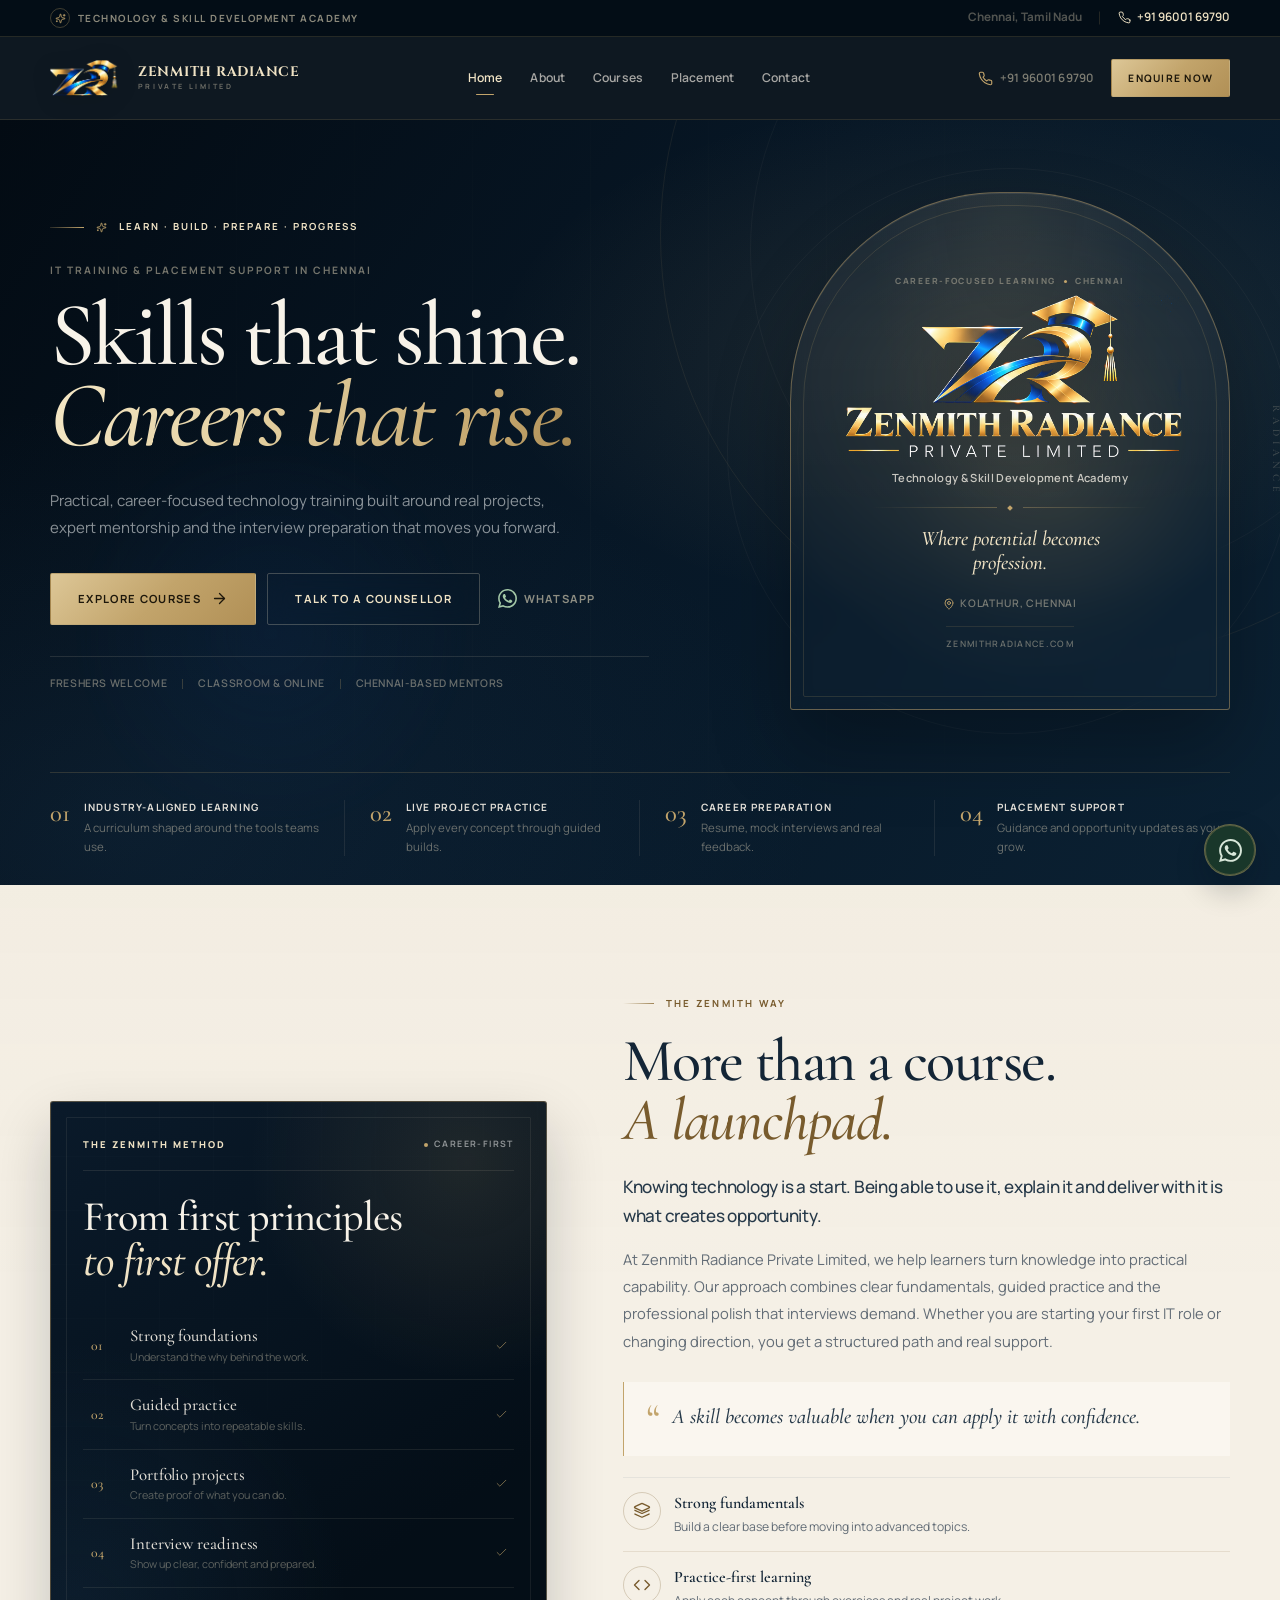
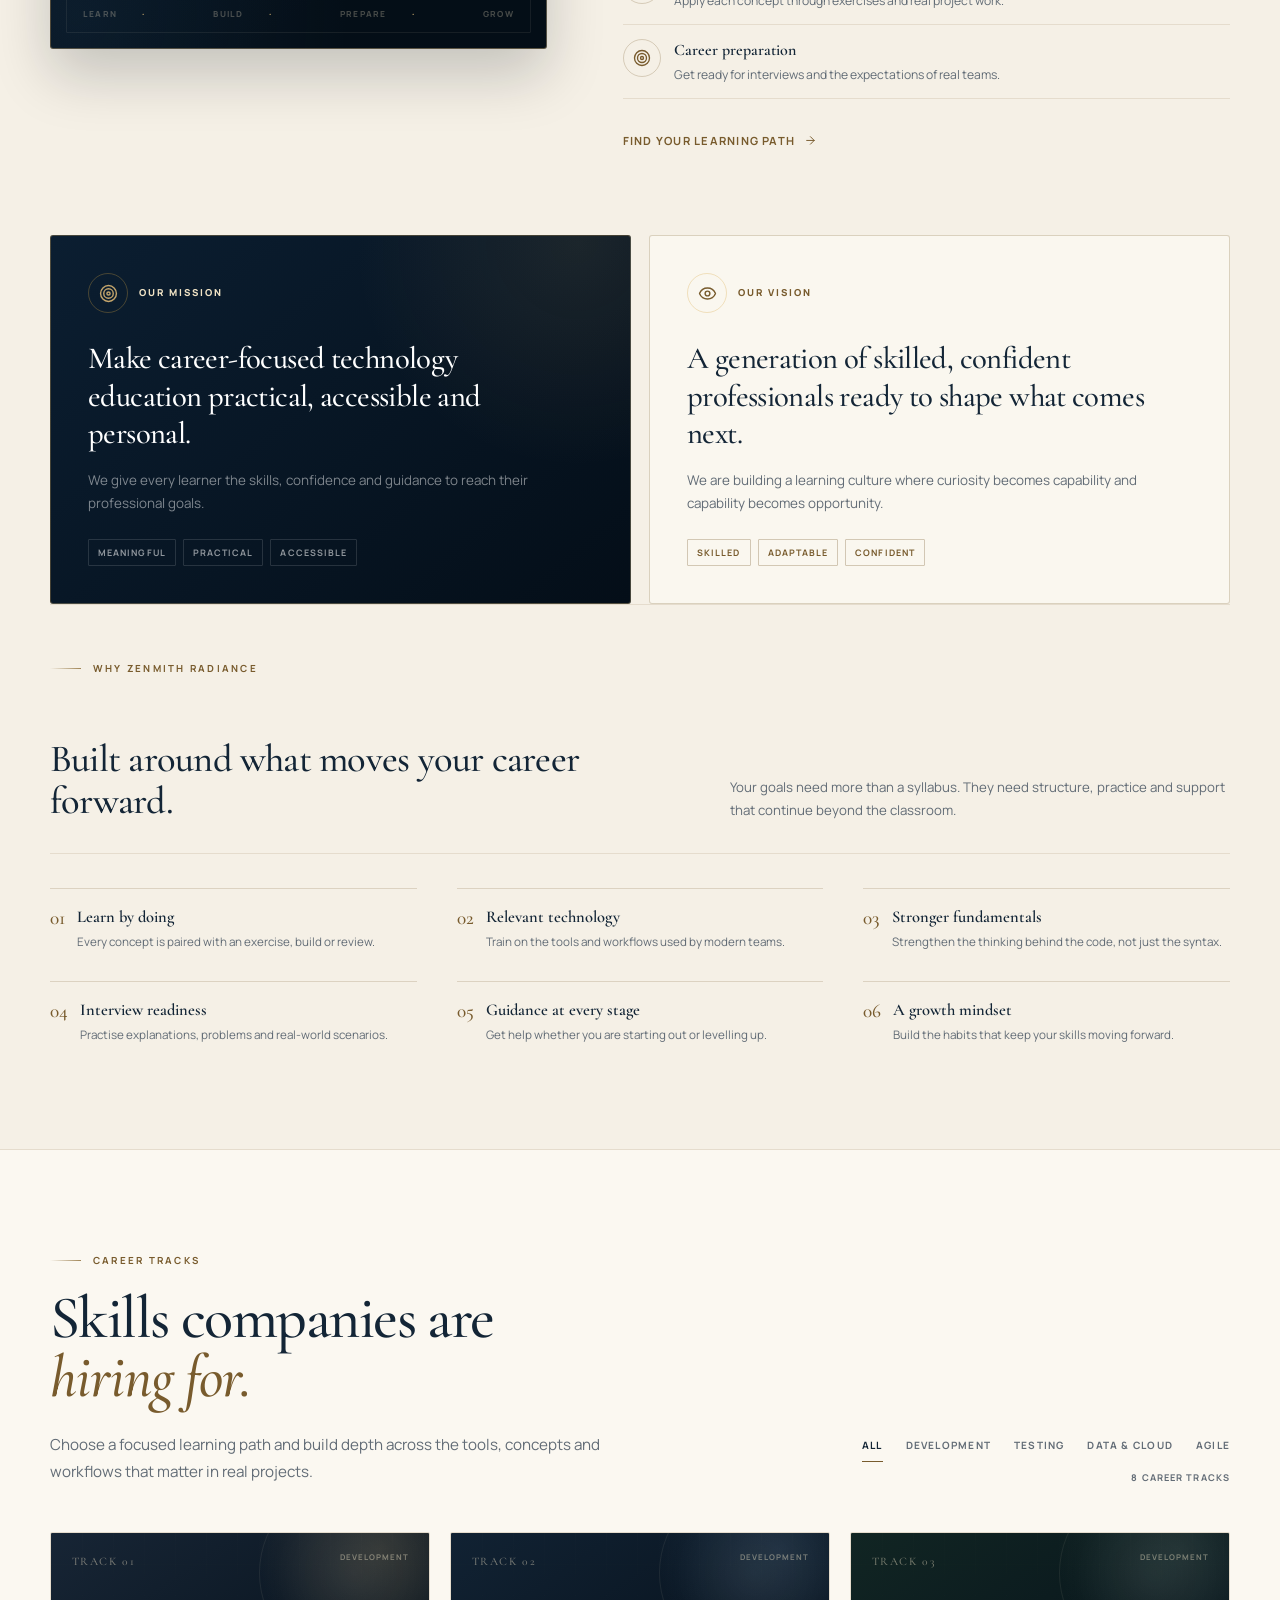
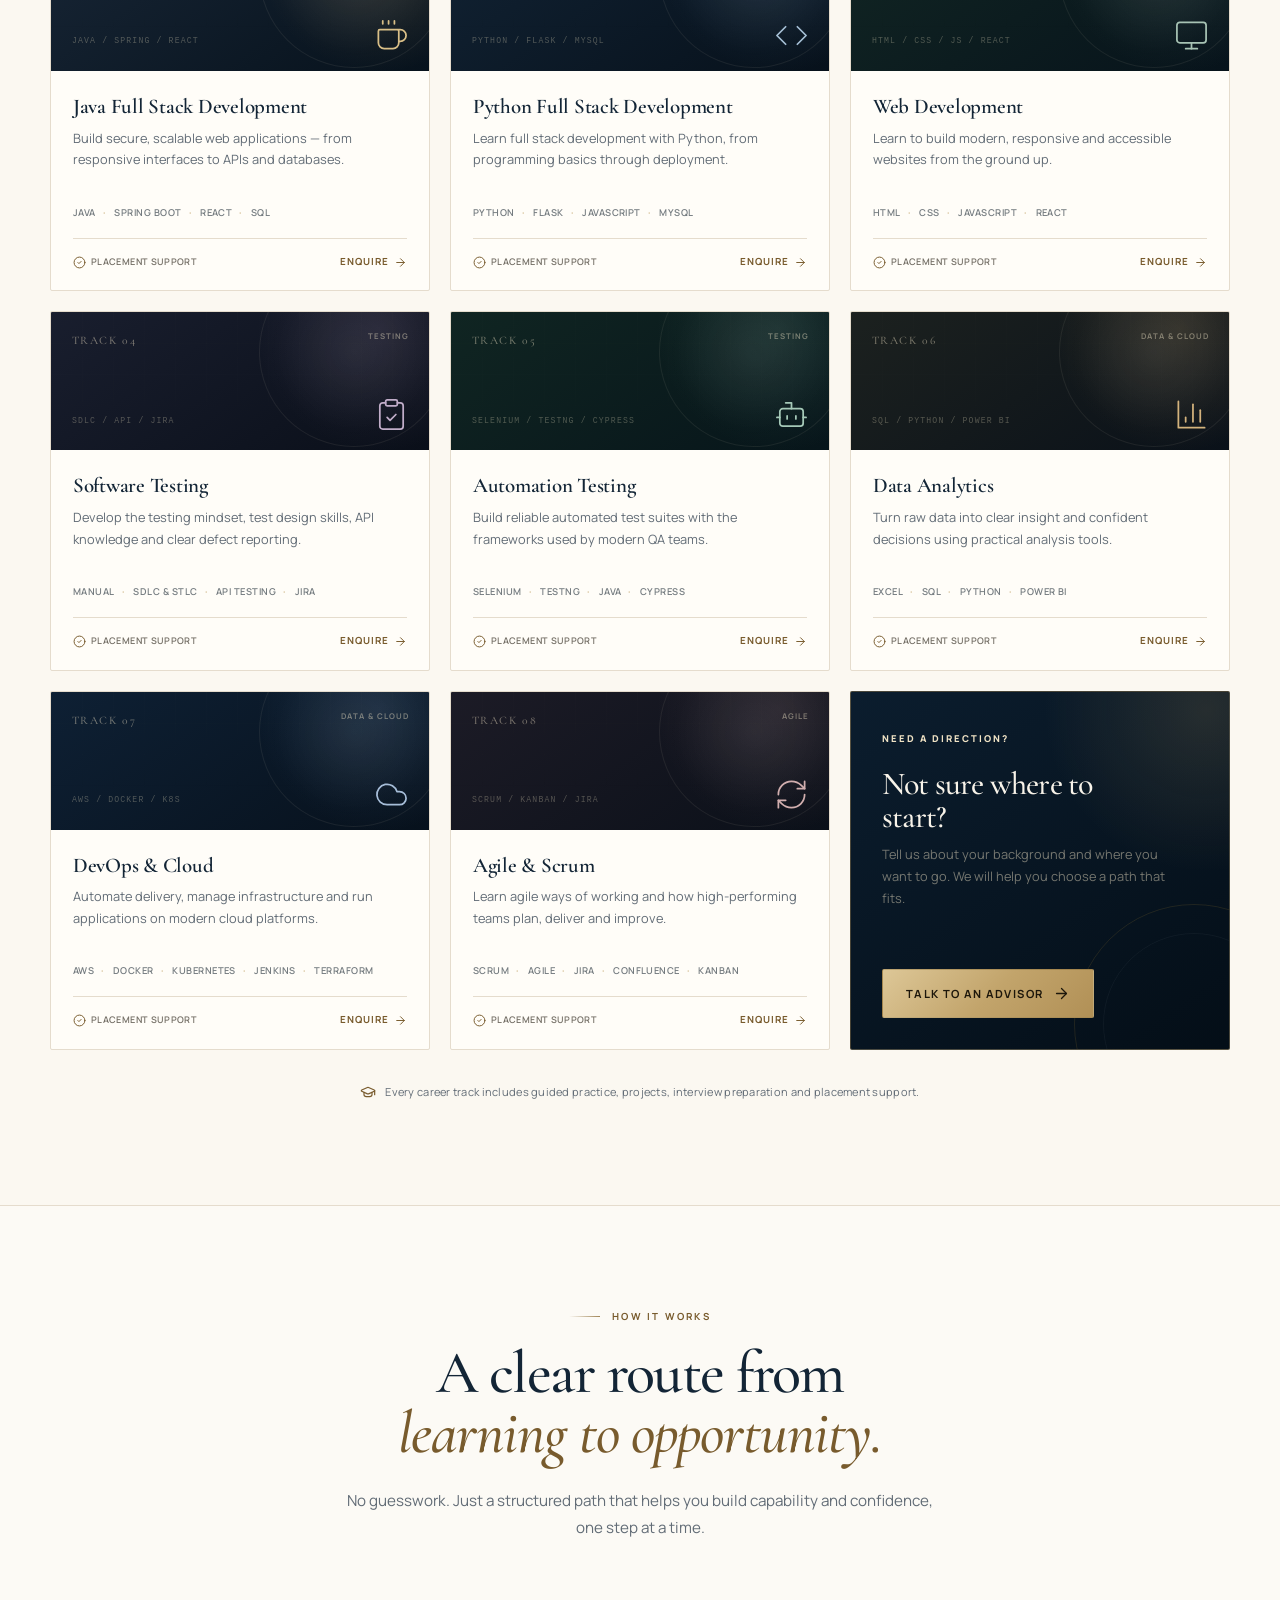
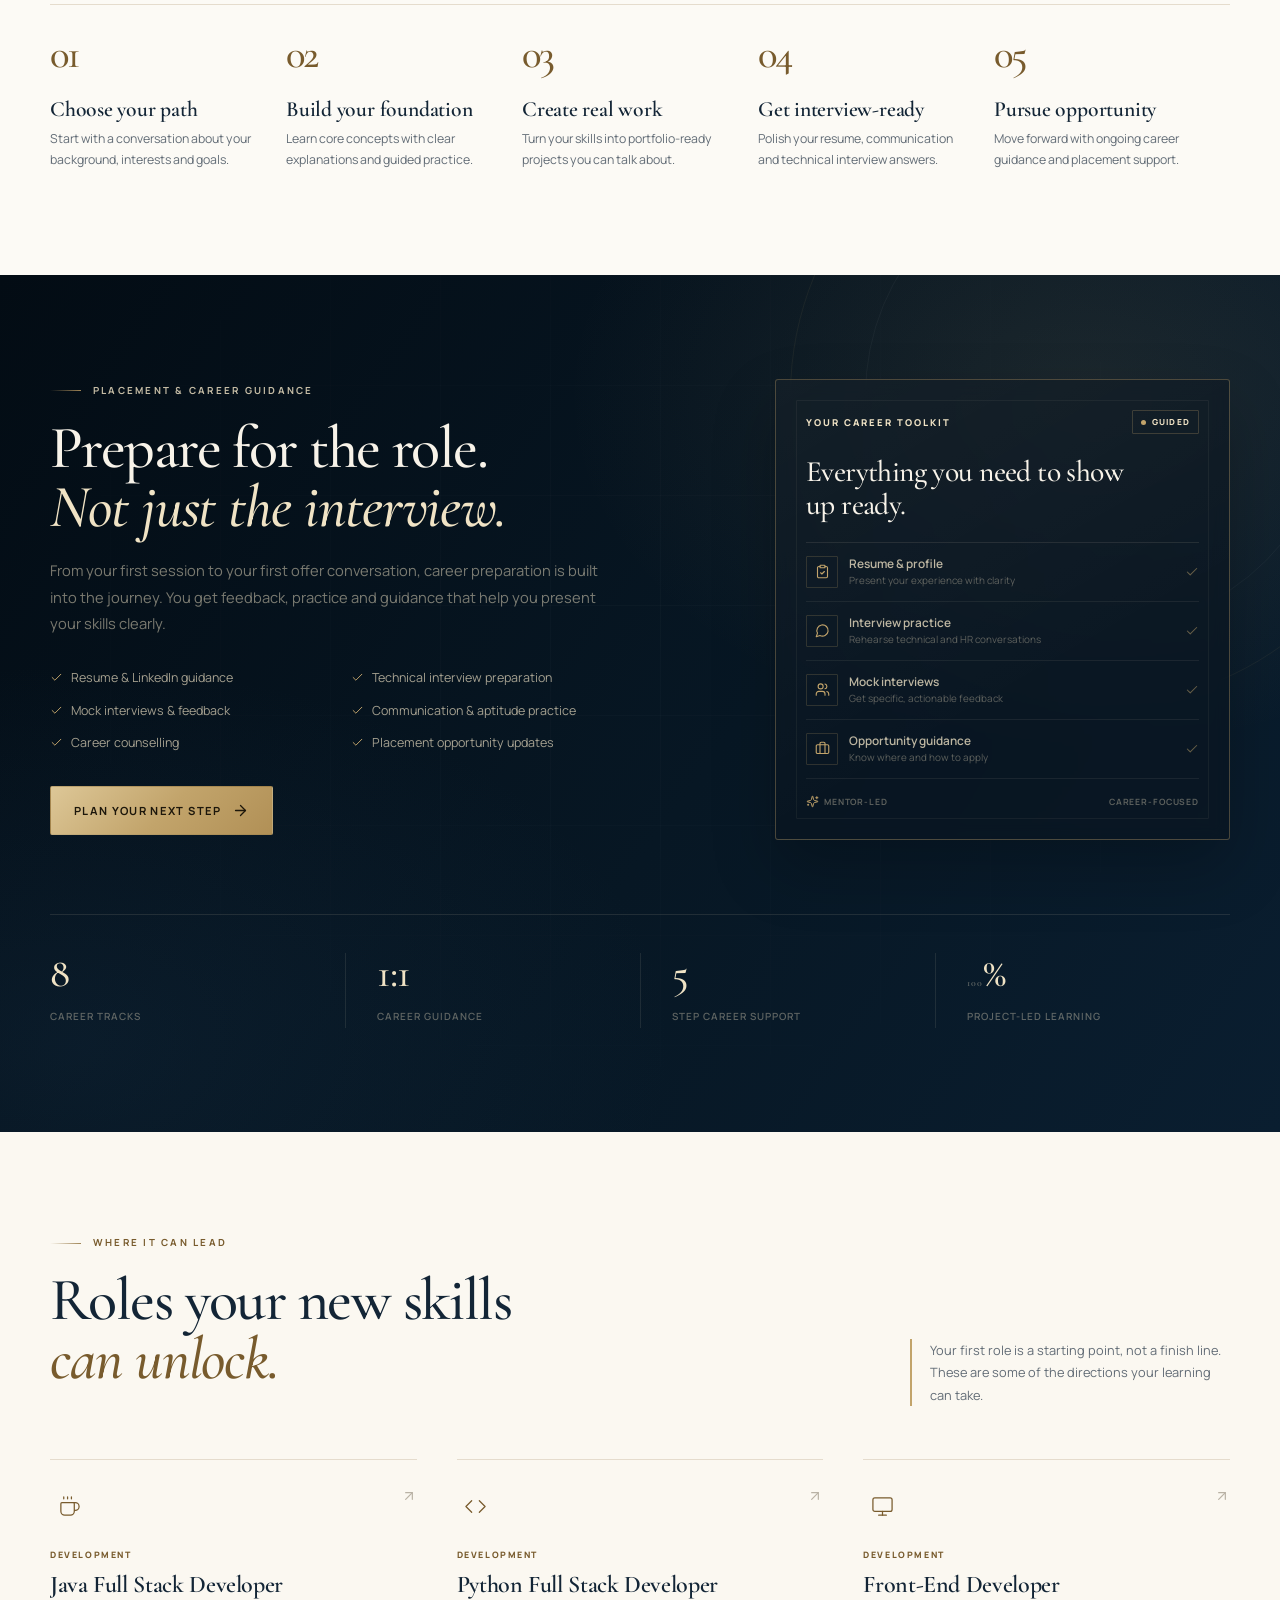
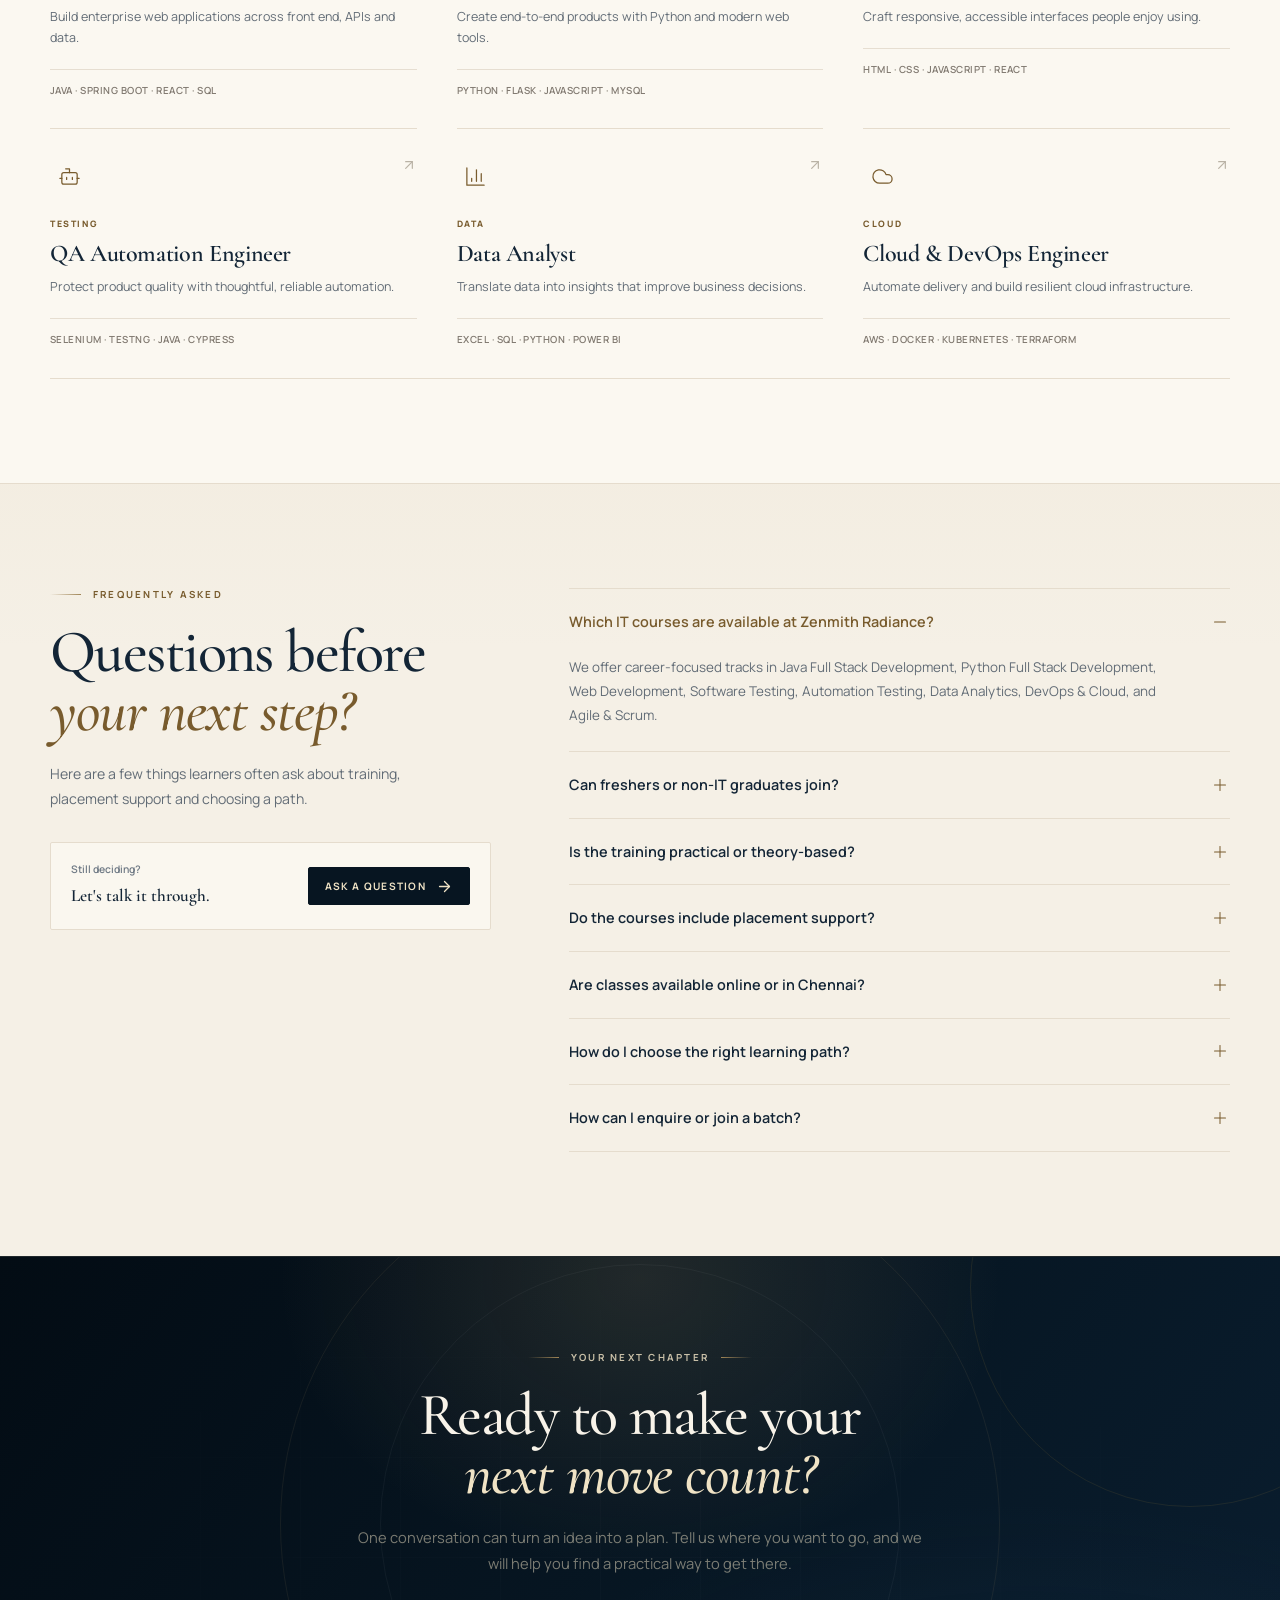
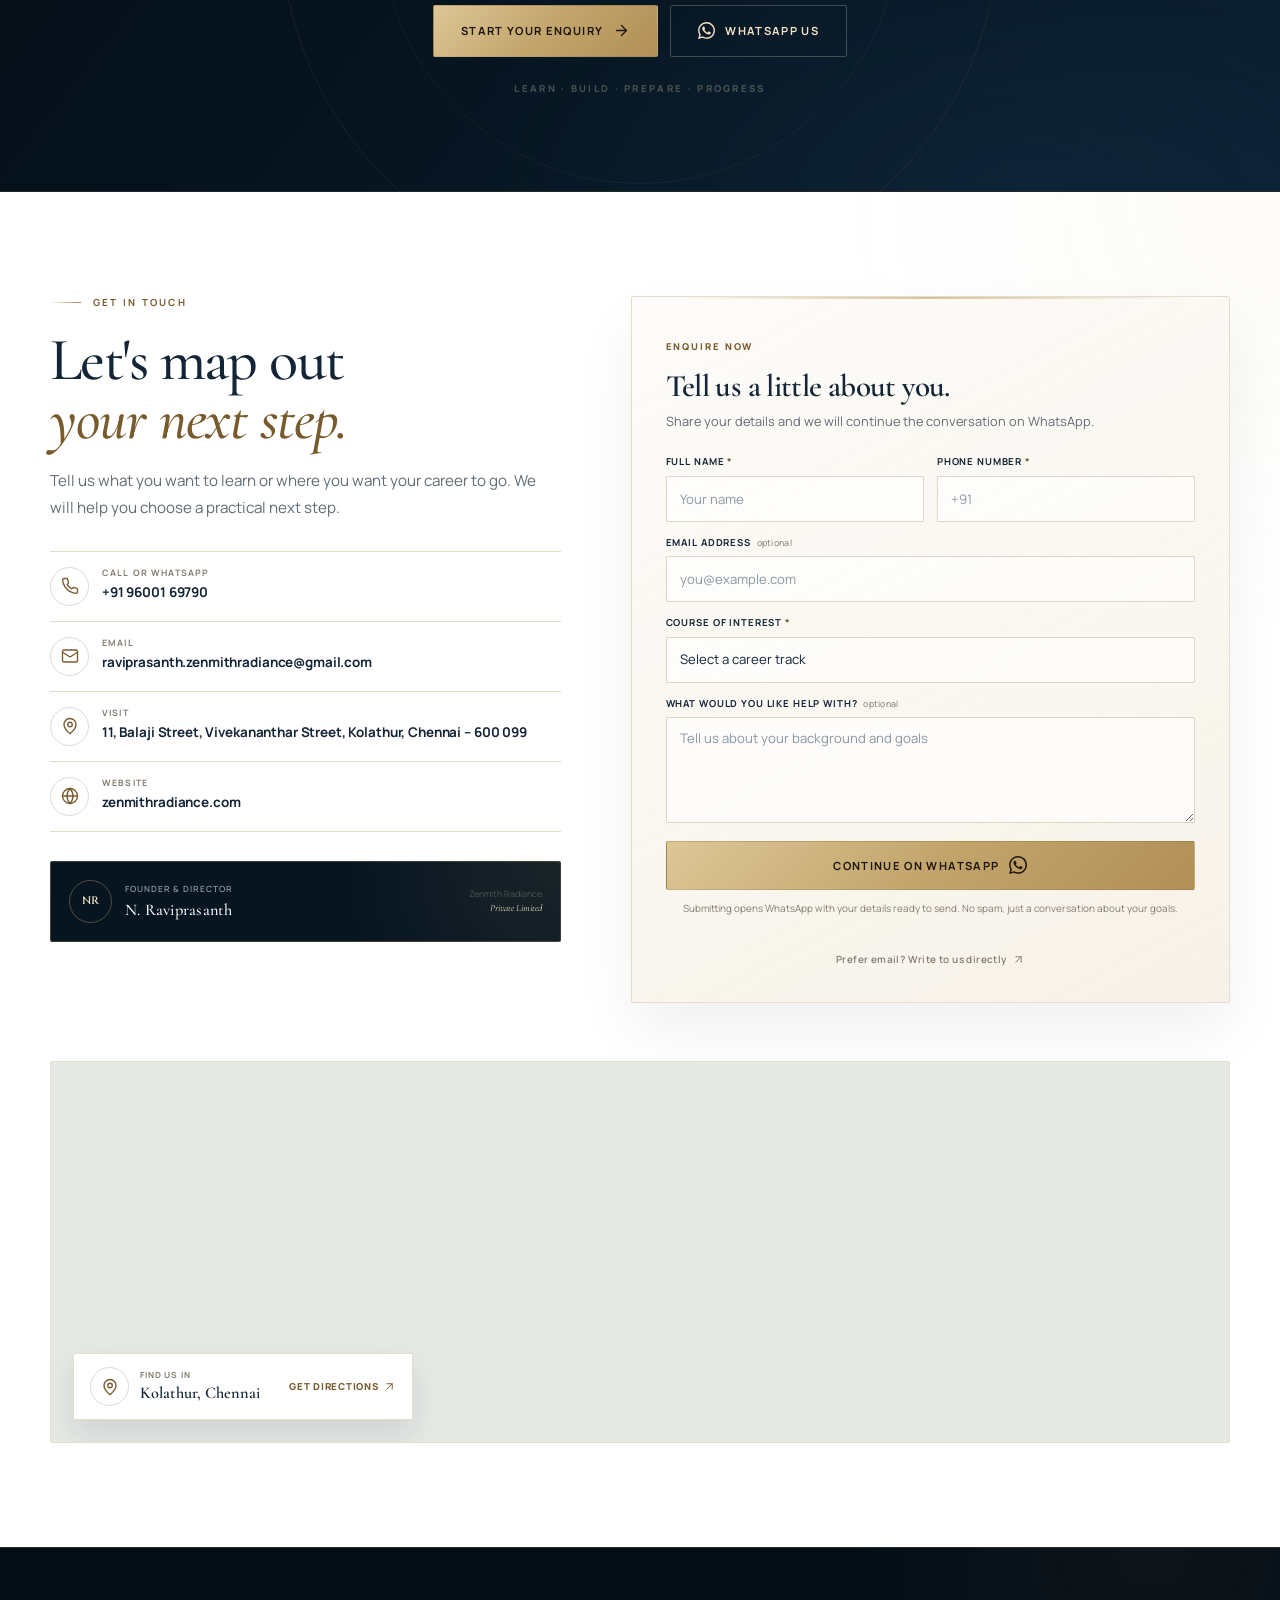
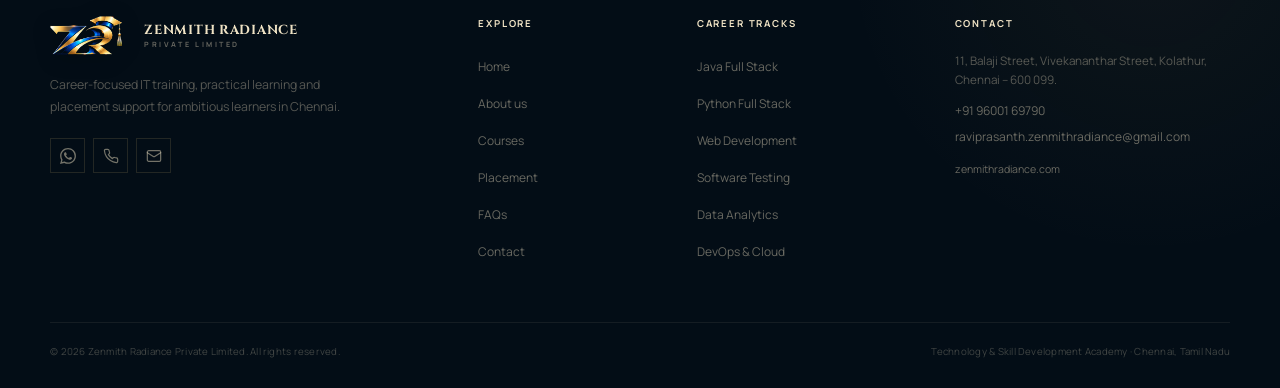
<file: index.html>
<!DOCTYPE html>
<html lang="en">
<head>
  <meta charset="utf-8">
  <meta name="viewport" content="width=device-width, initial-scale=1">
  <meta name="theme-color" content="#071521">
  <title>Zenmith Radiance | IT Training &amp; Placement Support in Chennai</title>
  <meta name="description" content="Career-focused IT training in Chennai from Zenmith Radiance Private Limited. Learn Java, Python, web development, testing, data analytics and cloud with real projects, interview preparation and placement support.">
  <meta name="robots" content="index, follow">
  <link rel="canonical" href="https://zenmithradiance.com/">

  <meta property="og:type" content="website">
  <meta property="og:site_name" content="Zenmith Radiance">
  <meta property="og:title" content="Zenmith Radiance | IT Training &amp; Placement Support in Chennai">
  <meta property="og:description" content="Build practical technology skills with real projects, interview preparation and dedicated placement guidance in Chennai.">
  <meta property="og:url" content="https://zenmithradiance.com/">
  <meta property="og:image" content="https://zenmithradiance.com/assets/og-image.jpg">
  <meta property="og:image:width" content="1200">
  <meta property="og:image:height" content="630">
  <meta property="og:image:alt" content="Zenmith Radiance — Skills that shine. Careers that rise.">
  <meta name="twitter:card" content="summary_large_image">
  <meta name="twitter:title" content="Zenmith Radiance | IT Training &amp; Placement Support in Chennai">
  <meta name="twitter:description" content="Career-focused IT training with real projects, interview preparation and placement support in Chennai.">
  <meta name="twitter:image" content="https://zenmithradiance.com/assets/og-image.jpg">

  <link rel="icon" href="assets/favicon.ico" sizes="any">
  <link rel="icon" href="assets/favicon-64.png" type="image/png" sizes="64x64">
  <link rel="apple-touch-icon" href="assets/apple-touch-icon.png">
  <link rel="manifest" href="site.webmanifest">
  <link rel="preconnect" href="https://fonts.googleapis.com">
  <link rel="preconnect" href="https://fonts.gstatic.com" crossorigin>
  <link href="https://fonts.googleapis.com/css2?family=Cinzel:wght@500;600;700&amp;family=Cormorant+Garamond:ital,wght@0,400;0,500;0,600;1,400;1,500;1,600&amp;family=Manrope:wght@400;500;600;700;800&amp;display=swap" rel="stylesheet">
  <link rel="stylesheet" href="styles.css">
  <link rel="stylesheet" href="elegant.css">
  <script>document.documentElement.classList.add('js');</script>

  <script type="application/ld+json">
  {
    "@context": "https://schema.org",
    "@type": ["EducationalOrganization", "LocalBusiness"],
    "@id": "https://zenmithradiance.com/#organization",
    "name": "Zenmith Radiance Private Limited",
    "alternateName": "Zenmith Radiance",
    "description": "Career-focused IT training and placement support in Chennai, Tamil Nadu.",
    "url": "https://zenmithradiance.com/",
    "logo": "https://zenmithradiance.com/assets/logo-full.png",
    "image": "https://zenmithradiance.com/assets/og-image.jpg",
    "telephone": "+91-96001-69790",
    "email": "raviprasanth.zenmithradiance@gmail.com",
    "founder": {
      "@type": "Person",
      "name": "N. Raviprasanth",
      "jobTitle": "Founder & Director"
    },
    "address": {
      "@type": "PostalAddress",
      "streetAddress": "11, Balaji Street, Vivekananthar Street, Kolathur",
      "addressLocality": "Chennai",
      "addressRegion": "Tamil Nadu",
      "postalCode": "600099",
      "addressCountry": "IN"
    },
    "areaServed": "Chennai, Tamil Nadu",
    "knowsAbout": [
      "Java Full Stack Development",
      "Python Full Stack Development",
      "Web Development",
      "Software Testing",
      "Automation Testing",
      "Data Analytics",
      "DevOps and Cloud",
      "Agile and Scrum"
    ]
  }
  </script>

  <script type="application/ld+json">
  {
    "@context": "https://schema.org",
    "@type": "FAQPage",
    "mainEntity": [
      {
        "@type": "Question",
        "name": "Which IT courses are available at Zenmith Radiance?",
        "acceptedAnswer": {
          "@type": "Answer",
          "text": "We offer career-focused tracks in Java Full Stack Development, Python Full Stack Development, Web Development, Software Testing, Automation Testing, Data Analytics, DevOps & Cloud, and Agile & Scrum."
        }
      },
      {
        "@type": "Question",
        "name": "Can freshers or non-IT graduates join?",
        "acceptedAnswer": {
          "@type": "Answer",
          "text": "Yes. Training starts from strong fundamentals, so you can begin your IT journey or move into a new technology area without prior industry experience. The right starting point is discussed during counselling."
        }
      },
      {
        "@type": "Question",
        "name": "Is the training practical or theory-based?",
        "acceptedAnswer": {
          "@type": "Answer",
          "text": "The learning is practical and job-oriented. Concepts are reinforced through hands-on exercises, guided builds and project work that help you demonstrate what you can do."
        }
      },
      {
        "@type": "Question",
        "name": "Do the courses include placement support?",
        "acceptedAnswer": {
          "@type": "Answer",
          "text": "Yes. Career support includes resume and LinkedIn guidance, technical interview preparation, mock interviews, aptitude and communication practice, career counselling and placement opportunity updates."
        }
      },
      {
        "@type": "Question",
        "name": "Are classes available online or in Chennai?",
        "acceptedAnswer": {
          "@type": "Answer",
          "text": "Zenmith Radiance is based in Kolathur, Chennai. Classroom and instructor-led online options can be discussed during your enquiry so you can choose the format that fits your schedule."
        }
      },
      {
        "@type": "Question",
        "name": "How do I choose the right learning path?",
        "acceptedAnswer": {
          "@type": "Answer",
          "text": "Share your qualification, current experience and career goal with us. We will help you compare the tracks and identify a practical starting point based on where you want to go."
        }
      },
      {
        "@type": "Question",
        "name": "How can I enquire or join a batch?",
        "acceptedAnswer": {
          "@type": "Answer",
          "text": "Call or WhatsApp +91 96001 69790, email raviprasanth.zenmithradiance@gmail.com, or use the enquiry form on this page. We will share current course and batch details."
        }
      }
    ]
  }
  </script>
</head>
<body>
  <a class="skip-link" href="#main">Skip to content</a>

  <!-- Icon sprite -->
  <svg xmlns="http://www.w3.org/2000/svg" class="svg-sprite" aria-hidden="true" focusable="false">
    <symbol id="icon-arrow-right" viewBox="0 0 24 24"><path d="M5 12h14"/><path d="m12 5 7 7-7 7"/></symbol>
    <symbol id="icon-arrow-up-right" viewBox="0 0 24 24"><path d="M7 17 17 7"/><path d="M7 7h10v10"/></symbol>
    <symbol id="icon-check" viewBox="0 0 24 24"><path d="m20 6-11 11-5-5"/></symbol>
    <symbol id="icon-check-circle" viewBox="0 0 24 24"><circle cx="12" cy="12" r="10"/><path d="m9 12 2 2 4-4"/></symbol>
    <symbol id="icon-phone" viewBox="0 0 24 24"><path d="M22 16.92v3a2 2 0 0 1-2.18 2 19.79 19.79 0 0 1-8.63-3.07 19.5 19.5 0 0 1-6-6A19.79 19.79 0 0 1 2.12 4.18 2 2 0 0 1 4.11 2h3a2 2 0 0 1 2 1.72c.13.96.36 1.9.7 2.81a2 2 0 0 1-.45 2.11L8.09 9.91a16 16 0 0 0 6 6l1.27-1.27a2 2 0 0 1 2.11-.45c.91.34 1.85.57 2.81.7A2 2 0 0 1 22 16.92z"/></symbol>
    <symbol id="icon-mail" viewBox="0 0 24 24"><rect width="20" height="16" x="2" y="4" rx="2"/><path d="m22 7-8.97 5.7a1.94 1.94 0 0 1-2.06 0L2 7"/></symbol>
    <symbol id="icon-map-pin" viewBox="0 0 24 24"><path d="M20 10c0 4.99-5.54 10.19-7.4 11.8a1 1 0 0 1-1.2 0C9.54 20.19 4 14.99 4 10a8 8 0 0 1 16 0"/><circle cx="12" cy="10" r="3"/></symbol>
    <symbol id="icon-globe" viewBox="0 0 24 24"><circle cx="12" cy="12" r="10"/><path d="M12 2a14.5 14.5 0 0 0 0 20 14.5 14.5 0 0 0 0-20"/><path d="M2 12h20"/></symbol>
    <symbol id="icon-menu" viewBox="0 0 24 24"><path d="M4 6h16"/><path d="M4 12h16"/><path d="M4 18h16"/></symbol>
    <symbol id="icon-close" viewBox="0 0 24 24"><path d="M18 6 6 18"/><path d="m6 6 12 12"/></symbol>
    <symbol id="icon-sparkles" viewBox="0 0 24 24"><path d="M9.94 15.5A2 2 0 0 0 8.5 14.06L2.37 12.48a.5.5 0 0 1 0-.96L8.5 9.94A2 2 0 0 0 9.94 8.5l1.58-6.14a.5.5 0 0 1 .96 0L14.06 8.5a2 2 0 0 0 1.44 1.44l6.13 1.58a.5.5 0 0 1 0 .96l-6.13 1.58a2 2 0 0 0-1.44 1.44l-1.58 6.13a.5.5 0 0 1-.96 0z"/><path d="M20 3v4"/><path d="M22 5h-4"/><path d="M4 17v2"/><path d="M5 18H3"/></symbol>
    <symbol id="icon-graduation" viewBox="0 0 24 24"><path d="M21.42 10.92a1 1 0 0 0-.02-1.84L12.83 5.18a2 2 0 0 0-1.66 0L2.6 9.08a1 1 0 0 0 0 1.83l8.57 3.91a2 2 0 0 0 1.66 0z"/><path d="M22 10v6"/><path d="M6 12.5V16a6 3 0 0 0 12 0v-3.5"/></symbol>
    <symbol id="icon-target" viewBox="0 0 24 24"><circle cx="12" cy="12" r="10"/><circle cx="12" cy="12" r="6"/><circle cx="12" cy="12" r="2"/></symbol>
    <symbol id="icon-eye" viewBox="0 0 24 24"><path d="M2.06 12.35a1 1 0 0 1 0-.7 10.75 10.75 0 0 1 19.88 0 1 1 0 0 1 0 .7 10.75 10.75 0 0 1-19.88 0"/><circle cx="12" cy="12" r="3"/></symbol>
    <symbol id="icon-compass" viewBox="0 0 24 24"><path d="m16.24 7.76-1.8 5.41a2 2 0 0 1-1.27 1.27L7.76 16.24l1.8-5.41a2 2 0 0 1 1.27-1.27z"/><circle cx="12" cy="12" r="10"/></symbol>
    <symbol id="icon-briefcase" viewBox="0 0 24 24"><path d="M16 20V4a2 2 0 0 0-2-2h-4a2 2 0 0 0-2 2v16"/><rect width="20" height="14" x="2" y="6" rx="2"/></symbol>
    <symbol id="icon-chart" viewBox="0 0 24 24"><path d="M3 3v18h18"/><path d="M18 17V9"/><path d="M13 17V5"/><path d="M8 17v-3"/></symbol>
    <symbol id="icon-code" viewBox="0 0 24 24"><path d="m16 18 6-6-6-6"/><path d="m8 6-6 6 6 6"/></symbol>
    <symbol id="icon-coffee" viewBox="0 0 24 24"><path d="M10 2v2"/><path d="M14 2v2"/><path d="M16 8a1 1 0 0 1 1 1v8a4 4 0 0 1-4 4H7a4 4 0 0 1-4-4V9a1 1 0 0 1 1-1h14a4 4 0 1 1 0 8h-1"/><path d="M6 2v2"/></symbol>
    <symbol id="icon-monitor" viewBox="0 0 24 24"><rect width="20" height="14" x="2" y="3" rx="2"/><path d="M8 21h8"/><path d="M12 17v4"/></symbol>
    <symbol id="icon-clipboard" viewBox="0 0 24 24"><rect width="8" height="4" x="8" y="2" rx="1"/><path d="M16 4h2a2 2 0 0 1 2 2v14a2 2 0 0 1-2 2H6a2 2 0 0 1-2-2V6a2 2 0 0 1 2-2h2"/><path d="m9 14 2 2 4-4"/></symbol>
    <symbol id="icon-bot" viewBox="0 0 24 24"><path d="M12 8V4H8"/><rect width="16" height="12" x="4" y="8" rx="2"/><path d="M2 14h2"/><path d="M20 14h2"/><path d="M15 13v2"/><path d="M9 13v2"/></symbol>
    <symbol id="icon-cloud" viewBox="0 0 24 24"><path d="M17.5 19H9a7 7 0 1 1 6.71-9h1.79a4.5 4.5 0 1 1 0 9Z"/></symbol>
    <symbol id="icon-refresh" viewBox="0 0 24 24"><path d="M3 12a9 9 0 0 1 9-9 9.75 9.75 0 0 1 6.74 2.74L21 8"/><path d="M21 3v5h-5"/><path d="M21 12a9 9 0 0 1-9 9 9.75 9.75 0 0 1-6.74-2.74L3 16"/><path d="M8 16H3v5"/></symbol>
    <symbol id="icon-layers" viewBox="0 0 24 24"><path d="m12.83 2.18a2 2 0 0 0-1.66 0L2.6 6.08a1 1 0 0 0 0 1.84l8.57 3.91a2 2 0 0 0 1.66 0l8.57-3.91a1 1 0 0 0 0-1.84z"/><path d="m2.6 11.08 8.57 3.91a2 2 0 0 0 1.66 0l8.57-3.91"/><path d="m2.6 16.08 8.57 3.91a2 2 0 0 0 1.66 0l8.57-3.91"/></symbol>
    <symbol id="icon-rocket" viewBox="0 0 24 24"><path d="M4.5 16.5c-1.5 1.26-2 5-2 5s3.74-.5 5-2c.71-.84.7-2.13-.09-2.91a2.18 2.18 0 0 0-2.91-.09z"/><path d="m12 15-3-3a22 22 0 0 1 2-3.95A12.88 12.88 0 0 1 22 2c0 2.72-.78 7.5-6 11a22.35 22.35 0 0 1-4 2z"/><path d="M9 12H4s.55-3.03 2-4c1.62-1.08 5 0 5 0"/><path d="M12 15v5s3.03-.55 4-2c1.08-1.62 0-5 0-5"/></symbol>
    <symbol id="icon-message" viewBox="0 0 24 24"><path d="M7.9 20A9 9 0 1 0 4 16.1L2 22Z"/></symbol>
    <symbol id="icon-users" viewBox="0 0 24 24"><path d="M16 21v-2a4 4 0 0 0-4-4H6a4 4 0 0 0-4 4v2"/><circle cx="9" cy="7" r="4"/><path d="M22 21v-2a4 4 0 0 0-3-3.87"/><path d="M16 3.13a4 4 0 0 1 0 7.75"/></symbol>
    <symbol id="icon-whatsapp" viewBox="0 0 24 24"><path fill="currentColor" stroke="none" d="M17.47 14.38c-.3-.15-1.76-.87-2.03-.97-.27-.1-.47-.15-.67.15-.2.3-.77.97-.94 1.16-.17.2-.35.22-.64.08-.3-.15-1.26-.47-2.39-1.48-.88-.79-1.48-1.76-1.66-2.06-.17-.3-.02-.46.13-.6.13-.14.3-.35.45-.52.15-.18.2-.3.3-.5.1-.2.05-.37-.03-.52-.07-.15-.67-1.61-.92-2.2-.24-.58-.49-.5-.67-.51h-.57c-.2 0-.52.07-.8.37-.27.3-1.04 1.02-1.04 2.48s1.07 2.88 1.21 3.07c.15.2 2.1 3.2 5.08 4.49.71.3 1.26.49 1.7.63.71.22 1.36.19 1.87.11.57-.08 1.76-.72 2-1.41.25-.7.25-1.29.18-1.41-.08-.13-.28-.2-.57-.35m-5.42 7.4h-.01a9.87 9.87 0 0 1-5.03-1.38l-.36-.21-3.74.98 1-3.65-.24-.37a9.86 9.86 0 0 1-1.51-5.26c0-5.45 4.43-9.88 9.89-9.88 2.64 0 5.12 1.03 6.99 2.9a9.83 9.83 0 0 1 2.89 6.99c0 5.45-4.44 9.88-9.88 9.88m8.41-18.3A11.82 11.82 0 0 0 12.05 0C5.5 0 .16 5.34.16 11.89c0 2.1.55 4.14 1.59 5.95L.06 24l6.3-1.65a11.88 11.88 0 0 0 5.69 1.45h.01c6.55 0 11.89-5.34 11.89-11.9 0-3.17-1.24-6.15-3.48-8.41Z"/></symbol>
  </svg>

  <div class="topbar">
    <div class="container topbar-inner">
      <p class="topbar-tagline">
        <span class="topbar-spark"><svg class="icon" aria-hidden="true"><use href="#icon-sparkles"></use></svg></span>
        <span class="topbar-long">Technology &amp; Skill Development Academy</span>
        <span class="topbar-short">Zenmith Radiance</span>
      </p>
      <div class="topbar-contact">
        <span class="topbar-location">Chennai, Tamil Nadu</span>
        <a href="tel:+919600169790">
          <svg class="icon" aria-hidden="true"><use href="#icon-phone"></use></svg>
          <span>+91&nbsp;96001&nbsp;69790</span>
        </a>
      </div>
    </div>
  </div>

  <header class="site-header" id="siteHeader">
    <div class="container nav-inner">
      <a class="brand" href="#home" aria-label="Zenmith Radiance home">
        <img class="brand-emblem" src="assets/logo-mark.png" width="320" height="150" alt="">
        <span class="brand-copy">
          <strong>Zenmith Radiance</strong>
          <small>Private Limited</small>
        </span>
      </a>

      <nav class="primary-nav" id="primaryNav" aria-label="Primary navigation">
        <ul class="nav-list">
          <li><a class="nav-link is-active" href="#home">Home</a></li>
          <li><a class="nav-link" href="#about">About</a></li>
          <li><a class="nav-link" href="#courses">Courses</a></li>
          <li><a class="nav-link" href="#placement">Placement</a></li>
          <li><a class="nav-link" href="#contact">Contact</a></li>
        </ul>
        <div class="mobile-nav-foot">
          <a class="mobile-call" href="tel:+919600169790">
            <svg class="icon" aria-hidden="true"><use href="#icon-phone"></use></svg>
            <span>+91&nbsp;96001&nbsp;69790</span>
          </a>
          <a class="btn btn-gold" href="#contact">Enquire now <svg class="icon" aria-hidden="true"><use href="#icon-arrow-right"></use></svg></a>
        </div>
      </nav>

      <div class="nav-actions">
        <a class="nav-phone" href="tel:+919600169790">
          <svg class="icon" aria-hidden="true"><use href="#icon-phone"></use></svg>
          <span>+91&nbsp;96001&nbsp;69790</span>
        </a>
        <a class="btn btn-gold btn-sm nav-enquire" href="#contact">Enquire now</a>
        <button class="menu-toggle" type="button" aria-label="Open menu" aria-expanded="false" aria-controls="primaryNav">
          <svg class="icon menu-icon" aria-hidden="true"><use href="#icon-menu"></use></svg>
          <svg class="icon close-icon" aria-hidden="true"><use href="#icon-close"></use></svg>
        </button>
      </div>
    </div>
    <div class="scroll-progress" aria-hidden="true"><span id="scrollProgress"></span></div>
  </header>
  <div class="nav-scrim" id="navScrim" hidden></div>

  <main id="main">
    <section class="hero" id="home">
      <div class="hero-bg" aria-hidden="true">
        <span class="hero-arc hero-arc-one"></span>
        <span class="hero-arc hero-arc-two"></span>
        <span class="hero-glow hero-glow-one"></span>
        <span class="hero-glow hero-glow-two"></span>
      </div>

      <div class="container hero-grid">
        <div class="hero-copy">
          <p class="hero-eyebrow reveal">
            <svg class="icon" aria-hidden="true"><use href="#icon-sparkles"></use></svg>
            Learn &middot; Build &middot; Prepare &middot; Progress
          </p>
          <p class="hero-kicker reveal">IT Training &amp; Placement Support in Chennai</p>
          <h1 class="reveal">
            <span>Skills that shine.</span>
            <em>Careers that rise.</em>
          </h1>
          <p class="hero-intro reveal">Practical, career-focused technology training built around real projects, expert mentorship and the interview preparation that moves you forward.</p>
          <div class="hero-actions reveal">
            <a class="btn btn-gold btn-lg" href="#courses">Explore courses <svg class="icon" aria-hidden="true"><use href="#icon-arrow-right"></use></svg></a>
            <a class="btn btn-ghost btn-lg" href="#contact">Talk to a counsellor</a>
            <a class="hero-whatsapp" href="https://wa.me/919600169790?text=Hello%20Zenmith%20Radiance%2C%20I%20would%20like%20to%20know%20more%20about%20your%20IT%20training%20programmes." target="_blank" rel="noopener">
              <svg class="icon" aria-hidden="true"><use href="#icon-whatsapp"></use></svg>
              WhatsApp
            </a>
          </div>
          <div class="hero-trust reveal">
            <span><svg class="icon" aria-hidden="true"><use href="#icon-check-circle"></use></svg>Freshers welcome</span>
            <span><svg class="icon" aria-hidden="true"><use href="#icon-check-circle"></use></svg>Classroom &amp; online</span>
            <span><svg class="icon" aria-hidden="true"><use href="#icon-check-circle"></use></svg>Chennai-based mentors</span>
          </div>
        </div>

        <div class="hero-showcase reveal">
          <div class="showcase-halo" aria-hidden="true"></div>
          <span class="hero-wordmark" aria-hidden="true">Radiance</span>
          <div class="brand-panel">
            <div class="brand-panel-topline">
              <span>Career-focused learning</span>
              <span class="panel-dot" aria-hidden="true"></span>
              <span>Chennai</span>
            </div>
            <img class="brand-logo" src="assets/logo-full.png" width="675" height="326" alt="Zenmith Radiance Private Limited logo">
            <p class="panel-school">Technology &amp; Skill Development Academy</p>
            <div class="panel-divider" aria-hidden="true"><span></span><i></i><span></span></div>
            <p class="panel-promise">Where potential becomes profession.</p>
            <div class="panel-tags">
              <span>Practical</span>
              <span>Personal</span>
              <span>Placement-ready</span>
            </div>
            <p class="panel-location"><svg class="icon" aria-hidden="true"><use href="#icon-map-pin"></use></svg> Kolathur, Chennai</p>
            <p class="panel-domain"><a href="https://zenmithradiance.com">zenmithradiance.com</a></p>
          </div>
        </div>
      </div>

      <div class="container">
        <div class="feature-strip reveal">
          <article class="feature-item">
            <span class="feature-icon"><svg class="icon" aria-hidden="true"><use href="#icon-chart"></use></svg></span>
            <div><p class="feature-title">Industry-aligned learning</p><p class="feature-desc">A curriculum shaped around the tools teams use.</p></div>
          </article>
          <article class="feature-item">
            <span class="feature-icon"><svg class="icon" aria-hidden="true"><use href="#icon-code"></use></svg></span>
            <div><p class="feature-title">Live project practice</p><p class="feature-desc">Apply every concept through guided builds.</p></div>
          </article>
          <article class="feature-item">
            <span class="feature-icon"><svg class="icon" aria-hidden="true"><use href="#icon-compass"></use></svg></span>
            <div><p class="feature-title">Career preparation</p><p class="feature-desc">Resume, mock interviews and real feedback.</p></div>
          </article>
          <article class="feature-item">
            <span class="feature-icon"><svg class="icon" aria-hidden="true"><use href="#icon-briefcase"></use></svg></span>
            <div><p class="feature-title">Placement support</p><p class="feature-desc">Guidance and opportunity updates as you grow.</p></div>
          </article>
        </div>
      </div>
    </section>

    <section class="section about" id="about">
      <div class="container">
        <div class="about-grid">
          <div class="about-visual reveal">
            <div class="about-art">
              <div class="about-art-head">
                <span class="mini-label">The Zenmith method</span>
                <span class="mini-chip"><span></span>Career-first</span>
              </div>
              <p class="about-art-heading">From first principles<br><em>to first offer.</em></p>
              <div class="path-stack">
                <div class="path-step">
                  <span class="path-num">01</span>
                  <div><strong>Strong foundations</strong><small>Understand the why behind the work.</small></div>
                  <svg class="icon" aria-hidden="true"><use href="#icon-check"></use></svg>
                </div>
                <div class="path-step">
                  <span class="path-num">02</span>
                  <div><strong>Guided practice</strong><small>Turn concepts into repeatable skills.</small></div>
                  <svg class="icon" aria-hidden="true"><use href="#icon-check"></use></svg>
                </div>
                <div class="path-step">
                  <span class="path-num">03</span>
                  <div><strong>Portfolio projects</strong><small>Create proof of what you can do.</small></div>
                  <svg class="icon" aria-hidden="true"><use href="#icon-check"></use></svg>
                </div>
                <div class="path-step">
                  <span class="path-num">04</span>
                  <div><strong>Interview readiness</strong><small>Show up clear, confident and prepared.</small></div>
                  <svg class="icon" aria-hidden="true"><use href="#icon-check"></use></svg>
                </div>
              </div>
              <div class="art-footer" aria-hidden="true"><span>Learn</span><span>Build</span><span>Prepare</span><span>Grow</span></div>
            </div>
            <div class="float-card float-card-one">
              <span class="float-icon"><svg class="icon" aria-hidden="true"><use href="#icon-graduation"></use></svg></span>
              <div><strong>Career-first learning</strong><span>Every module moves you forward</span></div>
            </div>
            <div class="float-card float-card-two">
              <span class="float-icon"><svg class="icon" aria-hidden="true"><use href="#icon-users"></use></svg></span>
              <div><strong>Personal guidance</strong><span>Support that meets you where you are</span></div>
            </div>
          </div>

          <div class="about-copy">
            <p class="eyebrow reveal">The Zenmith way</p>
            <h2 class="section-title reveal">More than a course.<br><span class="serif">A launchpad.</span></h2>
            <p class="about-lead reveal">Knowing technology is a start. Being able to use it, explain it and deliver with it is what creates opportunity.</p>
            <p class="reveal">At Zenmith Radiance Private Limited, we help learners turn knowledge into practical capability. Our approach combines clear fundamentals, guided practice and the professional polish that interviews demand. Whether you are starting your first IT role or changing direction, you get a structured path and real support.</p>
            <blockquote class="about-quote reveal">
              <span class="quote-mark" aria-hidden="true">&ldquo;</span>
              <p>A skill becomes valuable when you can apply it with confidence.</p>
            </blockquote>
            <ul class="value-list">
              <li class="reveal">
                <span class="value-icon"><svg class="icon" aria-hidden="true"><use href="#icon-layers"></use></svg></span>
                <div><strong>Strong fundamentals</strong><p>Build a clear base before moving into advanced topics.</p></div>
              </li>
              <li class="reveal">
                <span class="value-icon"><svg class="icon" aria-hidden="true"><use href="#icon-code"></use></svg></span>
                <div><strong>Practice-first learning</strong><p>Apply each concept through exercises and real project work.</p></div>
              </li>
              <li class="reveal">
                <span class="value-icon"><svg class="icon" aria-hidden="true"><use href="#icon-target"></use></svg></span>
                <div><strong>Career preparation</strong><p>Get ready for interviews and the expectations of real teams.</p></div>
              </li>
            </ul>
            <a class="text-link reveal" href="#courses">Find your learning path <svg class="icon" aria-hidden="true"><use href="#icon-arrow-right"></use></svg></a>
          </div>
        </div>

        <div class="mission-grid">
          <article class="mission-card mission-card--dark reveal">
            <div class="mission-top">
              <span class="mission-icon"><svg class="icon" aria-hidden="true"><use href="#icon-target"></use></svg></span>
              <span class="mission-label">Our mission</span>
            </div>
            <h3>Make career-focused technology education practical, accessible and personal.</h3>
            <p>We give every learner the skills, confidence and guidance to reach their professional goals.</p>
            <ul class="tag-list"><li>Meaningful</li><li>Practical</li><li>Accessible</li></ul>
          </article>
          <article class="mission-card mission-card--light reveal">
            <div class="mission-top">
              <span class="mission-icon"><svg class="icon" aria-hidden="true"><use href="#icon-eye"></use></svg></span>
              <span class="mission-label">Our vision</span>
            </div>
            <h3>A generation of skilled, confident professionals ready to shape what comes next.</h3>
            <p>We are building a learning culture where curiosity becomes capability and capability becomes opportunity.</p>
            <ul class="tag-list"><li>Skilled</li><li>Adaptable</li><li>Confident</li></ul>
          </article>
        </div>

        <div class="why-panel reveal">
          <div class="why-head">
            <p class="eyebrow">Why Zenmith Radiance</p>
            <h3>Built around what moves your career forward.</h3>
            <p>Your goals need more than a syllabus. They need structure, practice and support that continue beyond the classroom.</p>
          </div>
          <ol class="why-grid">
            <li><span>01</span><div><h4>Learn by doing</h4><p>Every concept is paired with an exercise, build or review.</p></div></li>
            <li><span>02</span><div><h4>Relevant technology</h4><p>Train on the tools and workflows used by modern teams.</p></div></li>
            <li><span>03</span><div><h4>Stronger fundamentals</h4><p>Strengthen the thinking behind the code, not just the syntax.</p></div></li>
            <li><span>04</span><div><h4>Interview readiness</h4><p>Practise explanations, problems and real-world scenarios.</p></div></li>
            <li><span>05</span><div><h4>Guidance at every stage</h4><p>Get help whether you are starting out or levelling up.</p></div></li>
            <li><span>06</span><div><h4>A growth mindset</h4><p>Build the habits that keep your skills moving forward.</p></div></li>
          </ol>
        </div>
      </div>
    </section>

    <section class="section courses" id="courses">
      <div class="container">
        <div class="section-head section-head--split">
          <div>
            <p class="eyebrow reveal">Career tracks</p>
            <h2 class="section-title reveal">Skills companies are<br><span class="serif">hiring for.</span></h2>
            <p class="section-intro reveal">Choose a focused learning path and build depth across the tools, concepts and workflows that matter in real projects.</p>
          </div>
          <div class="filter-wrap reveal">
            <div class="filters" role="group" aria-label="Filter courses by category">
              <button class="filter-btn is-active" type="button" data-filter="all" aria-pressed="true">All</button>
              <button class="filter-btn" type="button" data-filter="development" aria-pressed="false">Development</button>
              <button class="filter-btn" type="button" data-filter="testing" aria-pressed="false">Testing</button>
              <button class="filter-btn" type="button" data-filter="data" aria-pressed="false">Data &amp; Cloud</button>
              <button class="filter-btn" type="button" data-filter="agile" aria-pressed="false">Agile</button>
            </div>
            <p class="filter-count" id="courseCount" aria-live="polite">8 career tracks</p>
          </div>
        </div>

        <div class="course-grid" id="courseGrid">
          <article class="course-card reveal" data-category="development">
            <div class="course-art course-art--java">
              <span class="course-index">Track 01</span>
              <span class="course-category">Development</span>
              <span class="course-glyph" aria-hidden="true"><svg class="icon"><use href="#icon-coffee"></use></svg></span>
              <span class="course-code" aria-hidden="true">JAVA / SPRING / REACT</span>
            </div>
            <div class="course-body">
              <h3>Java Full Stack Development</h3>
              <p>Build secure, scalable web applications — from responsive interfaces to APIs and databases.</p>
              <ul class="tool-tags"><li>Java</li><li>Spring Boot</li><li>React</li><li>SQL</li></ul>
              <div class="course-footer">
                <span class="course-support"><svg class="icon" aria-hidden="true"><use href="#icon-check-circle"></use></svg>Placement support</span>
                <a class="course-link" href="#contact" data-course="Java Full Stack Development">Enquire <svg class="icon" aria-hidden="true"><use href="#icon-arrow-right"></use></svg></a>
              </div>
            </div>
          </article>

          <article class="course-card reveal" data-category="development">
            <div class="course-art course-art--python">
              <span class="course-index">Track 02</span>
              <span class="course-category">Development</span>
              <span class="course-glyph" aria-hidden="true"><svg class="icon"><use href="#icon-code"></use></svg></span>
              <span class="course-code" aria-hidden="true">PYTHON / FLASK / MYSQL</span>
            </div>
            <div class="course-body">
              <h3>Python Full Stack Development</h3>
              <p>Learn full stack development with Python, from programming basics through deployment.</p>
              <ul class="tool-tags"><li>Python</li><li>Flask</li><li>JavaScript</li><li>MySQL</li></ul>
              <div class="course-footer">
                <span class="course-support"><svg class="icon" aria-hidden="true"><use href="#icon-check-circle"></use></svg>Placement support</span>
                <a class="course-link" href="#contact" data-course="Python Full Stack Development">Enquire <svg class="icon" aria-hidden="true"><use href="#icon-arrow-right"></use></svg></a>
              </div>
            </div>
          </article>

          <article class="course-card reveal" data-category="development">
            <div class="course-art course-art--web">
              <span class="course-index">Track 03</span>
              <span class="course-category">Development</span>
              <span class="course-glyph" aria-hidden="true"><svg class="icon"><use href="#icon-monitor"></use></svg></span>
              <span class="course-code" aria-hidden="true">HTML / CSS / JS / REACT</span>
            </div>
            <div class="course-body">
              <h3>Web Development</h3>
              <p>Learn to build modern, responsive and accessible websites from the ground up.</p>
              <ul class="tool-tags"><li>HTML</li><li>CSS</li><li>JavaScript</li><li>React</li></ul>
              <div class="course-footer">
                <span class="course-support"><svg class="icon" aria-hidden="true"><use href="#icon-check-circle"></use></svg>Placement support</span>
                <a class="course-link" href="#contact" data-course="Web Development">Enquire <svg class="icon" aria-hidden="true"><use href="#icon-arrow-right"></use></svg></a>
              </div>
            </div>
          </article>

          <article class="course-card reveal" data-category="testing">
            <div class="course-art course-art--software">
              <span class="course-index">Track 04</span>
              <span class="course-category">Testing</span>
              <span class="course-glyph" aria-hidden="true"><svg class="icon"><use href="#icon-clipboard"></use></svg></span>
              <span class="course-code" aria-hidden="true">SDLC / API / JIRA</span>
            </div>
            <div class="course-body">
              <h3>Software Testing</h3>
              <p>Develop the testing mindset, test design skills, API knowledge and clear defect reporting.</p>
              <ul class="tool-tags"><li>Manual</li><li>SDLC &amp; STLC</li><li>API Testing</li><li>Jira</li></ul>
              <div class="course-footer">
                <span class="course-support"><svg class="icon" aria-hidden="true"><use href="#icon-check-circle"></use></svg>Placement support</span>
                <a class="course-link" href="#contact" data-course="Software Testing">Enquire <svg class="icon" aria-hidden="true"><use href="#icon-arrow-right"></use></svg></a>
              </div>
            </div>
          </article>

          <article class="course-card reveal" data-category="testing">
            <div class="course-art course-art--automation">
              <span class="course-index">Track 05</span>
              <span class="course-category">Testing</span>
              <span class="course-glyph" aria-hidden="true"><svg class="icon"><use href="#icon-bot"></use></svg></span>
              <span class="course-code" aria-hidden="true">SELENIUM / TESTNG / CYPRESS</span>
            </div>
            <div class="course-body">
              <h3>Automation Testing</h3>
              <p>Build reliable automated test suites with the frameworks used by modern QA teams.</p>
              <ul class="tool-tags"><li>Selenium</li><li>TestNG</li><li>Java</li><li>Cypress</li></ul>
              <div class="course-footer">
                <span class="course-support"><svg class="icon" aria-hidden="true"><use href="#icon-check-circle"></use></svg>Placement support</span>
                <a class="course-link" href="#contact" data-course="Automation Testing">Enquire <svg class="icon" aria-hidden="true"><use href="#icon-arrow-right"></use></svg></a>
              </div>
            </div>
          </article>

          <article class="course-card reveal" data-category="data">
            <div class="course-art course-art--data">
              <span class="course-index">Track 06</span>
              <span class="course-category">Data &amp; Cloud</span>
              <span class="course-glyph" aria-hidden="true"><svg class="icon"><use href="#icon-chart"></use></svg></span>
              <span class="course-code" aria-hidden="true">SQL / PYTHON / POWER BI</span>
            </div>
            <div class="course-body">
              <h3>Data Analytics</h3>
              <p>Turn raw data into clear insight and confident decisions using practical analysis tools.</p>
              <ul class="tool-tags"><li>Excel</li><li>SQL</li><li>Python</li><li>Power BI</li></ul>
              <div class="course-footer">
                <span class="course-support"><svg class="icon" aria-hidden="true"><use href="#icon-check-circle"></use></svg>Placement support</span>
                <a class="course-link" href="#contact" data-course="Data Analytics">Enquire <svg class="icon" aria-hidden="true"><use href="#icon-arrow-right"></use></svg></a>
              </div>
            </div>
          </article>

          <article class="course-card reveal" data-category="data">
            <div class="course-art course-art--devops">
              <span class="course-index">Track 07</span>
              <span class="course-category">Data &amp; Cloud</span>
              <span class="course-glyph" aria-hidden="true"><svg class="icon"><use href="#icon-cloud"></use></svg></span>
              <span class="course-code" aria-hidden="true">AWS / DOCKER / K8S</span>
            </div>
            <div class="course-body">
              <h3>DevOps &amp; Cloud</h3>
              <p>Automate delivery, manage infrastructure and run applications on modern cloud platforms.</p>
              <ul class="tool-tags"><li>AWS</li><li>Docker</li><li>Kubernetes</li><li>Jenkins</li><li>Terraform</li></ul>
              <div class="course-footer">
                <span class="course-support"><svg class="icon" aria-hidden="true"><use href="#icon-check-circle"></use></svg>Placement support</span>
                <a class="course-link" href="#contact" data-course="DevOps &amp; Cloud">Enquire <svg class="icon" aria-hidden="true"><use href="#icon-arrow-right"></use></svg></a>
              </div>
            </div>
          </article>

          <article class="course-card reveal" data-category="agile">
            <div class="course-art course-art--agile">
              <span class="course-index">Track 08</span>
              <span class="course-category">Agile</span>
              <span class="course-glyph" aria-hidden="true"><svg class="icon"><use href="#icon-refresh"></use></svg></span>
              <span class="course-code" aria-hidden="true">SCRUM / KANBAN / JIRA</span>
            </div>
            <div class="course-body">
              <h3>Agile &amp; Scrum</h3>
              <p>Learn agile ways of working and how high-performing teams plan, deliver and improve.</p>
              <ul class="tool-tags"><li>Scrum</li><li>Agile</li><li>Jira</li><li>Confluence</li><li>Kanban</li></ul>
              <div class="course-footer">
                <span class="course-support"><svg class="icon" aria-hidden="true"><use href="#icon-check-circle"></use></svg>Placement support</span>
                <a class="course-link" href="#contact" data-course="Agile &amp; Scrum">Enquire <svg class="icon" aria-hidden="true"><use href="#icon-arrow-right"></use></svg></a>
              </div>
            </div>
          </article>

          <article class="advisor-card reveal">
            <div class="advisor-rings" aria-hidden="true"></div>
            <div>
              <span class="mini-label">Need a direction?</span>
              <h3>Not sure where to start?</h3>
              <p>Tell us about your background and where you want to go. We will help you choose a path that fits.</p>
            </div>
            <a class="btn btn-gold" href="#contact">Talk to an advisor <svg class="icon" aria-hidden="true"><use href="#icon-arrow-right"></use></svg></a>
          </article>
        </div>

        <p class="course-note reveal"><svg class="icon" aria-hidden="true"><use href="#icon-graduation"></use></svg>Every career track includes guided practice, projects, interview preparation and placement support.</p>
      </div>
    </section>

    <section class="section process" id="process">
      <div class="container">
        <div class="section-head section-head--center">
          <p class="eyebrow reveal">How it works</p>
          <h2 class="section-title reveal">A clear route from<br><span class="serif">learning to opportunity.</span></h2>
          <p class="section-intro reveal">No guesswork. Just a structured path that helps you build capability and confidence, one step at a time.</p>
        </div>
        <ol class="process-list">
          <li class="process-step reveal">
            <div class="process-marker"><span class="process-number">01</span><svg class="icon" aria-hidden="true"><use href="#icon-compass"></use></svg></div>
            <h3>Choose your path</h3>
            <p>Start with a conversation about your background, interests and goals.</p>
          </li>
          <li class="process-step reveal">
            <div class="process-marker"><span class="process-number">02</span><svg class="icon" aria-hidden="true"><use href="#icon-layers"></use></svg></div>
            <h3>Build your foundation</h3>
            <p>Learn core concepts with clear explanations and guided practice.</p>
          </li>
          <li class="process-step reveal">
            <div class="process-marker"><span class="process-number">03</span><svg class="icon" aria-hidden="true"><use href="#icon-code"></use></svg></div>
            <h3>Create real work</h3>
            <p>Turn your skills into portfolio-ready projects you can talk about.</p>
          </li>
          <li class="process-step reveal">
            <div class="process-marker"><span class="process-number">04</span><svg class="icon" aria-hidden="true"><use href="#icon-message"></use></svg></div>
            <h3>Get interview-ready</h3>
            <p>Polish your resume, communication and technical interview answers.</p>
          </li>
          <li class="process-step reveal">
            <div class="process-marker"><span class="process-number">05</span><svg class="icon" aria-hidden="true"><use href="#icon-briefcase"></use></svg></div>
            <h3>Pursue opportunity</h3>
            <p>Move forward with ongoing career guidance and placement support.</p>
          </li>
        </ol>
      </div>
    </section>

    <section class="section placement" id="placement">
      <div class="placement-bg" aria-hidden="true"><span></span><span></span></div>
      <div class="container">
        <div class="placement-grid">
          <div class="placement-copy">
            <p class="eyebrow eyebrow--light reveal">Placement &amp; career guidance</p>
            <h2 class="section-title section-title--light reveal">Prepare for the role.<br><span class="serif">Not just the interview.</span></h2>
            <p class="placement-intro reveal">From your first session to your first offer conversation, career preparation is built into the journey. You get feedback, practice and guidance that help you present your skills clearly.</p>
            <ul class="career-list">
              <li class="reveal"><svg class="icon" aria-hidden="true"><use href="#icon-check"></use></svg>Resume &amp; LinkedIn guidance</li>
              <li class="reveal"><svg class="icon" aria-hidden="true"><use href="#icon-check"></use></svg>Technical interview preparation</li>
              <li class="reveal"><svg class="icon" aria-hidden="true"><use href="#icon-check"></use></svg>Mock interviews &amp; feedback</li>
              <li class="reveal"><svg class="icon" aria-hidden="true"><use href="#icon-check"></use></svg>Communication &amp; aptitude practice</li>
              <li class="reveal"><svg class="icon" aria-hidden="true"><use href="#icon-check"></use></svg>Career counselling</li>
              <li class="reveal"><svg class="icon" aria-hidden="true"><use href="#icon-check"></use></svg>Placement opportunity updates</li>
            </ul>
            <a class="btn btn-gold reveal" href="#contact">Plan your next step <svg class="icon" aria-hidden="true"><use href="#icon-arrow-right"></use></svg></a>
          </div>

          <div class="career-kit-wrap reveal">
            <div class="career-kit">
              <div class="kit-top">
                <span class="mini-label">Your career toolkit</span>
                <span class="kit-status"><span aria-hidden="true"></span>Guided</span>
              </div>
              <h3>Everything you need to show up ready.</h3>
              <ul class="kit-list">
                <li><span class="kit-icon"><svg class="icon" aria-hidden="true"><use href="#icon-clipboard"></use></svg></span><div><strong>Resume &amp; profile</strong><small>Present your experience with clarity</small></div><svg class="kit-check icon" aria-hidden="true"><use href="#icon-check"></use></svg></li>
                <li><span class="kit-icon"><svg class="icon" aria-hidden="true"><use href="#icon-message"></use></svg></span><div><strong>Interview practice</strong><small>Rehearse technical and HR conversations</small></div><svg class="kit-check icon" aria-hidden="true"><use href="#icon-check"></use></svg></li>
                <li><span class="kit-icon"><svg class="icon" aria-hidden="true"><use href="#icon-users"></use></svg></span><div><strong>Mock interviews</strong><small>Get specific, actionable feedback</small></div><svg class="kit-check icon" aria-hidden="true"><use href="#icon-check"></use></svg></li>
                <li><span class="kit-icon"><svg class="icon" aria-hidden="true"><use href="#icon-briefcase"></use></svg></span><div><strong>Opportunity guidance</strong><small>Know where and how to apply</small></div><svg class="kit-check icon" aria-hidden="true"><use href="#icon-check"></use></svg></li>
              </ul>
              <div class="kit-footer"><span><svg class="icon" aria-hidden="true"><use href="#icon-sparkles"></use></svg>Mentor-led</span><span>Career-focused</span></div>
            </div>
            <div class="kit-badge"><svg class="icon" aria-hidden="true"><use href="#icon-graduation"></use></svg><span>Built for<br><strong>career readiness</strong></span></div>
          </div>
        </div>

        <div class="placement-metrics">
          <div class="metric reveal"><strong data-count="8">8</strong><span>Career tracks</span></div>
          <div class="metric reveal"><strong>1:1</strong><span>Career guidance</span></div>
          <div class="metric reveal"><strong data-count="5">5</strong><span>Step career support</span></div>
          <div class="metric reveal"><strong><span data-count="100">100</span>%</strong><span>Project-led learning</span></div>
        </div>
      </div>
    </section>

    <section class="section pathways" id="pathways">
      <div class="container">
        <div class="section-head section-head--split">
          <div>
            <p class="eyebrow reveal">Where it can lead</p>
            <h2 class="section-title reveal">Roles your new skills<br><span class="serif">can unlock.</span></h2>
          </div>
          <p class="pathways-note reveal">Your first role is a starting point, not a finish line. These are some of the directions your learning can take.</p>
        </div>
        <div class="pathway-grid">
          <article class="pathway-card reveal">
            <div class="pathway-top"><span class="pathway-icon"><svg class="icon" aria-hidden="true"><use href="#icon-coffee"></use></svg></span><svg class="pathway-arrow icon" aria-hidden="true"><use href="#icon-arrow-up-right"></use></svg></div>
            <span class="pathway-label">Development</span>
            <h3>Java Full Stack Developer</h3>
            <p>Build enterprise web applications across front end, APIs and data.</p>
            <div class="pathway-tools">Java &middot; Spring Boot &middot; React &middot; SQL</div>
          </article>
          <article class="pathway-card reveal">
            <div class="pathway-top"><span class="pathway-icon"><svg class="icon" aria-hidden="true"><use href="#icon-code"></use></svg></span><svg class="pathway-arrow icon" aria-hidden="true"><use href="#icon-arrow-up-right"></use></svg></div>
            <span class="pathway-label">Development</span>
            <h3>Python Full Stack Developer</h3>
            <p>Create end-to-end products with Python and modern web tools.</p>
            <div class="pathway-tools">Python &middot; Flask &middot; JavaScript &middot; MySQL</div>
          </article>
          <article class="pathway-card reveal">
            <div class="pathway-top"><span class="pathway-icon"><svg class="icon" aria-hidden="true"><use href="#icon-monitor"></use></svg></span><svg class="pathway-arrow icon" aria-hidden="true"><use href="#icon-arrow-up-right"></use></svg></div>
            <span class="pathway-label">Development</span>
            <h3>Front-End Developer</h3>
            <p>Craft responsive, accessible interfaces people enjoy using.</p>
            <div class="pathway-tools">HTML &middot; CSS &middot; JavaScript &middot; React</div>
          </article>
          <article class="pathway-card reveal">
            <div class="pathway-top"><span class="pathway-icon"><svg class="icon" aria-hidden="true"><use href="#icon-bot"></use></svg></span><svg class="pathway-arrow icon" aria-hidden="true"><use href="#icon-arrow-up-right"></use></svg></div>
            <span class="pathway-label">Testing</span>
            <h3>QA Automation Engineer</h3>
            <p>Protect product quality with thoughtful, reliable automation.</p>
            <div class="pathway-tools">Selenium &middot; TestNG &middot; Java &middot; Cypress</div>
          </article>
          <article class="pathway-card reveal">
            <div class="pathway-top"><span class="pathway-icon"><svg class="icon" aria-hidden="true"><use href="#icon-chart"></use></svg></span><svg class="pathway-arrow icon" aria-hidden="true"><use href="#icon-arrow-up-right"></use></svg></div>
            <span class="pathway-label">Data</span>
            <h3>Data Analyst</h3>
            <p>Translate data into insights that improve business decisions.</p>
            <div class="pathway-tools">Excel &middot; SQL &middot; Python &middot; Power BI</div>
          </article>
          <article class="pathway-card reveal">
            <div class="pathway-top"><span class="pathway-icon"><svg class="icon" aria-hidden="true"><use href="#icon-cloud"></use></svg></span><svg class="pathway-arrow icon" aria-hidden="true"><use href="#icon-arrow-up-right"></use></svg></div>
            <span class="pathway-label">Cloud</span>
            <h3>Cloud &amp; DevOps Engineer</h3>
            <p>Automate delivery and build resilient cloud infrastructure.</p>
            <div class="pathway-tools">AWS &middot; Docker &middot; Kubernetes &middot; Terraform</div>
          </article>
        </div>
      </div>
    </section>

    <section class="section faq" id="faq">
      <div class="container faq-grid">
        <div class="faq-aside">
          <p class="eyebrow reveal">Frequently asked</p>
          <h2 class="section-title reveal">Questions before<br><span class="serif">your next step?</span></h2>
          <p class="reveal">Here are a few things learners often ask about training, placement support and choosing a path.</p>
          <div class="faq-contact reveal">
            <div><span>Still deciding?</span><strong>Let's talk it through.</strong></div>
            <a class="btn btn-dark btn-sm" href="#contact">Ask a question <svg class="icon" aria-hidden="true"><use href="#icon-arrow-right"></use></svg></a>
          </div>
        </div>
        <div class="faq-list">
          <details class="faq-item reveal" open>
            <summary><span>Which IT courses are available at Zenmith Radiance?</span><span class="faq-toggle" aria-hidden="true"></span></summary>
            <div class="faq-answer"><p>We offer career-focused tracks in Java Full Stack Development, Python Full Stack Development, Web Development, Software Testing, Automation Testing, Data Analytics, DevOps &amp; Cloud, and Agile &amp; Scrum.</p></div>
          </details>
          <details class="faq-item reveal">
            <summary><span>Can freshers or non-IT graduates join?</span><span class="faq-toggle" aria-hidden="true"></span></summary>
            <div class="faq-answer"><p>Yes. Training starts from strong fundamentals, so you can begin your IT journey or move into a new technology area without prior industry experience. The right starting point is discussed during counselling.</p></div>
          </details>
          <details class="faq-item reveal">
            <summary><span>Is the training practical or theory-based?</span><span class="faq-toggle" aria-hidden="true"></span></summary>
            <div class="faq-answer"><p>The learning is practical and job-oriented. Concepts are reinforced through hands-on exercises, guided builds and project work that help you demonstrate what you can do.</p></div>
          </details>
          <details class="faq-item reveal">
            <summary><span>Do the courses include placement support?</span><span class="faq-toggle" aria-hidden="true"></span></summary>
            <div class="faq-answer"><p>Yes. Career support includes resume and LinkedIn guidance, technical interview preparation, mock interviews, aptitude and communication practice, career counselling and placement opportunity updates.</p></div>
          </details>
          <details class="faq-item reveal">
            <summary><span>Are classes available online or in Chennai?</span><span class="faq-toggle" aria-hidden="true"></span></summary>
            <div class="faq-answer"><p>Zenmith Radiance is based in Kolathur, Chennai. Classroom and instructor-led online options can be discussed during your enquiry so you can choose the format that fits your schedule.</p></div>
          </details>
          <details class="faq-item reveal">
            <summary><span>How do I choose the right learning path?</span><span class="faq-toggle" aria-hidden="true"></span></summary>
            <div class="faq-answer"><p>Share your qualification, current experience and career goal with us. We will help you compare the tracks and identify a practical starting point based on where you want to go.</p></div>
          </details>
          <details class="faq-item reveal">
            <summary><span>How can I enquire or join a batch?</span><span class="faq-toggle" aria-hidden="true"></span></summary>
            <div class="faq-answer"><p>Call or WhatsApp <a href="tel:+919600169790">+91&nbsp;96001&nbsp;69790</a>, email <a href="mailto:raviprasanth.zenmithradiance@gmail.com">raviprasanth.<wbr>zenmithradiance@gmail.com</a>, or use the enquiry form on this page. We will share current course and batch details.</p></div>
          </details>
        </div>
      </div>
    </section>

    <section class="cta-band" aria-labelledby="ctaTitle">
      <div class="cta-decor" aria-hidden="true"><span></span><span></span><span></span></div>
      <div class="container cta-inner">
        <p class="eyebrow eyebrow--light eyebrow--center reveal">Your next chapter</p>
        <h2 class="section-title section-title--light reveal" id="ctaTitle">Ready to make your<br><span class="serif">next move count?</span></h2>
        <p class="cta-copy reveal">One conversation can turn an idea into a plan. Tell us where you want to go, and we will help you find a practical way to get there.</p>
        <div class="cta-actions reveal">
          <a class="btn btn-gold btn-lg" href="#contact">Start your enquiry <svg class="icon" aria-hidden="true"><use href="#icon-arrow-right"></use></svg></a>
          <a class="btn btn-ghost btn-lg" href="https://wa.me/919600169790?text=Hello%20Zenmith%20Radiance%2C%20I%20would%20like%20to%20book%20a%20career%20counselling%20conversation." target="_blank" rel="noopener"><svg class="icon" aria-hidden="true"><use href="#icon-whatsapp"></use></svg> WhatsApp us</a>
        </div>
        <p class="cta-small reveal">Learn &middot; Build &middot; Prepare &middot; Progress</p>
      </div>
    </section>

    <section class="section contact" id="contact">
      <div class="container">
        <div class="contact-grid">
          <div class="contact-info">
            <p class="eyebrow reveal">Get in touch</p>
            <h2 class="section-title reveal">Let's map out<br><span class="serif">your next step.</span></h2>
            <p class="section-intro reveal">Tell us what you want to learn or where you want your career to go. We will help you choose a practical next step.</p>

            <div class="contact-list">
              <a class="contact-detail reveal" href="tel:+919600169790">
                <span class="contact-icon"><svg class="icon" aria-hidden="true"><use href="#icon-phone"></use></svg></span>
                <span><small>Call&nbsp;or&nbsp;WhatsApp</small><strong>+91&nbsp;96001&nbsp;69790</strong></span>
              </a>
              <a class="contact-detail reveal" href="mailto:raviprasanth.zenmithradiance@gmail.com">
                <span class="contact-icon"><svg class="icon" aria-hidden="true"><use href="#icon-mail"></use></svg></span>
                <span><small>Email</small><strong>raviprasanth.<wbr>zenmithradiance@gmail.com</strong></span>
              </a>
              <div class="contact-detail reveal">
                <span class="contact-icon"><svg class="icon" aria-hidden="true"><use href="#icon-map-pin"></use></svg></span>
                <span><small>Visit</small><strong>11, Balaji Street, Vivekananthar Street, Kolathur, Chennai &ndash; 600 099</strong></span>
              </div>
              <div class="contact-detail reveal">
                <span class="contact-icon"><svg class="icon" aria-hidden="true"><use href="#icon-globe"></use></svg></span>
                <span><small>Website</small><strong class="website-links"><a href="https://zenmithradiance.com" target="_blank" rel="noopener">zenmithradiance.com</a></strong></span>
              </div>
            </div>

            <div class="founder-strip reveal">
              <span class="founder-initials" aria-hidden="true">NR</span>
              <div><small>Founder &amp; Director</small><strong>N. Raviprasanth</strong></div>
              <span class="founder-company">Zenmith Radiance<br><em>Private Limited</em></span>
            </div>
          </div>

          <div class="enquiry-card reveal">
            <div class="enquiry-head">
              <span class="mini-label">Enquire now</span>
              <h3>Tell us a little about you.</h3>
              <p>Share your details and we will continue the conversation on WhatsApp.</p>
            </div>
            <form class="enquiry-form" id="enquiryForm" novalidate>
              <div class="form-row">
                <label class="form-field">
                  <span>Full name <b aria-hidden="true">*</b></span>
                  <input type="text" name="name" autocomplete="name" placeholder="Your name" required>
                </label>
                <label class="form-field">
                  <span>Phone number <b aria-hidden="true">*</b></span>
                  <input type="tel" name="phone" autocomplete="tel" inputmode="tel" placeholder="+91" pattern="[0-9+()\s-]{7,18}" required>
                </label>
              </div>
              <label class="form-field">
                <span>Email address <i>optional</i></span>
                <input type="email" name="email" autocomplete="email" placeholder="you@example.com">
              </label>
              <label class="form-field">
                <span>Course of interest <b aria-hidden="true">*</b></span>
                <select name="course" id="courseSelect" required>
                  <option value="" selected disabled>Select a career track</option>
                  <option>Java Full Stack Development</option>
                  <option>Python Full Stack Development</option>
                  <option>Web Development</option>
                  <option>Software Testing</option>
                  <option>Automation Testing</option>
                  <option>Data Analytics</option>
                  <option>DevOps &amp; Cloud</option>
                  <option>Agile &amp; Scrum</option>
                  <option>Not sure yet — please guide me</option>
                </select>
              </label>
              <label class="form-field">
                <span>What would you like help with? <i>optional</i></span>
                <textarea name="message" rows="4" placeholder="Tell us about your background and goals"></textarea>
              </label>
              <button class="btn btn-gold btn-block" type="submit">Continue on WhatsApp <svg class="icon" aria-hidden="true"><use href="#icon-whatsapp"></use></svg></button>
              <p class="form-note">Submitting opens WhatsApp with your details ready to send. No spam, just a conversation about your goals.</p>
              <p class="form-status" id="formStatus" role="status" aria-live="polite"></p>
            </form>
            <a class="email-alternative" href="mailto:raviprasanth.zenmithradiance@gmail.com?subject=Course%20enquiry%20from%20the%20Zenmith%20Radiance%20website">Prefer email? Write to us directly <svg class="icon" aria-hidden="true"><use href="#icon-arrow-up-right"></use></svg></a>
          </div>
        </div>

        <div class="map-card reveal">
          <iframe title="Map showing Zenmith Radiance in Kolathur, Chennai" src="https://www.google.com/maps?q=11%20Balaji%20Street%2C%20Vivekananthar%20Street%2C%20Kolathur%2C%20Chennai%20600099&amp;output=embed" loading="lazy" referrerpolicy="no-referrer-when-downgrade" allowfullscreen></iframe>
          <div class="map-note">
            <span class="contact-icon"><svg class="icon" aria-hidden="true"><use href="#icon-map-pin"></use></svg></span>
            <div><small>Find us in</small><strong>Kolathur, Chennai</strong></div>
            <a href="https://www.google.com/maps/dir/?api=1&amp;destination=11%20Balaji%20Street%2C%20Vivekananthar%20Street%2C%20Kolathur%2C%20Chennai%20600099" target="_blank" rel="noopener">Get directions <svg class="icon" aria-hidden="true"><use href="#icon-arrow-up-right"></use></svg></a>
          </div>
        </div>
      </div>
    </section>
  </main>

  <footer class="site-footer">
    <div class="container">
      <div class="footer-main">
        <div class="footer-brand">
          <a class="brand brand--footer" href="#home" aria-label="Zenmith Radiance home">
            <img class="brand-emblem" src="assets/logo-mark.png" width="320" height="150" alt="" loading="lazy">
            <span class="brand-copy"><strong>Zenmith Radiance</strong><small>Private Limited</small></span>
          </a>
          <p>Career-focused IT training, practical learning and placement support for ambitious learners in Chennai.</p>
          <div class="footer-brand-links">
            <a href="https://wa.me/919600169790" target="_blank" rel="noopener" aria-label="Chat with Zenmith Radiance on WhatsApp"><svg class="icon" aria-hidden="true"><use href="#icon-whatsapp"></use></svg></a>
            <a href="tel:+919600169790" aria-label="Call Zenmith Radiance"><svg class="icon" aria-hidden="true"><use href="#icon-phone"></use></svg></a>
            <a href="mailto:raviprasanth.zenmithradiance@gmail.com" aria-label="Email Zenmith Radiance"><svg class="icon" aria-hidden="true"><use href="#icon-mail"></use></svg></a>
          </div>
        </div>

        <div class="footer-column">
          <h3>Explore</h3>
          <ul>
            <li><a href="#home">Home</a></li>
            <li><a href="#about">About us</a></li>
            <li><a href="#courses">Courses</a></li>
            <li><a href="#placement">Placement</a></li>
            <li><a href="#faq">FAQs</a></li>
            <li><a href="#contact">Contact</a></li>
          </ul>
        </div>

        <div class="footer-column">
          <h3>Career tracks</h3>
          <ul>
            <li><a href="#courses">Java Full Stack</a></li>
            <li><a href="#courses">Python Full Stack</a></li>
            <li><a href="#courses">Web Development</a></li>
            <li><a href="#courses">Software Testing</a></li>
            <li><a href="#courses">Data Analytics</a></li>
            <li><a href="#courses">DevOps &amp; Cloud</a></li>
          </ul>
        </div>

        <div class="footer-column footer-contact">
          <h3>Contact</h3>
          <p>11, Balaji Street, Vivekananthar Street, Kolathur, Chennai &ndash; 600 099.</p>
          <a href="tel:+919600169790">+91&nbsp;96001&nbsp;69790</a>
          <a href="mailto:raviprasanth.zenmithradiance@gmail.com">raviprasanth.zenmithradiance@gmail.com</a>
          <p class="footer-web"><a href="https://zenmithradiance.com" target="_blank" rel="noopener">zenmithradiance.com</a></p>
        </div>
      </div>

      <div class="footer-bottom">
        <p>&copy; <span id="currentYear">2026</span> Zenmith Radiance Private Limited. All rights reserved.</p>
        <p>Technology &amp; Skill Development Academy &middot; Chennai, Tamil Nadu</p>
      </div>
    </div>
  </footer>

  <a class="whatsapp-float" href="https://wa.me/919600169790?text=Hello%20Zenmith%20Radiance%2C%20I%20would%20like%20to%20know%20more%20about%20your%20IT%20training%20programmes." target="_blank" rel="noopener" aria-label="Chat with Zenmith Radiance on WhatsApp">
    <span class="whatsapp-ping" aria-hidden="true"></span>
    <svg class="icon" aria-hidden="true"><use href="#icon-whatsapp"></use></svg>
    <span class="whatsapp-label" aria-hidden="true">Chat with us</span>
  </a>
  <button class="back-to-top" id="backToTop" type="button" aria-label="Back to top">
    <svg class="icon" aria-hidden="true"><use href="#icon-arrow-right"></use></svg>
  </button>

  <script src="script.js" defer></script>
</body>
</html>
</file>
<file: styles.css>
:root {
  --ink: #041326;
  --ink-deep: #020b17;
  --ink-soft: #071d38;
  --ink-blue: #0b2b4d;
  --royal: #1c5bb8;
  --gold: #d7a642;
  --gold-bright: #f3d180;
  --gold-light: #f6e2ac;
  --gold-deep: #8c5d14;
  --gold-muted: #b88a38;
  --cream: #f7f3ea;
  --cream-soft: #fbf8f1;
  --cream-deep: #efe8da;
  --surface: #f6f8fa;
  --white: #ffffff;
  --heading: #0b2036;
  --text: #627083;
  --text-dark: #4d5c6c;
  --line: #e6e8eb;
  --line-warm: #e8e1d4;
  --border-gold: rgba(215, 166, 66, 0.32);
  --font-sans: "Manrope", ui-sans-serif, system-ui, -apple-system, "Segoe UI", Arial, sans-serif;
  --font-serif: "Cormorant Garamond", Georgia, "Times New Roman", serif;
  --font-brand: "Cinzel", Georgia, "Times New Roman", serif;
  --container: 1180px;
  --radius-sm: 12px;
  --radius-md: 18px;
  --radius-lg: 26px;
  --radius-xl: 34px;
  --shadow-sm: 0 10px 26px rgba(4, 19, 38, 0.06);
  --shadow-md: 0 22px 56px rgba(4, 19, 38, 0.1);
  --shadow-dark: 0 28px 80px rgba(1, 9, 20, 0.36);
  --ease: cubic-bezier(0.22, 1, 0.36, 1);
}

*,
*::before,
*::after {
  box-sizing: border-box;
}

html {
  overflow-x: clip;
  scroll-behavior: smooth;
  scroll-padding-top: 104px;
  -webkit-text-size-adjust: 100%;
}

body {
  margin: 0;
  overflow-x: clip;
  background: var(--white);
  color: var(--text);
  font-family: var(--font-sans);
  font-size: 16px;
  line-height: 1.7;
  -webkit-font-smoothing: antialiased;
  text-rendering: optimizeLegibility;
}

body.nav-open {
  overflow: hidden;
}

::selection {
  background: rgba(215, 166, 66, 0.28);
  color: var(--ink);
}

[hidden] {
  display: none !important;
}

.svg-sprite {
  position: absolute;
  width: 0;
  height: 0;
  overflow: hidden;
}

.icon {
  width: 1.15em;
  height: 1.15em;
  flex-shrink: 0;
  fill: none;
  stroke: currentColor;
  stroke-width: 1.8;
  stroke-linecap: round;
  stroke-linejoin: round;
}

img {
  display: block;
  max-width: 100%;
}

a {
  color: inherit;
  text-decoration: none;
}

button,
input,
select,
textarea {
  font: inherit;
}

button,
a {
  -webkit-tap-highlight-color: transparent;
}

button {
  cursor: pointer;
}

:focus-visible {
  outline: 2px solid var(--gold);
  outline-offset: 4px;
}

h1,
h2,
h3,
h4,
p {
  margin-top: 0;
}

h1,
h2,
h3,
h4 {
  color: var(--heading);
  font-family: var(--font-sans);
  font-weight: 800;
  letter-spacing: -0.035em;
}

p {
  margin-bottom: 0;
}

.skip-link {
  position: fixed;
  top: -100px;
  left: 20px;
  z-index: 999;
  padding: 12px 18px;
  border-radius: 8px;
  background: var(--gold);
  color: var(--ink);
  font-weight: 800;
  transition: top 0.2s ease;
}

.skip-link:focus {
  top: 18px;
}

.sr-only {
  position: absolute;
  width: 1px;
  height: 1px;
  padding: 0;
  margin: -1px;
  overflow: hidden;
  clip: rect(0, 0, 0, 0);
  white-space: nowrap;
  border: 0;
}

.container {
  width: min(var(--container), calc(100% - 48px));
  margin-inline: auto;
}

.section {
  position: relative;
  padding: 108px 0;
}

.js .reveal {
  opacity: 0;
  transform: translateY(22px);
  transition: opacity 0.8s var(--ease), transform 0.8s var(--ease);
  transition-delay: var(--reveal-delay, 0s);
}

.js .reveal.is-visible {
  opacity: 1;
  transform: translateY(0);
}

/* Shared typography */
.eyebrow {
  display: flex;
  align-items: center;
  gap: 10px;
  margin: 0 0 18px;
  color: var(--gold-deep);
  font-size: 0.68rem;
  font-weight: 800;
  letter-spacing: 0.19em;
  line-height: 1.4;
  text-transform: uppercase;
}

.eyebrow::before {
  content: "";
  width: 24px;
  height: 1px;
  flex-shrink: 0;
  background: linear-gradient(90deg, transparent, var(--gold));
}

.eyebrow--light {
  color: var(--gold-light);
}

.eyebrow--center {
  justify-content: center;
}

.eyebrow--center::after {
  content: "";
  width: 24px;
  height: 1px;
  flex-shrink: 0;
  background: linear-gradient(90deg, var(--gold), transparent);
}

.section-title {
  margin-bottom: 22px;
  font-size: clamp(2.15rem, 4.1vw, 3.4rem);
  line-height: 1.06;
}

.section-title .serif {
  color: var(--gold-deep);
  font-family: var(--font-serif);
  font-style: italic;
  font-weight: 600;
  letter-spacing: -0.018em;
}

.section-title--light {
  color: var(--white);
}

.section-title--light .serif {
  background: linear-gradient(120deg, var(--gold-light), var(--gold) 58%, var(--gold-muted));
  -webkit-background-clip: text;
  background-clip: text;
  color: transparent;
}

.section-intro {
  max-width: 630px;
  margin-bottom: 0;
  color: var(--text);
  font-size: 1rem;
  line-height: 1.8;
}

.section-head {
  max-width: 720px;
  margin-bottom: 52px;
}

.section-head--center {
  margin-inline: auto;
  text-align: center;
}

.section-head--center .eyebrow {
  justify-content: center;
}

.section-head--center .section-intro {
  margin-inline: auto;
}

.section-head--split {
  display: flex;
  max-width: none;
  align-items: flex-end;
  justify-content: space-between;
  gap: 44px;
  margin-bottom: 42px;
}

.section-head--split > div:first-child {
  max-width: 670px;
}

.mini-label {
  display: inline-flex;
  align-items: center;
  gap: 8px;
  color: var(--gold-deep);
  font-size: 0.62rem;
  font-weight: 800;
  letter-spacing: 0.17em;
  line-height: 1.4;
  text-transform: uppercase;
}

.text-link {
  display: inline-flex;
  align-items: center;
  gap: 8px;
  color: var(--gold-deep);
  font-size: 0.88rem;
  font-weight: 800;
}

.text-link .icon {
  transition: transform 0.25s var(--ease);
}

.text-link:hover .icon {
  transform: translateX(4px);
}

/* Buttons */
.btn {
  display: inline-flex;
  min-height: 48px;
  align-items: center;
  justify-content: center;
  gap: 9px;
  padding: 13px 22px;
  border: 1px solid transparent;
  border-radius: 999px;
  font-size: 0.9rem;
  font-weight: 800;
  letter-spacing: -0.015em;
  line-height: 1.2;
  text-align: center;
  transition: transform 0.25s var(--ease), box-shadow 0.25s var(--ease), background 0.25s ease, border-color 0.25s ease, color 0.25s ease;
}

.btn .icon {
  width: 17px;
  height: 17px;
  transition: transform 0.25s var(--ease);
}

.btn:hover .icon {
  transform: translateX(3px);
}

.btn-gold {
  border-color: rgba(255, 255, 255, 0.2);
  background: linear-gradient(135deg, var(--gold-light) 0%, var(--gold) 50%, #be8a31 100%);
  box-shadow: 0 12px 28px rgba(215, 166, 66, 0.2);
  color: #171104;
}

.btn-gold:hover {
  transform: translateY(-2px);
  box-shadow: 0 16px 34px rgba(215, 166, 66, 0.3);
}

.btn-ghost {
  border-color: rgba(255, 255, 255, 0.25);
  background: rgba(255, 255, 255, 0.045);
  color: var(--white);
  backdrop-filter: blur(12px);
}

.btn-ghost:hover {
  border-color: rgba(255, 255, 255, 0.48);
  background: rgba(255, 255, 255, 0.09);
  transform: translateY(-2px);
}

.btn-dark {
  border-color: var(--ink);
  background: var(--ink);
  color: var(--white);
}

.btn-dark:hover {
  background: var(--ink-soft);
  transform: translateY(-2px);
  box-shadow: var(--shadow-sm);
}

.btn-sm {
  min-height: 42px;
  padding: 10px 18px;
  font-size: 0.8rem;
}

.btn-lg {
  min-height: 54px;
  padding: 15px 26px;
  font-size: 0.94rem;
}

.btn-block {
  width: 100%;
}

/* Top bar */
.topbar {
  position: relative;
  z-index: 102;
  border-bottom: 1px solid rgba(4, 19, 38, 0.12);
  background: linear-gradient(90deg, #f0d287 0%, var(--gold) 52%, #c79434 100%);
  color: #06172c;
  font-size: 0.73rem;
  font-weight: 700;
}

.topbar-inner {
  display: flex;
  min-height: 36px;
  align-items: center;
  justify-content: space-between;
  gap: 24px;
}

.topbar-tagline,
.topbar-contact {
  display: flex;
  align-items: center;
  gap: 18px;
  margin: 0;
}

.topbar-tagline {
  gap: 8px;
  letter-spacing: 0.035em;
  text-transform: uppercase;
}

.topbar-spark {
  display: grid;
  width: 20px;
  height: 20px;
  place-items: center;
  border: 1px solid rgba(6, 23, 44, 0.18);
  border-radius: 50%;
}

.topbar-spark .icon {
  width: 11px;
  height: 11px;
}

.topbar-short {
  display: none;
}

.topbar-location {
  position: relative;
  padding-right: 18px;
  opacity: 0.74;
}

.topbar-location::after {
  content: "";
  position: absolute;
  top: 50%;
  right: 0;
  width: 1px;
  height: 13px;
  background: rgba(6, 23, 44, 0.24);
  transform: translateY(-50%);
}

.topbar-contact a {
  display: flex;
  align-items: center;
  gap: 6px;
  font-weight: 800;
}

.topbar-contact a:hover {
  text-decoration: underline;
  text-underline-offset: 3px;
}

.topbar-contact .icon {
  width: 13px;
  height: 13px;
}

/* Header */
.site-header {
  position: sticky;
  top: 0;
  z-index: 100;
  border-bottom: 1px solid rgba(255, 255, 255, 0.055);
  background: rgba(4, 19, 38, 0.95);
  color: var(--white);
  backdrop-filter: blur(18px);
  transition: background 0.3s ease, box-shadow 0.3s ease;
}

.site-header.is-scrolled {
  background: rgba(3, 14, 29, 0.985);
  box-shadow: 0 18px 40px rgba(1, 8, 18, 0.24);
}

.nav-inner {
  display: flex;
  min-height: 82px;
  align-items: center;
  justify-content: space-between;
  gap: 24px;
}

.brand {
  display: inline-flex;
  min-width: 0;
  align-items: center;
  gap: 11px;
}

.brand-emblem {
  width: auto;
  height: 39px;
  filter: drop-shadow(0 4px 10px rgba(0, 0, 0, 0.26));
}

.brand-copy {
  display: flex;
  min-width: 0;
  flex-direction: column;
  gap: 2px;
}

.brand-copy strong {
  overflow: hidden;
  color: var(--gold-light);
  font-family: var(--font-brand);
  font-size: 0.93rem;
  font-weight: 700;
  letter-spacing: 0.045em;
  line-height: 1.15;
  text-overflow: ellipsis;
  text-transform: uppercase;
  white-space: nowrap;
}

.brand-copy small {
  color: rgba(255, 255, 255, 0.46);
  font-size: 0.48rem;
  font-weight: 700;
  letter-spacing: 0.34em;
  line-height: 1.25;
  text-transform: uppercase;
}

.primary-nav {
  display: flex;
  align-items: center;
}

.nav-list {
  display: flex;
  align-items: center;
  gap: 2px;
  margin: 0;
  padding: 0;
  list-style: none;
}

.nav-link {
  position: relative;
  display: inline-flex;
  padding: 10px 14px;
  border-radius: 999px;
  color: rgba(255, 255, 255, 0.72);
  font-size: 0.86rem;
  font-weight: 600;
  transition: color 0.22s ease, background 0.22s ease;
}

.nav-link::after {
  content: "";
  position: absolute;
  bottom: 3px;
  left: 50%;
  width: 16px;
  height: 2px;
  border-radius: 2px;
  background: var(--gold);
  transform: translateX(-50%) scaleX(0);
  transform-origin: center;
  transition: transform 0.22s var(--ease);
}

.nav-link:hover {
  background: rgba(255, 255, 255, 0.045);
  color: var(--white);
}

.nav-link.is-active {
  color: var(--gold-light);
}

.nav-link.is-active::after {
  transform: translateX(-50%) scaleX(1);
}

.nav-actions {
  display: flex;
  align-items: center;
  gap: 18px;
}

.nav-phone {
  display: flex;
  align-items: center;
  gap: 7px;
  color: rgba(255, 255, 255, 0.65);
  font-size: 0.78rem;
  font-weight: 600;
  transition: color 0.2s ease;
}

.nav-phone:hover {
  color: var(--gold-light);
}

.nav-phone .icon {
  width: 15px;
  height: 15px;
  color: var(--gold);
}

.menu-toggle {
  display: none;
  width: 43px;
  height: 43px;
  place-items: center;
  border: 1px solid rgba(255, 255, 255, 0.18);
  border-radius: 50%;
  background: transparent;
  color: var(--white);
}

.menu-toggle .icon {
  width: 21px;
  height: 21px;
}

.menu-toggle .close-icon {
  display: none;
}

.site-header.nav-open .menu-toggle .menu-icon {
  display: none;
}

.site-header.nav-open .menu-toggle .close-icon {
  display: block;
}

.mobile-nav-foot {
  display: none;
}

.scroll-progress {
  position: absolute;
  right: 0;
  bottom: -1px;
  left: 0;
  height: 2px;
  overflow: hidden;
  pointer-events: none;
}

.scroll-progress span {
  display: block;
  width: 100%;
  height: 100%;
  background: linear-gradient(90deg, var(--gold-deep), var(--gold-light) 60%, var(--gold));
  transform: scaleX(0);
  transform-origin: 0 50%;
}

.nav-scrim {
  position: fixed;
  inset: 0;
  z-index: 99;
  border: 0;
  background: rgba(1, 8, 18, 0.56);
  opacity: 0;
  backdrop-filter: blur(3px);
  transition: opacity 0.3s ease;
}

.nav-scrim.is-visible {
  opacity: 1;
}

/* Hero */
.hero {
  position: relative;
  padding: 0;
  z-index: 2;
  background: var(--ink);
  color: var(--white);
  isolation: isolate;
}

.hero-bg {
  position: absolute;
  inset: 0;
  z-index: -1;
  overflow: hidden;
  background:
    radial-gradient(ellipse at 78% 22%, rgba(215, 166, 66, 0.11), transparent 40%),
    radial-gradient(ellipse at 12% 88%, rgba(28, 91, 184, 0.2), transparent 38%),
    linear-gradient(128deg, #020b17 0%, #051a33 46%, #0a2a4d 100%);
}

.hero-bg::before {
  content: "";
  position: absolute;
  inset: 0;
  background-image:
    linear-gradient(rgba(255, 255, 255, 0.035) 1px, transparent 1px),
    linear-gradient(90deg, rgba(255, 255, 255, 0.035) 1px, transparent 1px);
  background-position: center;
  background-size: 76px 76px;
  opacity: 0.45;
  mask-image: radial-gradient(ellipse at 48% 38%, black 0%, transparent 78%);
}

.hero-bg::after {
  content: "";
  position: absolute;
  top: -40%;
  left: 38%;
  width: 1px;
  height: 180%;
  background: linear-gradient(180deg, transparent, rgba(215, 166, 66, 0.14) 30%, rgba(215, 166, 66, 0.12) 65%, transparent);
  transform: rotate(28deg);
}

.hero-glow {
  position: absolute;
  border-radius: 50%;
  filter: blur(2px);
  opacity: 0.65;
}

.hero-glow-one {
  top: 18%;
  right: 2%;
  width: 340px;
  height: 340px;
  background: radial-gradient(circle, rgba(215, 166, 66, 0.16), transparent 66%);
}

.hero-glow-two {
  bottom: 4%;
  left: 4%;
  width: 440px;
  height: 440px;
  background: radial-gradient(circle, rgba(28, 91, 184, 0.19), transparent 66%);
}

.hero-arc {
  position: absolute;
  border: 1px solid rgba(215, 166, 66, 0.14);
  border-radius: 50%;
}

.hero-arc-one {
  top: -310px;
  right: -230px;
  width: 850px;
  height: 850px;
}

.hero-arc-two {
  top: -200px;
  right: -130px;
  width: 660px;
  height: 660px;
  border-color: rgba(255, 255, 255, 0.055);
}

.hero-grid {
  display: grid;
  grid-template-columns: minmax(0, 1.04fr) minmax(360px, 0.96fr);
  align-items: center;
  gap: 56px;
  padding-top: 66px;
  padding-bottom: 102px;
}

.hero-copy {
  max-width: 650px;
}

.hero-eyebrow {
  display: inline-flex;
  align-items: center;
  gap: 8px;
  margin-bottom: 28px;
  padding: 9px 15px;
  border: 1px solid rgba(215, 166, 66, 0.3);
  border-radius: 999px;
  background: rgba(215, 166, 66, 0.075);
  box-shadow: inset 0 1px rgba(255, 255, 255, 0.05);
  color: var(--gold-light);
  font-size: 0.64rem;
  font-weight: 800;
  letter-spacing: 0.16em;
  line-height: 1.3;
  text-transform: uppercase;
}

.hero-eyebrow .icon {
  width: 14px;
  height: 14px;
  color: var(--gold);
}

.hero-kicker {
  margin-bottom: 10px;
  color: rgba(255, 255, 255, 0.78);
  font-size: clamp(0.86rem, 1.4vw, 1.01rem);
  font-weight: 700;
  letter-spacing: -0.005em;
}

.hero h1 {
  max-width: 680px;
  margin: 0 0 26px;
  color: var(--white);
  font-size: clamp(3rem, 5.6vw, 5.05rem);
  font-weight: 800;
  letter-spacing: -0.062em;
  line-height: 0.97;
}

.hero h1 > span {
  display: block;
}

.hero h1 em {
  display: block;
  margin-top: 0.055em;
  padding-right: 0.09em;
  padding-bottom: 0.07em;
  background: linear-gradient(118deg, #fff0bd 4%, var(--gold-light) 22%, var(--gold) 58%, #b9862e 100%);
  -webkit-background-clip: text;
  background-clip: text;
  color: transparent;
  font-family: var(--font-serif);
  font-size: 1.12em;
  font-style: italic;
  font-weight: 600;
  letter-spacing: -0.03em;
  line-height: 0.88;
}

.hero-intro {
  max-width: 565px;
  margin-bottom: 30px;
  color: rgba(224, 234, 244, 0.67);
  font-size: 1rem;
  line-height: 1.8;
}

.hero-actions {
  display: flex;
  flex-wrap: wrap;
  align-items: center;
  gap: 12px;
}

.hero-whatsapp {
  display: inline-flex;
  align-items: center;
  gap: 7px;
  padding: 11px 7px;
  color: rgba(255, 255, 255, 0.7);
  font-size: 0.84rem;
  font-weight: 700;
  transition: color 0.2s ease;
}

.hero-whatsapp .icon {
  width: 19px;
  height: 19px;
  color: #62d9a1;
}

.hero-whatsapp:hover {
  color: #8ae7b9;
}

.hero-trust {
  display: flex;
  flex-wrap: wrap;
  gap: 14px 22px;
  margin-top: 30px;
  color: rgba(255, 255, 255, 0.48);
  font-size: 0.76rem;
  font-weight: 600;
}

.hero-trust span {
  display: inline-flex;
  align-items: center;
  gap: 6px;
}

.hero-trust .icon {
  width: 14px;
  height: 14px;
  color: rgba(215, 166, 66, 0.85);
}

/* Hero brand showcase */
.hero-showcase {
  position: relative;
  width: 100%;
  max-width: 490px;
  justify-self: end;
  padding: 16px 6px;
}

.showcase-halo {
  position: absolute;
  top: 50%;
  left: 50%;
  width: 540px;
  height: 540px;
  border: 1px solid rgba(215, 166, 66, 0.09);
  border-radius: 50%;
  background: radial-gradient(circle, rgba(215, 166, 66, 0.11), transparent 63%);
  transform: translate(-50%, -50%);
  pointer-events: none;
}

.showcase-halo::before,
.showcase-halo::after {
  content: "";
  position: absolute;
  border: 1px solid rgba(255, 255, 255, 0.045);
  border-radius: 50%;
}

.showcase-halo::before {
  inset: 50px;
}

.showcase-halo::after {
  inset: -42px;
  border-color: rgba(215, 166, 66, 0.055);
}

.tech-chip-cloud {
  position: absolute;
  inset: 0;
  z-index: 3;
  pointer-events: none;
}

.tech-chip {
  position: absolute;
  display: inline-flex;
  align-items: center;
  gap: 6px;
  padding: 9px 12px;
  border: 1px solid rgba(255, 255, 255, 0.15);
  border-radius: 999px;
  background: rgba(2, 11, 24, 0.85);
  box-shadow: 0 10px 26px rgba(0, 0, 0, 0.28);
  color: #e9eff7;
  font-size: 0.69rem;
  font-weight: 700;
  line-height: 1;
  backdrop-filter: blur(12px);
  animation: chip-float 6.5s ease-in-out infinite;
}

.tech-chip .icon {
  width: 13px;
  height: 13px;
  color: var(--gold);
}

.chip-java {
  top: 48px;
  left: -18px;
}

.chip-react {
  top: 56px;
  right: -20px;
  animation-delay: -1.7s;
}

.chip-python {
  top: 41%;
  left: -34px;
  animation-delay: -3.4s;
}

.chip-aws {
  top: 38%;
  right: -29px;
  animation-delay: -2.2s;
}

.chip-selenium {
  right: auto;
  bottom: 72px;
  left: -22px;
  animation-delay: -4.5s;
}

.chip-powerbi {
  right: -15px;
  bottom: 84px;
  animation-delay: -3s;
}

@keyframes chip-float {
  0%,
  100% {
    transform: translateY(0);
  }
  50% {
    transform: translateY(-7px);
  }
}

.brand-panel {
  position: relative;
  z-index: 2;
  overflow: hidden;
  padding: 24px 26px 25px;
  border: 1px solid rgba(215, 166, 66, 0.34);
  border-radius: 30px;
  background:
    linear-gradient(152deg, rgba(255, 255, 255, 0.105), rgba(255, 255, 255, 0.025) 52%, rgba(215, 166, 66, 0.055)),
    rgba(5, 20, 40, 0.52);
  box-shadow: 0 40px 90px rgba(0, 0, 0, 0.38), inset 0 1px rgba(255, 255, 255, 0.12);
  text-align: center;
  backdrop-filter: blur(20px);
}

.brand-panel::before {
  content: "";
  position: absolute;
  top: -74px;
  left: -62px;
  width: 190px;
  height: 190px;
  border: 1px solid rgba(215, 166, 66, 0.22);
  border-radius: 50%;
  box-shadow: 0 0 0 22px rgba(215, 166, 66, 0.035);
}

.brand-panel::after {
  content: "";
  position: absolute;
  right: -62px;
  bottom: -100px;
  width: 210px;
  height: 210px;
  border: 1px solid rgba(255, 255, 255, 0.075);
  border-radius: 50%;
  box-shadow: 0 0 0 28px rgba(255, 255, 255, 0.018);
}

.brand-panel-topline {
  position: relative;
  z-index: 1;
  display: flex;
  align-items: center;
  justify-content: center;
  gap: 8px;
  margin-bottom: 2px;
  color: rgba(255, 255, 255, 0.56);
  font-size: 0.56rem;
  font-weight: 800;
  letter-spacing: 0.18em;
  text-transform: uppercase;
}

.panel-dot {
  width: 3px;
  height: 3px;
  border-radius: 50%;
  background: var(--gold);
}

.brand-logo {
  position: relative;
  z-index: 1;
  width: min(100%, 400px);
  height: auto;
  margin: 2px auto 4px;
  filter: drop-shadow(0 16px 30px rgba(0, 0, 0, 0.3));
}

.panel-school {
  position: relative;
  z-index: 1;
  margin-bottom: 15px;
  color: rgba(255, 255, 255, 0.88);
  font-size: 0.78rem;
  font-weight: 700;
  letter-spacing: 0.02em;
  line-height: 1.5;
}

.panel-divider {
  position: relative;
  z-index: 1;
  display: flex;
  width: 82%;
  align-items: center;
  gap: 11px;
  margin: 0 auto 13px;
}

.panel-divider span {
  height: 1px;
  flex: 1;
  background: linear-gradient(90deg, transparent, rgba(215, 166, 66, 0.35));
}

.panel-divider span:last-child {
  background: linear-gradient(90deg, rgba(215, 166, 66, 0.35), transparent);
}

.panel-divider i {
  width: 6px;
  height: 6px;
  background: var(--gold);
  transform: rotate(45deg);
}

.panel-promise {
  position: relative;
  z-index: 1;
  margin-bottom: 16px;
  color: var(--gold-light);
  font-family: var(--font-serif);
  font-size: 1.08rem;
  font-style: italic;
  font-weight: 500;
  line-height: 1.3;
}

.panel-tags {
  position: relative;
  z-index: 1;
  display: flex;
  flex-wrap: wrap;
  justify-content: center;
  gap: 6px;
  margin-bottom: 17px;
}

.panel-tags span {
  padding: 5px 9px;
  border: 1px solid rgba(255, 255, 255, 0.11);
  border-radius: 999px;
  background: rgba(255, 255, 255, 0.045);
  color: rgba(255, 255, 255, 0.58);
  font-size: 0.56rem;
  font-weight: 700;
  letter-spacing: 0.1em;
  text-transform: uppercase;
}

.panel-location {
  position: relative;
  z-index: 1;
  display: inline-flex;
  align-items: center;
  gap: 5px;
  margin: 0;
  color: rgba(255, 255, 255, 0.5);
  font-size: 0.68rem;
  font-weight: 600;
}

.panel-location .icon {
  width: 13px;
  height: 13px;
  color: var(--gold);
}

/* Feature strip */
.feature-strip {
  position: relative;
  z-index: 4;
  display: grid;
  overflow: hidden;
  grid-template-columns: repeat(4, 1fr);
  margin-bottom: -54px;
  border: 1px solid rgba(4, 19, 38, 0.055);
  border-radius: 20px;
  background: var(--white);
  box-shadow: 0 28px 64px rgba(1, 11, 24, 0.18);
}

.feature-item {
  display: flex;
  min-width: 0;
  align-items: flex-start;
  gap: 12px;
  padding: 23px 20px;
  border-right: 1px solid var(--line);
}

.feature-item:last-child {
  border-right: 0;
}

.feature-icon {
  display: grid;
  width: 42px;
  height: 42px;
  flex-shrink: 0;
  place-items: center;
  border: 1px solid rgba(215, 166, 66, 0.24);
  border-radius: 50%;
  background: linear-gradient(145deg, #fdf7e7, #f8efd9);
  color: var(--gold-deep);
}

.feature-icon .icon {
  width: 19px;
  height: 19px;
}

.feature-title {
  margin-bottom: 4px;
  color: var(--heading);
  font-family: var(--font-sans);
  font-size: 0.85rem;
  font-weight: 800;
  letter-spacing: -0.02em;
  line-height: 1.3;
}

.feature-desc {
  color: #6d7985;
  font-size: 0.73rem;
  line-height: 1.55;
}

/* About */
.about {
  overflow: hidden;
  padding-top: 150px;
  background:
    radial-gradient(circle at 98% 2%, rgba(215, 166, 66, 0.07), transparent 24%),
    var(--white);
}

.about::before {
  content: "";
  position: absolute;
  top: 104px;
  right: -160px;
  width: 420px;
  height: 420px;
  border: 1px solid rgba(215, 166, 66, 0.09);
  border-radius: 50%;
  pointer-events: none;
}

.about-grid {
  display: grid;
  grid-template-columns: minmax(0, 0.92fr) minmax(0, 1.08fr);
  align-items: center;
  gap: 72px;
}

.about-visual {
  position: relative;
  min-width: 0;
}

.about-art {
  position: relative;
  overflow: hidden;
  padding: 31px 30px 25px;
  border: 1px solid rgba(215, 166, 66, 0.28);
  border-radius: 28px;
  background:
    radial-gradient(circle at 83% 12%, rgba(215, 166, 66, 0.16), transparent 35%),
    radial-gradient(circle at 7% 93%, rgba(28, 91, 184, 0.24), transparent 38%),
    linear-gradient(145deg, #06192f, #031024 74%);
  box-shadow: var(--shadow-dark);
  color: var(--white);
}

.about-art::before {
  content: "";
  position: absolute;
  top: -100px;
  right: -100px;
  width: 270px;
  height: 270px;
  border: 1px solid rgba(215, 166, 66, 0.2);
  border-radius: 50%;
  box-shadow: 0 0 0 26px rgba(215, 166, 66, 0.025);
}

.about-art::after {
  content: "";
  position: absolute;
  inset: 0;
  background-image:
    linear-gradient(rgba(255, 255, 255, 0.035) 1px, transparent 1px),
    linear-gradient(90deg, rgba(255, 255, 255, 0.035) 1px, transparent 1px);
  background-size: 46px 46px;
  mask-image: linear-gradient(150deg, black, transparent 72%);
  pointer-events: none;
}

.about-art-head,
.about-art h3,
.path-stack,
.art-footer {
  position: relative;
  z-index: 1;
}

.about-art-head {
  display: flex;
  align-items: center;
  justify-content: space-between;
  gap: 14px;
  margin-bottom: 25px;
}

.about-art .mini-label,
.advisor-card .mini-label,
.career-kit .mini-label {
  color: var(--gold-light);
}

.mini-chip {
  display: inline-flex;
  align-items: center;
  gap: 6px;
  padding: 5px 9px;
  border: 1px solid rgba(255, 255, 255, 0.1);
  border-radius: 999px;
  background: rgba(255, 255, 255, 0.045);
  color: rgba(255, 255, 255, 0.5);
  font-size: 0.55rem;
  font-weight: 700;
  letter-spacing: 0.08em;
  text-transform: uppercase;
}

.mini-chip span {
  width: 5px;
  height: 5px;
  border-radius: 50%;
  background: #70d7a3;
  box-shadow: 0 0 0 3px rgba(112, 215, 163, 0.12);
}

.about-art-heading {
  margin-bottom: 24px;
  color: var(--white);
  font-size: clamp(1.8rem, 3vw, 2.4rem);
  font-weight: 700;
  letter-spacing: -0.045em;
  line-height: 1.06;
}

.about-art-heading em {
  color: var(--gold-light);
  font-family: var(--font-serif);
  font-size: 1.08em;
  font-style: italic;
  font-weight: 500;
}

.path-stack {
  border-top: 1px solid rgba(255, 255, 255, 0.09);
}

.path-step {
  display: grid;
  grid-template-columns: 33px minmax(0, 1fr) 19px;
  align-items: center;
  gap: 11px;
  padding: 13px 0;
  border-bottom: 1px solid rgba(255, 255, 255, 0.085);
}

.path-num {
  display: grid;
  width: 30px;
  height: 30px;
  place-items: center;
  border: 1px solid rgba(215, 166, 66, 0.28);
  border-radius: 50%;
  background: rgba(215, 166, 66, 0.08);
  color: var(--gold);
  font-size: 0.61rem;
  font-weight: 800;
}

.path-step strong {
  display: block;
  color: rgba(255, 255, 255, 0.88);
  font-size: 0.81rem;
  font-weight: 700;
  letter-spacing: -0.01em;
  line-height: 1.35;
}

.path-step small {
  display: block;
  margin-top: 2px;
  color: rgba(255, 255, 255, 0.4);
  font-size: 0.67rem;
  line-height: 1.45;
}

.path-step > .icon {
  width: 16px;
  height: 16px;
  color: var(--gold);
  opacity: 0.72;
}

.art-footer {
  display: flex;
  align-items: center;
  justify-content: space-between;
  gap: 8px;
  margin-top: 19px;
  color: rgba(255, 255, 255, 0.3);
  font-size: 0.53rem;
  font-weight: 800;
  letter-spacing: 0.15em;
  text-transform: uppercase;
}

.art-footer span:not(:last-child)::after {
  content: "·";
  margin-left: clamp(8px, 2vw, 25px);
  color: var(--gold);
}

.float-card {
  position: absolute;
  z-index: 3;
  display: flex;
  align-items: center;
  gap: 10px;
  padding: 11px 14px;
  border: 1px solid rgba(4, 19, 38, 0.06);
  border-radius: 14px;
  background: rgba(255, 255, 255, 0.98);
  box-shadow: 0 18px 44px rgba(1, 10, 22, 0.19);
}

.float-card-one {
  top: -36px;
  right: 34px;
}

.float-card-two {
  bottom: -52px;
  left: 38px;
}

.float-icon {
  display: grid;
  width: 34px;
  height: 34px;
  flex-shrink: 0;
  place-items: center;
  border-radius: 50%;
  background: var(--cream);
  color: var(--gold-deep);
}

.float-icon .icon {
  width: 16px;
  height: 16px;
}

.float-card strong {
  display: block;
  color: var(--heading);
  font-size: 0.71rem;
  line-height: 1.35;
}

.float-card span:not(.float-icon) {
  display: block;
  margin-top: 1px;
  color: #87929e;
  font-size: 0.59rem;
  line-height: 1.35;
}

.about-copy .section-title {
  margin-bottom: 20px;
}

.about-lead {
  margin-bottom: 16px;
  color: var(--heading);
  font-size: 1.12rem;
  font-weight: 600;
  letter-spacing: -0.015em;
  line-height: 1.65;
}

.about-copy > p:not(.eyebrow):not(.about-lead) {
  color: var(--text);
  font-size: 0.94rem;
  line-height: 1.82;
}

.about-quote {
  position: relative;
  display: flex;
  gap: 12px;
  margin: 26px 0 8px;
  padding: 18px 20px 18px 22px;
  border-left: 2px solid var(--gold);
  border-radius: 0 15px 15px 0;
  background: linear-gradient(90deg, var(--cream-soft), rgba(251, 248, 241, 0.35));
}

.quote-mark {
  color: var(--gold);
  font-family: var(--font-serif);
  font-size: 2.5rem;
  line-height: 0.8;
}

.about-quote p {
  color: var(--heading);
  font-family: var(--font-serif);
  font-size: 1.19rem;
  font-style: italic;
  font-weight: 500;
  line-height: 1.45;
}

.value-list {
  margin: 21px 0 27px;
  padding: 0;
  list-style: none;
}

.value-list li {
  display: flex;
  align-items: flex-start;
  gap: 13px;
  padding: 13px 0;
  border-bottom: 1px solid var(--line);
}

.value-list li:first-child {
  border-top: 1px solid var(--line);
}

.value-icon {
  display: grid;
  width: 41px;
  height: 41px;
  flex-shrink: 0;
  place-items: center;
  border: 1px solid rgba(215, 166, 66, 0.2);
  border-radius: 50%;
  background: var(--cream-soft);
  color: var(--gold-deep);
}

.value-icon .icon {
  width: 18px;
  height: 18px;
}

.value-list strong {
  display: block;
  margin-bottom: 2px;
  color: var(--heading);
  font-size: 0.86rem;
  line-height: 1.4;
}

.value-list p {
  color: var(--text);
  font-size: 0.78rem;
  line-height: 1.6;
}

/* Mission and vision */
.mission-grid {
  display: grid;
  grid-template-columns: 1fr 1fr;
  gap: 24px;
  margin-top: 88px;
}

.mission-card {
  position: relative;
  overflow: hidden;
  padding: 36px;
  border-radius: 25px;
}

.mission-card::before {
  content: "";
  position: absolute;
  top: -90px;
  right: -80px;
  width: 220px;
  height: 220px;
  border: 1px solid rgba(215, 166, 66, 0.15);
  border-radius: 50%;
}

.mission-card--dark {
  border: 1px solid rgba(215, 166, 66, 0.26);
  background:
    radial-gradient(circle at 90% 0%, rgba(215, 166, 66, 0.14), transparent 38%),
    linear-gradient(140deg, #061a31, #031023);
  color: rgba(255, 255, 255, 0.55);
}

.mission-card--light {
  border: 1px solid rgba(215, 166, 66, 0.22);
  background:
    radial-gradient(circle at 90% 0%, rgba(215, 166, 66, 0.12), transparent 36%),
    var(--cream-soft);
}

.mission-top {
  position: relative;
  z-index: 1;
  display: flex;
  align-items: center;
  gap: 11px;
  margin-bottom: 27px;
}

.mission-icon {
  display: grid;
  width: 44px;
  height: 44px;
  place-items: center;
  border: 1px solid rgba(215, 166, 66, 0.3);
  border-radius: 50%;
  background: rgba(215, 166, 66, 0.1);
  color: var(--gold);
}

.mission-icon .icon {
  width: 19px;
  height: 19px;
}

.mission-card--light .mission-icon {
  background: rgba(215, 166, 66, 0.11);
  color: var(--gold-deep);
}

.mission-label {
  color: var(--gold-light);
  font-size: 0.64rem;
  font-weight: 800;
  letter-spacing: 0.16em;
  text-transform: uppercase;
}

.mission-card--light .mission-label {
  color: var(--gold-deep);
}

.mission-card h3 {
  position: relative;
  z-index: 1;
  max-width: 480px;
  margin-bottom: 15px;
  font-size: clamp(1.25rem, 2.2vw, 1.62rem);
  font-weight: 700;
  letter-spacing: -0.035em;
  line-height: 1.35;
}

.mission-card--dark h3 {
  color: var(--white);
}

.mission-card p {
  position: relative;
  z-index: 1;
  max-width: 470px;
  font-size: 0.86rem;
  line-height: 1.7;
}

.mission-card--dark p {
  color: rgba(255, 255, 255, 0.48);
}

.tag-list {
  position: relative;
  z-index: 1;
  display: flex;
  flex-wrap: wrap;
  gap: 7px;
  margin: 24px 0 0;
  padding: 0;
  list-style: none;
}

.tag-list li {
  padding: 5px 10px;
  border: 1px solid rgba(255, 255, 255, 0.13);
  border-radius: 999px;
  color: rgba(255, 255, 255, 0.55);
  font-size: 0.6rem;
  font-weight: 700;
  letter-spacing: 0.08em;
  text-transform: uppercase;
}

.mission-card--light .tag-list li {
  border-color: rgba(215, 166, 66, 0.3);
  color: var(--gold-deep);
}

/* Why panel */
.why-panel {
  margin-top: 24px;
  padding: 42px;
  border: 1px solid var(--line-warm);
  border-radius: 28px;
  background:
    radial-gradient(circle at 100% 0%, rgba(215, 166, 66, 0.08), transparent 26%),
    linear-gradient(135deg, var(--cream-soft), var(--white));
}

.why-head {
  display: grid;
  grid-template-columns: 1.05fr 0.95fr;
  align-items: end;
  gap: 40px;
  padding-bottom: 30px;
  border-bottom: 1px solid var(--line-warm);
}

.why-head .eyebrow {
  grid-column: 1 / -1;
  margin-bottom: 10px;
}

.why-head h3 {
  margin-bottom: 0;
  font-size: clamp(1.35rem, 2.4vw, 1.85rem);
  font-weight: 700;
  line-height: 1.25;
}

.why-head > p:last-child {
  color: var(--text);
  font-size: 0.84rem;
  line-height: 1.75;
}

.why-grid {
  display: grid;
  grid-template-columns: repeat(3, 1fr);
  gap: 30px 30px;
  margin: 30px 0 0;
  padding: 0;
  list-style: none;
}

.why-grid li {
  display: flex;
  gap: 11px;
  padding-top: 15px;
  border-top: 1px solid rgba(215, 166, 66, 0.23);
}

.why-grid li > span {
  color: var(--gold);
  font-family: var(--font-serif);
  font-size: 1.06rem;
  font-weight: 600;
  line-height: 1.3;
}

.why-grid h4 {
  margin-bottom: 5px;
  font-size: 0.84rem;
  line-height: 1.4;
}

.why-grid p {
  color: var(--text);
  font-size: 0.73rem;
  line-height: 1.65;
}

/* Courses */
.courses {
  border-block: 1px solid var(--line-warm);
  background:
    radial-gradient(circle at 0% 0%, rgba(215, 166, 66, 0.055), transparent 24%),
    var(--cream-soft);
}

.filter-wrap {
  display: flex;
  flex-shrink: 0;
  flex-direction: column;
  align-items: flex-end;
  gap: 8px;
}

.filters {
  display: flex;
  flex-wrap: wrap;
  justify-content: flex-end;
  gap: 3px;
  padding: 5px;
  border: 1px solid var(--line-warm);
  border-radius: 999px;
  background: var(--white);
  box-shadow: var(--shadow-sm);
}

.filter-btn {
  padding: 8px 14px;
  border: 0;
  border-radius: 999px;
  background: transparent;
  color: var(--text);
  font-size: 0.72rem;
  font-weight: 700;
  white-space: nowrap;
  transition: background 0.22s ease, color 0.22s ease, transform 0.22s var(--ease);
}

.filter-btn:hover {
  background: var(--cream-soft);
  color: var(--heading);
}

.filter-btn.is-active {
  background: var(--gold);
  color: var(--ink);
  box-shadow: 0 5px 14px rgba(215, 166, 66, 0.2);
}

.filter-count {
  margin: 0;
  padding-right: 5px;
  color: #6f7a85;
  font-size: 0.64rem;
  font-weight: 700;
  letter-spacing: 0.06em;
  text-transform: uppercase;
}

.course-grid {
  display: grid;
  grid-template-columns: repeat(3, minmax(0, 1fr));
  gap: 22px;
}

.course-card {
  display: flex;
  min-width: 0;
  flex-direction: column;
  overflow: hidden;
  border: 1px solid var(--line);
  border-radius: 21px;
  background: var(--white);
  box-shadow: 0 8px 24px rgba(4, 19, 38, 0.035);
  transition: transform 0.35s var(--ease), box-shadow 0.35s var(--ease), border-color 0.3s ease;
}

.course-card:hover {
  border-color: rgba(215, 166, 66, 0.46);
  box-shadow: 0 22px 48px rgba(4, 19, 38, 0.1);
  transform: translateY(-5px);
}

.course-art {
  --art-accent: var(--gold);
  position: relative;
  overflow: hidden;
  height: 160px;
  flex-shrink: 0;
  padding: 19px 20px;
  background: linear-gradient(140deg, #152038, #070f1c);
  color: var(--white);
}

.course-art::before {
  content: "";
  position: absolute;
  inset: 0;
  background-image:
    linear-gradient(rgba(255, 255, 255, 0.05) 1px, transparent 1px),
    linear-gradient(90deg, rgba(255, 255, 255, 0.05) 1px, transparent 1px);
  background-size: 27px 27px;
  opacity: 0.45;
  mask-image: linear-gradient(to bottom, black, transparent 95%);
}

.course-art::after {
  content: "";
  position: absolute;
  top: -52px;
  right: -30px;
  width: 190px;
  height: 190px;
  border: 1px solid rgba(255, 255, 255, 0.12);
  border-radius: 50%;
  background: radial-gradient(circle, rgba(255, 255, 255, 0.09), transparent 65%);
  box-shadow: 0 0 0 25px rgba(255, 255, 255, 0.02);
}

.course-art--java {
  --art-accent: #f3c66d;
  background:
    radial-gradient(circle at 86% 15%, rgba(243, 198, 109, 0.26), transparent 36%),
    linear-gradient(140deg, #2a1b0c 0%, #0a1420 80%);
}

.course-art--python {
  --art-accent: #86b3ff;
  background:
    radial-gradient(circle at 86% 15%, rgba(72, 130, 235, 0.25), transparent 36%),
    linear-gradient(140deg, #0b1c37 0%, #06111f 80%);
}

.course-art--web {
  --art-accent: #81e0d1;
  background:
    radial-gradient(circle at 86% 15%, rgba(70, 201, 182, 0.23), transparent 36%),
    linear-gradient(140deg, #072126 0%, #06131a 80%);
}

.course-art--software {
  --art-accent: #c6b6ff;
  background:
    radial-gradient(circle at 86% 15%, rgba(156, 124, 234, 0.24), transparent 36%),
    linear-gradient(140deg, #1b1631 0%, #0b1020 80%);
}

.course-art--automation {
  --art-accent: #8ee3bb;
  background:
    radial-gradient(circle at 86% 15%, rgba(88, 200, 151, 0.23), transparent 36%),
    linear-gradient(140deg, #0b2928 0%, #07151b 80%);
}

.course-art--data {
  --art-accent: #f3c571;
  background:
    radial-gradient(circle at 86% 15%, rgba(230, 169, 73, 0.24), transparent 36%),
    linear-gradient(140deg, #231a0b 0%, #0e1420 80%);
}

.course-art--devops {
  --art-accent: #9cc2ff;
  background:
    radial-gradient(circle at 86% 15%, rgba(69, 122, 218, 0.26), transparent 36%),
    linear-gradient(140deg, #091d3d 0%, #06111f 80%);
}

.course-art--agile {
  --art-accent: #edb3d0;
  background:
    radial-gradient(circle at 86% 15%, rgba(209, 123, 164, 0.22), transparent 36%),
    linear-gradient(140deg, #21132b 0%, #0d111f 80%);
}

.course-index,
.course-category,
.course-glyph,
.course-code {
  position: absolute;
  z-index: 1;
}

.course-index {
  top: 18px;
  left: 20px;
  color: rgba(255, 255, 255, 0.45);
  font-size: 0.59rem;
  font-weight: 800;
  letter-spacing: 0.15em;
  text-transform: uppercase;
}

.course-category {
  top: 17px;
  right: 17px;
  padding: 4px 9px;
  border: 1px solid rgba(255, 255, 255, 0.12);
  border-radius: 999px;
  background: rgba(0, 0, 0, 0.14);
  color: rgba(255, 255, 255, 0.55);
  font-size: 0.52rem;
  font-weight: 700;
  letter-spacing: 0.07em;
  text-transform: uppercase;
}

.course-glyph {
  right: 20px;
  bottom: 19px;
  display: grid;
  width: 62px;
  height: 62px;
  place-items: center;
  border: 1px solid color-mix(in srgb, var(--art-accent) 30%, transparent);
  border-radius: 18px;
  background: rgba(0, 0, 0, 0.2);
  box-shadow: inset 0 1px rgba(255, 255, 255, 0.08);
  color: var(--art-accent);
  transform: rotate(-3deg);
}

.course-glyph .icon {
  width: 31px;
  height: 31px;
  stroke-width: 1.5;
}

.course-code {
  bottom: 25px;
  left: 20px;
  color: var(--art-accent);
  font-family: "SFMono-Regular", Consolas, "Liberation Mono", monospace;
  font-size: 0.56rem;
  letter-spacing: 0.11em;
  opacity: 0.57;
}

.course-body {
  display: flex;
  flex: 1;
  flex-direction: column;
  padding: 21px 21px 19px;
}

.course-body h3 {
  margin-bottom: 8px;
  font-size: 1.1rem;
  line-height: 1.35;
}

.course-body > p {
  min-height: 64px;
  margin-bottom: 14px;
  color: var(--text);
  font-size: 0.81rem;
  line-height: 1.65;
}

.tool-tags {
  display: flex;
  flex-wrap: wrap;
  gap: 5px;
  margin: 0 0 17px;
  padding: 0;
  list-style: none;
}

.tool-tags li {
  padding: 4px 8px;
  border: 1px solid var(--line);
  border-radius: 999px;
  background: #fafaf8;
  color: #596676;
  font-size: 0.62rem;
  font-weight: 600;
  line-height: 1.5;
}

.course-footer {
  display: flex;
  align-items: center;
  justify-content: space-between;
  gap: 10px;
  margin-top: auto;
  padding-top: 14px;
  border-top: 1px solid var(--line);
}

.course-support {
  display: inline-flex;
  align-items: center;
  gap: 5px;
  color: #785f45;
  font-size: 0.61rem;
  font-weight: 600;
  line-height: 1.4;
}

.course-support .icon {
  width: 13px;
  height: 13px;
  color: var(--gold-deep);
}

.course-link {
  display: inline-flex;
  align-items: center;
  gap: 4px;
  color: var(--gold-deep);
  font-size: 0.68rem;
  font-weight: 800;
}

.course-link .icon {
  width: 13px;
  height: 13px;
  transition: transform 0.22s var(--ease);
}

.course-link:hover .icon {
  transform: translateX(3px);
}

.advisor-card {
  position: relative;
  display: flex;
  overflow: hidden;
  flex-direction: column;
  justify-content: space-between;
  gap: 28px;
  padding: 29px;
  border: 1px solid rgba(215, 166, 66, 0.3);
  border-radius: 21px;
  background:
    radial-gradient(circle at 93% 7%, rgba(215, 166, 66, 0.2), transparent 33%),
    linear-gradient(145deg, #071d38, #031021);
  box-shadow: 0 14px 30px rgba(4, 19, 38, 0.12);
  color: var(--white);
}

.advisor-rings {
  position: absolute;
  right: -85px;
  bottom: -95px;
  width: 240px;
  height: 240px;
  border: 1px solid rgba(215, 166, 66, 0.24);
  border-radius: 50%;
  pointer-events: none;
}

.advisor-rings::before {
  content: "";
  position: absolute;
  inset: 28px;
  border: 1px solid rgba(255, 255, 255, 0.08);
  border-radius: 50%;
}

.advisor-card > *:not(.advisor-rings) {
  position: relative;
  z-index: 1;
}

.advisor-card .mini-label {
  color: var(--gold-light);
}

.advisor-card h3 {
  max-width: 270px;
  margin: 16px 0 10px;
  color: var(--white);
  font-size: 1.6rem;
  font-weight: 700;
  letter-spacing: -0.04em;
  line-height: 1.16;
}

.advisor-card p {
  max-width: 300px;
  color: rgba(255, 255, 255, 0.5);
  font-size: 0.83rem;
  line-height: 1.7;
}

.advisor-card .btn {
  align-self: flex-start;
}

.course-note {
  display: flex;
  align-items: center;
  justify-content: center;
  gap: 8px;
  margin: 30px 0 0;
  color: #687582;
  font-size: 0.75rem;
  line-height: 1.6;
  text-align: center;
}

.course-note .icon {
  width: 16px;
  height: 16px;
  color: var(--gold-deep);
}

/* Process */
.process {
  overflow: hidden;
  background: var(--white);
}

.process::before {
  content: "";
  position: absolute;
  top: 74px;
  left: 50%;
  width: 720px;
  height: 300px;
  border: 1px solid rgba(215, 166, 66, 0.07);
  border-radius: 50%;
  transform: translateX(-50%);
  pointer-events: none;
}

.process-list {
  position: relative;
  display: grid;
  grid-template-columns: repeat(5, 1fr);
  gap: 0;
  margin: 62px 0 0;
  padding: 0;
  list-style: none;
}

.process-list::before {
  content: "";
  position: absolute;
  top: 35px;
  right: 8%;
  left: 8%;
  height: 1px;
  background: linear-gradient(90deg, transparent, rgba(215, 166, 66, 0.45) 12%, rgba(215, 166, 66, 0.45) 88%, transparent);
}

.process-step {
  position: relative;
  z-index: 1;
  padding: 0 14px;
  text-align: center;
}

.process-marker {
  position: relative;
  display: grid;
  width: 71px;
  height: 71px;
  margin: 0 auto 21px;
  place-items: center;
  border: 1px solid var(--line-warm);
  border-radius: 50%;
  background: var(--white);
  box-shadow: 0 10px 25px rgba(4, 19, 38, 0.06);
  color: var(--gold-deep);
  transition: background 0.28s ease, color 0.28s ease, border-color 0.28s ease, transform 0.28s var(--ease);
}

.process-marker > .icon {
  width: 25px;
  height: 25px;
}

.process-number {
  position: absolute;
  top: -4px;
  right: -4px;
  display: grid;
  width: 25px;
  height: 25px;
  place-items: center;
  border: 3px solid var(--white);
  border-radius: 50%;
  background: var(--ink);
  color: var(--gold-light);
  font-size: 0.54rem;
  font-weight: 800;
  line-height: 1;
}

.process-step:hover .process-marker {
  border-color: var(--gold);
  background: var(--ink);
  color: var(--gold-light);
  transform: translateY(-4px);
}

.process-step h3 {
  margin-bottom: 8px;
  font-size: 0.93rem;
  line-height: 1.35;
}

.process-step p {
  max-width: 185px;
  margin-inline: auto;
  color: var(--text);
  font-size: 0.75rem;
  line-height: 1.65;
}

/* Placement */
.placement {
  position: relative;
  overflow: hidden;
  background: var(--ink);
  color: var(--white);
  isolation: isolate;
}

.placement-bg {
  position: absolute;
  inset: 0;
  z-index: -1;
  overflow: hidden;
  background:
    radial-gradient(ellipse at 86% 16%, rgba(215, 166, 66, 0.12), transparent 34%),
    radial-gradient(ellipse at 5% 88%, rgba(28, 91, 184, 0.2), transparent 34%),
    linear-gradient(125deg, #020b16, #061a33 55%, #082543);
}

.placement-bg::before {
  content: "";
  position: absolute;
  inset: 0;
  background-image:
    linear-gradient(rgba(255, 255, 255, 0.032) 1px, transparent 1px),
    linear-gradient(90deg, rgba(255, 255, 255, 0.032) 1px, transparent 1px);
  background-size: 82px 82px;
  mask-image: radial-gradient(ellipse at 50% 40%, black, transparent 76%);
}

.placement-bg span {
  position: absolute;
  border: 1px solid rgba(215, 166, 66, 0.1);
  border-radius: 50%;
}

.placement-bg span:first-child {
  top: -190px;
  right: -130px;
  width: 620px;
  height: 620px;
}

.placement-bg span:last-child {
  top: -115px;
  right: -55px;
  width: 470px;
  height: 470px;
  border-color: rgba(255, 255, 255, 0.04);
}

.placement-grid {
  position: relative;
  z-index: 1;
  display: grid;
  grid-template-columns: 1.03fr 0.97fr;
  align-items: center;
  gap: 68px;
}

.placement-copy .section-title {
  margin-bottom: 20px;
}

.placement-intro {
  max-width: 575px;
  color: rgba(224, 234, 244, 0.58);
  font-size: 0.94rem;
  line-height: 1.8;
}

.career-list {
  display: grid;
  grid-template-columns: 1fr 1fr;
  gap: 12px 25px;
  margin: 30px 0 32px;
  padding: 0;
  list-style: none;
}

.career-list li {
  display: flex;
  align-items: flex-start;
  gap: 8px;
  color: rgba(255, 255, 255, 0.76);
  font-size: 0.8rem;
  line-height: 1.55;
}

.career-list .icon {
  width: 16px;
  height: 16px;
  margin-top: 3px;
  color: var(--gold);
}

.career-kit-wrap {
  position: relative;
  width: 100%;
  max-width: 455px;
  justify-self: end;
}

.career-kit {
  position: relative;
  overflow: hidden;
  padding: 26px;
  border: 1px solid rgba(215, 166, 66, 0.31);
  border-radius: 26px;
  background:
    linear-gradient(150deg, rgba(255, 255, 255, 0.1), rgba(255, 255, 255, 0.025) 58%, rgba(215, 166, 66, 0.04)),
    rgba(5, 20, 40, 0.5);
  box-shadow: 0 30px 70px rgba(0, 0, 0, 0.32), inset 0 1px rgba(255, 255, 255, 0.1);
  backdrop-filter: blur(18px);
}

.career-kit::before {
  content: "";
  position: absolute;
  top: -110px;
  right: -85px;
  width: 260px;
  height: 260px;
  border: 1px solid rgba(215, 166, 66, 0.16);
  border-radius: 50%;
}

.kit-top {
  position: relative;
  z-index: 1;
  display: flex;
  align-items: center;
  justify-content: space-between;
  gap: 12px;
  margin-bottom: 20px;
}

.kit-status {
  display: inline-flex;
  align-items: center;
  gap: 6px;
  padding: 5px 9px;
  border: 1px solid rgba(112, 215, 163, 0.2);
  border-radius: 999px;
  background: rgba(112, 215, 163, 0.08);
  color: #82d9ae;
  font-size: 0.56rem;
  font-weight: 800;
  letter-spacing: 0.09em;
  text-transform: uppercase;
}

.kit-status span {
  width: 5px;
  height: 5px;
  border-radius: 50%;
  background: #70d7a3;
  box-shadow: 0 0 0 3px rgba(112, 215, 163, 0.1);
}

.career-kit h3 {
  position: relative;
  z-index: 1;
  max-width: 340px;
  margin-bottom: 17px;
  color: var(--white);
  font-size: 1.5rem;
  font-weight: 700;
  letter-spacing: -0.04em;
  line-height: 1.25;
}

.kit-list {
  position: relative;
  z-index: 1;
  margin: 0;
  padding: 0;
  border-top: 1px solid rgba(255, 255, 255, 0.085);
  list-style: none;
}

.kit-list li {
  display: flex;
  align-items: center;
  gap: 11px;
  padding: 12px 0;
  border-bottom: 1px solid rgba(255, 255, 255, 0.075);
}

.kit-icon {
  display: grid;
  width: 34px;
  height: 34px;
  flex-shrink: 0;
  place-items: center;
  border: 1px solid rgba(215, 166, 66, 0.17);
  border-radius: 10px;
  background: rgba(215, 166, 66, 0.08);
  color: var(--gold);
}

.kit-icon .icon {
  width: 15px;
  height: 15px;
}

.kit-list div {
  min-width: 0;
  flex: 1;
}

.kit-list strong {
  display: block;
  color: rgba(255, 255, 255, 0.83);
  font-size: 0.78rem;
  line-height: 1.35;
}

.kit-list small {
  display: block;
  margin-top: 2px;
  color: rgba(255, 255, 255, 0.5);
  font-size: 0.64rem;
  line-height: 1.4;
}

.kit-check {
  width: 14px;
  height: 14px;
  color: var(--gold);
  opacity: 0.62;
}

.kit-footer {
  position: relative;
  z-index: 1;
  display: flex;
  align-items: center;
  justify-content: space-between;
  gap: 12px;
  margin-top: 16px;
  color: rgba(255, 255, 255, 0.52);
  font-size: 0.58rem;
  font-weight: 700;
  letter-spacing: 0.06em;
  text-transform: uppercase;
}

.kit-footer span {
  display: inline-flex;
  align-items: center;
  gap: 5px;
}

.kit-footer .icon {
  width: 13px;
  height: 13px;
  color: var(--gold);
}

.kit-badge {
  position: absolute;
  top: calc(100% + 12px);
  right: 8px;
  bottom: auto;
  z-index: 3;
  display: flex;
  align-items: center;
  gap: 9px;
  padding: 11px 14px;
  border: 1px solid rgba(255, 255, 255, 0.3);
  border-radius: 14px;
  background: linear-gradient(135deg, var(--gold-light), var(--gold));
  box-shadow: 0 18px 36px rgba(0, 0, 0, 0.25);
  color: var(--ink);
  transform: rotate(-3deg);
}

.kit-badge .icon {
  width: 22px;
  height: 22px;
}

.kit-badge span {
  font-size: 0.57rem;
  font-weight: 600;
  line-height: 1.35;
}

.kit-badge strong {
  font-size: 0.65rem;
  font-weight: 800;
}

.placement-metrics {
  position: relative;
  z-index: 1;
  display: grid;
  grid-template-columns: repeat(4, 1fr);
  margin-top: 84px;
  padding-top: 38px;
  border-top: 1px solid rgba(255, 255, 255, 0.1);
}

.metric {
  padding-left: 29px;
  border-left: 1px solid rgba(255, 255, 255, 0.11);
}

.metric:first-child {
  padding-left: 0;
  border-left: 0;
}

.metric strong {
  display: block;
  margin-bottom: 5px;
  background: linear-gradient(120deg, var(--gold-light), var(--gold) 60%, #b47e28);
  -webkit-background-clip: text;
  background-clip: text;
  color: transparent;
  font-size: 2.15rem;
  font-weight: 800;
  letter-spacing: -0.055em;
  line-height: 1;
}

.metric span {
  color: rgba(255, 255, 255, 0.43);
  font-size: 0.7rem;
  font-weight: 600;
  letter-spacing: 0.02em;
}

/* Pathways */
.pathways {
  background: var(--white);
}

.pathways-note {
  max-width: 345px;
  margin: 0 0 7px;
  padding-left: 20px;
  border-left: 2px solid var(--gold);
  color: var(--text);
  font-size: 0.82rem;
  line-height: 1.75;
}

.pathway-grid {
  display: grid;
  grid-template-columns: repeat(3, minmax(0, 1fr));
  gap: 18px;
}

.pathway-card {
  position: relative;
  overflow: hidden;
  padding: 25px;
  border: 1px solid var(--line);
  border-radius: 20px;
  background: linear-gradient(145deg, var(--white), #fdfcf9);
  transition: transform 0.35s var(--ease), border-color 0.3s ease, box-shadow 0.35s var(--ease);
}

.pathway-card::before {
  content: "";
  position: absolute;
  top: -80px;
  right: -80px;
  width: 180px;
  height: 180px;
  border: 1px solid rgba(215, 166, 66, 0.09);
  border-radius: 50%;
}

.pathway-card:hover {
  border-color: rgba(215, 166, 66, 0.4);
  box-shadow: var(--shadow-sm);
  transform: translateY(-4px);
}

.pathway-top {
  position: relative;
  z-index: 1;
  display: flex;
  align-items: flex-start;
  justify-content: space-between;
  margin-bottom: 21px;
}

.pathway-icon {
  display: grid;
  width: 47px;
  height: 47px;
  place-items: center;
  border: 1px solid rgba(215, 166, 66, 0.22);
  border-radius: 14px;
  background: var(--cream-soft);
  color: var(--gold-deep);
}

.pathway-icon .icon {
  width: 21px;
  height: 21px;
}

.pathway-arrow {
  width: 18px;
  height: 18px;
  color: #c7cbd0;
  transition: color 0.25s ease, transform 0.25s var(--ease);
}

.pathway-card:hover .pathway-arrow {
  color: var(--gold-deep);
  transform: translate(2px, -2px);
}

.pathway-label {
  display: block;
  margin-bottom: 7px;
  color: var(--gold-deep);
  font-size: 0.58rem;
  font-weight: 800;
  letter-spacing: 0.13em;
  text-transform: uppercase;
}

.pathway-card h3 {
  margin-bottom: 8px;
  font-size: 1.01rem;
  line-height: 1.4;
}

.pathway-card p {
  margin-bottom: 18px;
  color: var(--text);
  font-size: 0.79rem;
  line-height: 1.65;
}

.pathway-tools {
  padding-top: 13px;
  border-top: 1px solid var(--line);
  color: #697582;
  font-size: 0.64rem;
  font-weight: 600;
  line-height: 1.6;
}

/* FAQ */
.faq {
  border-top: 1px solid var(--line-warm);
  background:
    radial-gradient(circle at 0% 100%, rgba(215, 166, 66, 0.06), transparent 34%),
    var(--cream-soft);
}

.faq-grid {
  display: grid;
  grid-template-columns: minmax(0, 0.8fr) minmax(0, 1.2fr);
  align-items: start;
  gap: 78px;
}

.faq-aside {
  position: sticky;
  top: 120px;
}

.faq-aside .section-title {
  margin-bottom: 18px;
}

.faq-aside > p:not(.eyebrow) {
  max-width: 380px;
  color: var(--text);
  font-size: 0.9rem;
  line-height: 1.8;
}

.faq-contact {
  display: flex;
  flex-wrap: wrap;
  align-items: center;
  justify-content: space-between;
  gap: 14px;
  margin-top: 30px;
  padding: 18px 20px;
  border: 1px solid var(--line-warm);
  border-radius: 17px;
  background: var(--white);
  box-shadow: var(--shadow-sm);
}

.faq-contact span {
  display: block;
  margin-bottom: 2px;
  color: #6f7a85;
  font-size: 0.65rem;
  font-weight: 600;
}

.faq-contact strong {
  display: block;
  color: var(--heading);
  font-size: 0.85rem;
}

.faq-list {
  border-top: 1px solid var(--line-warm);
}

.faq-item {
  border-bottom: 1px solid var(--line-warm);
}

.faq-item summary {
  display: flex;
  align-items: center;
  justify-content: space-between;
  gap: 22px;
  padding: 21px 0;
  color: var(--heading);
  font-size: 0.94rem;
  font-weight: 700;
  line-height: 1.5;
  list-style: none;
  cursor: pointer;
  transition: color 0.2s ease;
}

.faq-item summary::-webkit-details-marker {
  display: none;
}

.faq-item summary:hover,
.faq-item[open] summary {
  color: var(--gold-deep);
}

.faq-toggle {
  position: relative;
  width: 27px;
  height: 27px;
  flex-shrink: 0;
  border: 1px solid rgba(215, 166, 66, 0.36);
  border-radius: 50%;
  background: var(--white);
  transition: background 0.25s ease, border-color 0.25s ease;
}

.faq-toggle::before,
.faq-toggle::after {
  content: "";
  position: absolute;
  top: 50%;
  left: 50%;
  width: 10px;
  height: 1.5px;
  border-radius: 2px;
  background: var(--gold-deep);
  transform: translate(-50%, -50%);
  transition: transform 0.25s var(--ease), opacity 0.25s ease;
}

.faq-toggle::after {
  transform: translate(-50%, -50%) rotate(90deg);
}

.faq-item[open] .faq-toggle {
  border-color: var(--gold);
  background: var(--gold);
}

.faq-item[open] .faq-toggle::before,
.faq-item[open] .faq-toggle::after {
  background: var(--ink);
}

.faq-item[open] .faq-toggle::after {
  opacity: 0;
  transform: translate(-50%, -50%) rotate(0);
}

.faq-answer {
  padding: 0 44px 22px 0;
}

.faq-answer p {
  color: var(--text);
  font-size: 0.86rem;
  line-height: 1.8;
}

.faq-answer a {
  color: var(--gold-deep);
  font-weight: 700;
  text-decoration: underline;
  text-decoration-thickness: 1px;
  text-underline-offset: 3px;
}

/* CTA band */
.cta-band {
  position: relative;
  overflow: hidden;
  padding: 90px 0;
  background: var(--ink);
  color: var(--white);
  isolation: isolate;
  text-align: center;
}

.cta-band::before {
  content: "";
  position: absolute;
  inset: 0;
  z-index: -1;
  background:
    radial-gradient(ellipse at 50% 4%, rgba(215, 166, 66, 0.18), transparent 40%),
    radial-gradient(ellipse at 80% 100%, rgba(28, 91, 184, 0.17), transparent 38%),
    linear-gradient(128deg, #020a14, #061a32 58%, #092744);
}

.cta-band::after {
  content: "";
  position: absolute;
  inset: 0;
  z-index: -1;
  background-image:
    linear-gradient(rgba(255, 255, 255, 0.03) 1px, transparent 1px),
    linear-gradient(90deg, rgba(255, 255, 255, 0.03) 1px, transparent 1px);
  background-size: 74px 74px;
  mask-image: radial-gradient(ellipse at center, black, transparent 70%);
}

.cta-decor {
  position: absolute;
  inset: 0;
  pointer-events: none;
}

.cta-decor span {
  position: absolute;
  border: 1px solid rgba(215, 166, 66, 0.12);
  border-radius: 50%;
}

.cta-decor span:first-child {
  top: 50%;
  left: 50%;
  width: 720px;
  height: 720px;
  transform: translate(-50%, -50%);
}

.cta-decor span:nth-child(2) {
  top: 50%;
  left: 50%;
  width: 520px;
  height: 520px;
  border-color: rgba(255, 255, 255, 0.045);
  transform: translate(-50%, -50%);
}

.cta-decor span:last-child {
  top: -190px;
  right: -130px;
  width: 440px;
  height: 440px;
  border-color: rgba(215, 166, 66, 0.1);
}

.cta-inner {
  position: relative;
  z-index: 1;
}

.cta-inner .section-title {
  max-width: 740px;
  margin: 0 auto 20px;
}

.cta-copy {
  max-width: 580px;
  margin: 0 auto;
  color: rgba(224, 234, 244, 0.57);
  font-size: 0.94rem;
  line-height: 1.8;
}

.cta-actions {
  display: flex;
  flex-wrap: wrap;
  justify-content: center;
  gap: 12px;
  margin-top: 28px;
}

.cta-small {
  margin: 24px 0 0;
  color: rgba(255, 255, 255, 0.31);
  font-size: 0.6rem;
  font-weight: 800;
  letter-spacing: 0.2em;
  text-transform: uppercase;
}

/* Contact */
.contact {
  background:
    radial-gradient(circle at 100% 0%, rgba(215, 166, 66, 0.06), transparent 25%),
    var(--white);
}

.contact-grid {
  display: grid;
  grid-template-columns: minmax(0, 0.92fr) minmax(0, 1.08fr);
  align-items: start;
  gap: 70px;
}

.contact-info .section-title {
  margin-bottom: 18px;
}

.contact-list {
  margin-top: 27px;
}

.contact-detail {
  display: flex;
  align-items: flex-start;
  gap: 13px;
  padding: 14px 0;
  border-bottom: 1px solid var(--line);
}

.contact-detail:first-child {
  border-top: 1px solid var(--line);
}

a.contact-detail {
  transition: color 0.2s ease;
}

a.contact-detail:hover strong {
  color: var(--gold-deep);
}

.contact-icon {
  display: grid;
  width: 42px;
  height: 42px;
  flex-shrink: 0;
  place-items: center;
  border: 1px solid rgba(215, 166, 66, 0.22);
  border-radius: 50%;
  background: var(--cream-soft);
  color: var(--gold-deep);
}

.contact-icon .icon {
  width: 18px;
  height: 18px;
}

.contact-detail small {
  display: block;
  margin-bottom: 3px;
  color: #6f7a85;
  font-size: 0.59rem;
  font-weight: 700;
  letter-spacing: 0.1em;
  line-height: 1.4;
  text-transform: uppercase;
}

.contact-detail strong {
  display: block;
  overflow-wrap: anywhere;
  color: var(--heading);
  font-size: 0.86rem;
  font-weight: 700;
  letter-spacing: -0.01em;
  line-height: 1.55;
  transition: color 0.2s ease;
}

.website-links {
  display: flex;
  flex-wrap: wrap;
  gap: 7px;
  align-items: center;
}

.website-links a:hover {
  color: var(--gold-deep);
}

.website-links > span {
  color: #bfc5cc;
}

.founder-strip {
  display: flex;
  align-items: center;
  gap: 13px;
  margin-top: 27px;
  padding: 17px 18px;
  border: 1px solid rgba(215, 166, 66, 0.22);
  border-radius: 17px;
  background:
    radial-gradient(circle at 100% 0%, rgba(215, 166, 66, 0.14), transparent 40%),
    var(--ink);
  color: var(--white);
}

.founder-initials {
  display: grid;
  width: 43px;
  height: 43px;
  flex-shrink: 0;
  place-items: center;
  border: 1px solid rgba(215, 166, 66, 0.5);
  border-radius: 50%;
  background: rgba(215, 166, 66, 0.11);
  color: var(--gold-light);
  font-family: var(--font-brand);
  font-size: 0.68rem;
  font-weight: 600;
  letter-spacing: 0.03em;
}

.founder-strip small {
  display: block;
  margin-bottom: 2px;
  color: rgba(255, 255, 255, 0.55);
  font-size: 0.55rem;
  font-weight: 600;
  letter-spacing: 0.08em;
  text-transform: uppercase;
}

.founder-strip strong {
  display: block;
  color: var(--white);
  font-size: 0.82rem;
  line-height: 1.35;
}

.founder-company {
  margin-left: auto;
  color: rgba(255, 255, 255, 0.34);
  font-size: 0.55rem;
  line-height: 1.5;
  text-align: right;
}

.founder-company em {
  color: var(--gold-light);
  font-family: var(--font-serif);
  font-size: 1.1em;
  font-style: italic;
}

.enquiry-card {
  position: relative;
  overflow: hidden;
  padding: 33px;
  border: 1px solid rgba(215, 166, 66, 0.23);
  border-radius: 27px;
  background:
    radial-gradient(circle at 100% 0%, rgba(215, 166, 66, 0.09), transparent 30%),
    linear-gradient(150deg, #fffefb, #faf6ed);
  box-shadow: 0 23px 55px rgba(4, 19, 38, 0.08);
}

.enquiry-card.is-targeted {
  animation: enquiry-highlight 1.2s ease;
}

@keyframes enquiry-highlight {
  0%,
  100% {
    border-color: rgba(215, 166, 66, 0.23);
    box-shadow: 0 23px 55px rgba(4, 19, 38, 0.08);
  }
  35% {
    border-color: rgba(215, 166, 66, 0.8);
    box-shadow: 0 25px 62px rgba(4, 19, 38, 0.11), 0 0 0 4px rgba(215, 166, 66, 0.12);
  }
}

.enquiry-card::before {
  content: "";
  position: absolute;
  top: 0;
  right: 12%;
  left: 12%;
  height: 2px;
  background: linear-gradient(90deg, transparent, rgba(215, 166, 66, 0.6), transparent);
}

.enquiry-head {
  margin-bottom: 23px;
}

.enquiry-head h3 {
  margin: 10px 0 7px;
  font-size: 1.55rem;
  line-height: 1.24;
}

.enquiry-head p {
  color: var(--text);
  font-size: 0.83rem;
  line-height: 1.65;
}

.form-row {
  display: grid;
  grid-template-columns: 1fr 1fr;
  gap: 13px;
}

.form-field {
  display: flex;
  flex-direction: column;
  gap: 6px;
  margin-bottom: 13px;
}

.form-field > span {
  color: var(--heading);
  font-size: 0.71rem;
  font-weight: 800;
  letter-spacing: 0.01em;
  line-height: 1.4;
}

.form-field > span b {
  color: var(--gold-deep);
  font-weight: 800;
}

.form-field > span i {
  margin-left: 3px;
  color: #7b8691;
  font-size: 0.64rem;
  font-style: normal;
  font-weight: 500;
}

.form-field input,
.form-field select,
.form-field textarea {
  width: 100%;
  border: 1px solid #dddcd5;
  border-radius: 11px;
  background: rgba(255, 255, 255, 0.85);
  color: var(--heading);
  font-size: 0.83rem;
  line-height: 1.5;
  transition: border-color 0.2s ease, box-shadow 0.2s ease, background 0.2s ease;
}

.form-field input,
.form-field select {
  height: 45px;
  padding: 0 13px;
}

.form-field select {
  appearance: none;
  padding-right: 38px;
  background-image: url("data:image/svg+xml,%3Csvg xmlns='http://www.w3.org/2000/svg' width='16' height='16' viewBox='0 0 24 24' fill='none' stroke='%23627083' stroke-width='2' stroke-linecap='round' stroke-linejoin='round'%3E%3Cpath d='m6 9 6 6 6-6'/%3E%3C/svg%3E");
  background-position: right 13px center;
  background-repeat: no-repeat;
}

.form-field textarea {
  min-height: 103px;
  padding: 11px 13px;
  resize: vertical;
}

.form-field input::placeholder,
.form-field textarea::placeholder {
  color: #8b96a0;
}

.form-field input:focus,
.form-field select:focus,
.form-field textarea:focus {
  outline: none;
  border-color: rgba(215, 166, 66, 0.8);
  background: var(--white);
  box-shadow: 0 0 0 3px rgba(215, 166, 66, 0.12);
}

.form-field input:user-invalid,
.form-field select:user-invalid {
  border-color: #c97171;
}

.enquiry-form .btn {
  margin-top: 4px;
}

.enquiry-form .btn .icon {
  width: 18px;
  height: 18px;
}

.form-note {
  margin: 11px 0 0;
  color: #707b86;
  font-size: 0.65rem;
  line-height: 1.6;
  text-align: center;
}

.form-status {
  min-height: 1em;
  margin: 9px 0 0;
  color: #47765c;
  font-size: 0.72rem;
  font-weight: 600;
  line-height: 1.5;
  text-align: center;
}

.email-alternative {
  display: flex;
  align-items: center;
  justify-content: center;
  gap: 5px;
  margin-top: 14px;
  color: #707b86;
  font-size: 0.68rem;
  font-weight: 600;
}

.email-alternative .icon {
  width: 13px;
  height: 13px;
}

.email-alternative:hover {
  color: var(--gold-deep);
}

.map-card {
  position: relative;
  height: 360px;
  margin-top: 55px;
  overflow: hidden;
  border: 1px solid var(--line);
  border-radius: 24px;
  background: #e7e9e6;
  box-shadow: var(--shadow-sm);
}

.map-card iframe {
  width: 100%;
  height: 100%;
  border: 0;
  filter: saturate(0.8) contrast(0.96);
}

.map-note {
  position: absolute;
  bottom: 20px;
  left: 20px;
  display: flex;
  align-items: center;
  gap: 11px;
  padding: 13px 16px;
  border: 1px solid rgba(4, 19, 38, 0.06);
  border-radius: 14px;
  background: rgba(255, 255, 255, 0.97);
  box-shadow: 0 16px 35px rgba(4, 19, 38, 0.15);
  backdrop-filter: blur(10px);
}

.map-note small {
  display: block;
  margin-bottom: 1px;
  color: #6f7a85;
  font-size: 0.56rem;
  font-weight: 700;
  letter-spacing: 0.08em;
  line-height: 1.4;
  text-transform: uppercase;
}

.map-note strong {
  display: block;
  color: var(--heading);
  font-size: 0.84rem;
  line-height: 1.3;
}

.map-note > a {
  display: inline-flex;
  align-items: center;
  gap: 4px;
  margin-left: 18px;
  color: var(--gold-deep);
  font-size: 0.68rem;
  font-weight: 800;
  white-space: nowrap;
}

.map-note > a .icon {
  width: 13px;
  height: 13px;
}

.map-note > a:hover {
  text-decoration: underline;
  text-underline-offset: 3px;
}

/* Footer */
.site-footer {
  position: relative;
  border-top: 1px solid rgba(215, 166, 66, 0.17);
  background:
    radial-gradient(circle at 90% 0%, rgba(215, 166, 66, 0.07), transparent 25%),
    #020c19;
  color: rgba(255, 255, 255, 0.55);
}

.footer-main {
  display: grid;
  grid-template-columns: 1.45fr 0.65fr 0.8fr 1.05fr;
  gap: 48px;
  padding: 65px 0 45px;
}

.brand--footer {
  margin-bottom: 19px;
}

.brand--footer .brand-emblem {
  height: 43px;
}

.brand--footer .brand-copy strong {
  font-size: 0.88rem;
}

.footer-brand > p {
  max-width: 290px;
  margin-bottom: 21px;
  color: rgba(255, 255, 255, 0.56);
  font-size: 0.8rem;
  line-height: 1.75;
}

.footer-brand-links {
  display: flex;
  gap: 8px;
}

.footer-brand-links a {
  display: grid;
  width: 37px;
  height: 37px;
  place-items: center;
  border: 1px solid rgba(255, 255, 255, 0.12);
  border-radius: 50%;
  color: rgba(255, 255, 255, 0.63);
  transition: border-color 0.2s ease, color 0.2s ease, background 0.2s ease;
}

.footer-brand-links a:hover {
  border-color: rgba(215, 166, 66, 0.4);
  background: rgba(215, 166, 66, 0.08);
  color: var(--gold-light);
}

.footer-brand-links .icon {
  width: 16px;
  height: 16px;
}

.footer-column h3 {
  margin-bottom: 17px;
  color: rgba(255, 255, 255, 0.9);
  font-size: 0.66rem;
  font-weight: 800;
  letter-spacing: 0.14em;
  text-transform: uppercase;
}

.footer-column ul {
  margin: 0;
  padding: 0;
  list-style: none;
}

.footer-column li {
  margin-bottom: 9px;
}

.footer-column a {
  color: rgba(255, 255, 255, 0.6);
  font-size: 0.78rem;
  line-height: 1.6;
  transition: color 0.2s ease;
}

.footer-column a:hover {
  color: var(--gold-light);
}

.footer-contact p {
  margin-bottom: 10px;
  color: rgba(255, 255, 255, 0.56);
  font-size: 0.75rem;
  line-height: 1.7;
}

.footer-contact a {
  display: block;
  margin-bottom: 7px;
  font-size: 0.77rem;
  overflow-wrap: anywhere;
}

.footer-web {
  display: flex;
  flex-wrap: wrap;
  align-items: center;
  gap: 6px;
  margin-top: 14px;
  margin-bottom: 0 !important;
}

.footer-web a {
  display: inline;
  margin: 0;
  font-size: 0.7rem;
}

.footer-web span {
  color: rgba(255, 255, 255, 0.2);
}

.footer-bottom {
  display: flex;
  align-items: center;
  justify-content: space-between;
  gap: 20px;
  padding: 20px 0 27px;
  border-top: 1px solid rgba(255, 255, 255, 0.075);
}

.footer-bottom p {
  margin: 0;
  color: rgba(255, 255, 255, 0.46);
  font-size: 0.66rem;
  line-height: 1.65;
}

/* Floating controls */
.whatsapp-float {
  position: fixed;
  right: 23px;
  bottom: 23px;
  z-index: 81;
  display: grid;
  width: 56px;
  height: 56px;
  place-items: center;
  border: 1px solid rgba(255, 255, 255, 0.2);
  border-radius: 50%;
  background: linear-gradient(145deg, #31d978, #1db85f);
  box-shadow: 0 14px 34px rgba(13, 61, 36, 0.28);
  color: var(--white);
  transition: transform 0.25s var(--ease), box-shadow 0.25s ease;
}

.whatsapp-float > .icon {
  position: relative;
  z-index: 2;
  width: 27px;
  height: 27px;
}

.whatsapp-float:hover {
  transform: translateY(-3px) scale(1.03);
  box-shadow: 0 18px 40px rgba(13, 61, 36, 0.36);
}

.whatsapp-ping {
  position: absolute;
  inset: 0;
  border: 1px solid rgba(52, 218, 124, 0.5);
  border-radius: 50%;
  animation: whatsapp-pulse 3.2s ease-out infinite;
}

@keyframes whatsapp-pulse {
  0% {
    opacity: 0.8;
    transform: scale(1);
  }
  70%,
  100% {
    opacity: 0;
    transform: scale(1.55);
  }
}

.whatsapp-label {
  position: absolute;
  right: calc(100% + 12px);
  padding: 8px 11px;
  border: 1px solid rgba(4, 19, 38, 0.06);
  border-radius: 8px;
  background: var(--white);
  box-shadow: var(--shadow-sm);
  color: var(--heading);
  font-size: 0.65rem;
  font-weight: 700;
  white-space: nowrap;
  opacity: 0;
  pointer-events: none;
  transform: translateX(6px);
  transition: opacity 0.2s ease, transform 0.2s ease;
}

.whatsapp-label::after {
  content: "";
  position: absolute;
  top: 50%;
  left: 100%;
  border: 5px solid transparent;
  border-left-color: var(--white);
  transform: translateY(-50%);
}

.whatsapp-float:hover .whatsapp-label,
.whatsapp-float:focus-visible .whatsapp-label {
  opacity: 1;
  transform: translateX(0);
}

.back-to-top {
  position: fixed;
  right: 27px;
  bottom: 92px;
  z-index: 80;
  display: grid;
  width: 43px;
  height: 43px;
  place-items: center;
  border: 1px solid rgba(215, 166, 66, 0.35);
  border-radius: 50%;
  background: rgba(4, 19, 38, 0.92);
  box-shadow: 0 10px 24px rgba(2, 11, 23, 0.19);
  color: var(--gold-light);
  opacity: 0;
  pointer-events: none;
  transform: translateY(8px);
  transition: opacity 0.25s ease, transform 0.25s var(--ease), border-color 0.2s ease;
  backdrop-filter: blur(10px);
}

.back-to-top .icon {
  width: 17px;
  height: 17px;
  transform: rotate(-90deg);
}

.back-to-top.is-visible {
  opacity: 1;
  pointer-events: auto;
  transform: translateY(0);
}

.back-to-top:hover {
  border-color: var(--gold);
  background: var(--gold);
  color: var(--ink);
}

/* Responsive */
@media (max-width: 1180px) {
  .nav-phone {
    display: none;
  }

  .hero-grid {
    gap: 38px;
  }

  .hero h1 {
    font-size: clamp(3rem, 5.8vw, 4.55rem);
  }

  .float-card-one {
    right: -10px;
  }

  .float-card-two {
    left: -10px;
  }

  .section-head--split {
    gap: 30px;
  }
}

@media (max-width: 1080px) {
  .hero-grid {
    grid-template-columns: minmax(0, 1fr);
    padding-top: 62px;
    padding-bottom: 104px;
  }

  .hero-copy {
    max-width: 760px;
  }

  .hero h1 {
    max-width: 750px;
    font-size: clamp(3.25rem, 7.2vw, 5.2rem);
  }

  .hero-intro {
    max-width: 610px;
  }

  .hero-showcase {
    max-width: 580px;
    justify-self: start;
    margin-top: 8px;
    padding: 10px;
  }

  .showcase-halo {
    width: 470px;
    height: 470px;
  }

  .brand-panel {
    width: 100%;
    margin-inline: auto;
  }

  .tech-chip-cloud {
    position: static;
    order: 2;
    display: flex;
    flex-wrap: wrap;
    justify-content: center;
    gap: 8px;
    margin-top: 15px;
    pointer-events: auto;
  }

  .tech-chip {
    position: static;
    animation: none;
  }

  .hero-showcase {
    display: flex;
    flex-direction: column;
  }

  .brand-panel {
    order: 1;
  }

  .about-grid {
    gap: 50px;
  }

  .float-card {
    display: none;
  }

  .course-grid {
    grid-template-columns: repeat(2, minmax(0, 1fr));
  }

  .course-grid .advisor-card {
    min-height: 300px;
  }

  .process-list {
    grid-template-columns: repeat(3, 1fr);
    row-gap: 45px;
  }

  .process-list::before {
    display: none;
  }

  .process-step p {
    max-width: 230px;
  }

  .why-grid {
    grid-template-columns: repeat(2, 1fr);
  }

  .footer-main {
    grid-template-columns: 1.3fr 0.7fr 0.8fr;
  }

  .footer-contact {
    grid-column: 1 / -1;
    display: grid;
    grid-template-columns: 1.3fr 0.7fr;
    gap: 4px 32px;
    padding-top: 28px;
    border-top: 1px solid rgba(255, 255, 255, 0.075);
  }

  .footer-contact h3 {
    grid-column: 1 / -1;
  }

  .footer-contact p,
  .footer-contact a {
    margin: 0;
  }

  .footer-contact .footer-web {
    grid-column: 2;
    grid-row: 2;
    align-self: start;
    margin-top: 0 !important;
  }
}

@media (max-width: 980px) {
  html {
    scroll-padding-top: 88px;
  }

  .nav-inner {
    min-height: 72px;
  }

  .primary-nav {
    position: absolute;
    top: 100%;
    right: 0;
    left: 0;
    display: flex;
    max-height: calc(100dvh - 72px);
    overflow-y: auto;
    flex-direction: column;
    align-items: stretch;
    padding: 11px 24px 24px;
    border-bottom: 1px solid rgba(215, 166, 66, 0.18);
    background: linear-gradient(160deg, #071b34, #031020 80%);
    box-shadow: 0 30px 60px rgba(0, 0, 0, 0.36);
    opacity: 0;
    pointer-events: none;
    visibility: hidden;
    transform: translateY(-9px);
    transition: opacity 0.25s ease, transform 0.28s var(--ease), visibility 0.25s ease;
  }

  .site-header.nav-open .primary-nav {
    opacity: 1;
    pointer-events: auto;
    visibility: visible;
    transform: translateY(0);
  }

  .nav-list {
    flex-direction: column;
    align-items: stretch;
    gap: 0;
  }

  .nav-link {
    width: 100%;
    padding: 14px 3px;
    border-bottom: 1px solid rgba(255, 255, 255, 0.07);
    border-radius: 0;
    color: rgba(255, 255, 255, 0.7);
    font-size: 0.9rem;
  }

  .nav-link::after {
    display: none;
  }

  .nav-link:hover,
  .nav-link.is-active {
    background: transparent;
    color: var(--gold-light);
  }

  .nav-link.is-active::before {
    content: "";
    display: inline-block;
    width: 5px;
    height: 5px;
    margin-right: 8px;
    border-radius: 50%;
    background: var(--gold);
    vertical-align: middle;
  }

  .mobile-nav-foot {
    display: flex;
    align-items: center;
    gap: 11px;
    margin-top: 17px;
  }

  .mobile-nav-foot .btn {
    flex: 1;
  }

  .mobile-call {
    display: flex;
    flex: 1;
    min-height: 44px;
    align-items: center;
    justify-content: center;
    gap: 7px;
    border: 1px solid rgba(255, 255, 255, 0.15);
    border-radius: 999px;
    color: rgba(255, 255, 255, 0.72);
    font-size: 0.72rem;
    font-weight: 700;
  }

  .mobile-call .icon {
    width: 15px;
    height: 15px;
    color: var(--gold);
  }

  .nav-actions {
    margin-left: auto;
    gap: 10px;
  }

  .menu-toggle {
    display: grid;
  }

  .site-header.nav-open .menu-toggle {
    border-color: rgba(215, 166, 66, 0.35);
    background: rgba(215, 166, 66, 0.09);
  }

  .hero-grid {
    gap: 37px;
  }

  .feature-strip {
    grid-template-columns: repeat(2, 1fr);
    margin-bottom: -38px;
  }

  .feature-item:nth-child(2) {
    border-right: 0;
  }

  .feature-item:nth-child(-n + 2) {
    border-bottom: 1px solid var(--line);
  }

  .about {
    padding-top: 124px;
  }

  .about-grid {
    grid-template-columns: 1fr;
    gap: 53px;
  }

  .about-visual {
    width: min(100%, 570px);
    margin-inline: auto;
  }

  .about-copy {
    max-width: 720px;
  }

  .mission-grid {
    margin-top: 64px;
  }

  .section-head--split {
    flex-direction: column;
    align-items: flex-start;
    gap: 27px;
  }

  .filter-wrap {
    width: 100%;
    align-items: flex-start;
  }

  .filters {
    justify-content: flex-start;
  }

  .filter-count {
    padding: 0;
  }

  .placement-grid {
    grid-template-columns: 1fr;
    gap: 48px;
  }

  .placement-copy {
    max-width: 720px;
  }

  .career-kit-wrap {
    max-width: 500px;
    justify-self: start;
  }

  .pathway-grid {
    grid-template-columns: repeat(2, minmax(0, 1fr));
  }

  .faq-grid {
    grid-template-columns: 1fr;
    gap: 42px;
  }

  .faq-aside {
    position: static;
  }

  .faq-aside > p:not(.eyebrow) {
    max-width: 620px;
  }

  .faq-contact {
    max-width: 450px;
  }

  .contact-grid {
    grid-template-columns: 1fr;
    gap: 46px;
  }

  .contact-info {
    max-width: 720px;
  }

  .enquiry-card {
    width: 100%;
    max-width: 720px;
  }
}

@media (max-width: 820px) {
  .section {
    padding: 84px 0;
  }

  .topbar-location {
    display: none;
  }

  .topbar-contact {
    gap: 0;
  }

  .hero h1 {
    font-size: clamp(3rem, 8.1vw, 4.65rem);
  }

  .hero-kicker {
    font-size: 0.9rem;
  }

  .hero-intro {
    font-size: 0.95rem;
  }

  .process-list {
    grid-template-columns: repeat(2, minmax(0, 1fr));
    row-gap: 40px;
  }

  .process-step:nth-child(5) {
    grid-column: 1 / -1;
  }

  .process-step:nth-child(5) p {
    max-width: 300px;
  }

  .why-head {
    grid-template-columns: 1fr;
    gap: 14px;
  }

  .why-head .eyebrow {
    margin-bottom: 0;
  }

  .why-head > p:last-child {
    max-width: 550px;
  }

  .placement-metrics {
    grid-template-columns: repeat(2, 1fr);
    row-gap: 27px;
  }

  .metric:nth-child(3) {
    padding-left: 0;
    border-left: 0;
  }

  .metric:nth-child(n + 3) {
    padding-top: 23px;
    border-top: 1px solid rgba(255, 255, 255, 0.09);
  }

  .footer-main {
    grid-template-columns: 1fr 1fr;
    gap: 35px 30px;
  }

  .footer-brand {
    grid-column: 1 / -1;
  }

  .footer-contact {
    grid-column: 1 / -1;
  }
}

@media (max-width: 680px) {
  .container {
    width: calc(100% - 36px);
  }

  .section {
    padding: 74px 0;
  }

  .topbar {
    font-size: 0.66rem;
  }

  .topbar-inner {
    min-height: 34px;
  }

  .topbar-long {
    display: none;
  }

  .topbar-short {
    display: inline;
  }

  .brand {
    gap: 8px;
  }

  .brand-emblem {
    height: 33px;
  }

  .brand-copy strong {
    font-size: 0.78rem;
    letter-spacing: 0.035em;
  }

  .brand-copy small {
    font-size: 0.42rem;
    letter-spacing: 0.27em;
  }

  .nav-enquire {
    display: none;
  }

  .nav-inner {
    min-height: 68px;
  }

  .primary-nav {
    max-height: calc(100dvh - 68px);
    padding: 10px 18px 22px;
  }

  .hero-grid {
    padding-top: 47px;
    padding-bottom: 94px;
  }

  .hero-copy {
    text-align: center;
  }

  .hero-eyebrow {
    margin-bottom: 22px;
  }

  .hero-kicker {
    margin-bottom: 9px;
    font-size: 0.78rem;
  }

  .hero h1 {
    margin-inline: auto;
    font-size: clamp(2.75rem, 12vw, 4.15rem);
    letter-spacing: -0.065em;
  }

  .hero h1 em {
    font-size: 1.15em;
  }

  .hero-intro {
    margin-inline: auto;
    font-size: 0.9rem;
    line-height: 1.75;
  }

  .hero-actions {
    justify-content: center;
  }

  .hero-actions .btn {
    min-height: 50px;
    padding: 13px 19px;
    font-size: 0.85rem;
  }

  .hero-whatsapp {
    width: 100%;
    justify-content: center;
    padding-top: 4px;
  }

  .hero-trust {
    justify-content: center;
    gap: 9px 16px;
    margin-top: 20px;
    font-size: 0.68rem;
  }

  .hero-showcase {
    max-width: 460px;
    justify-self: center;
    padding: 6px 0;
  }

  .showcase-halo {
    width: 300px;
    height: 300px;
  }

  .showcase-halo::before {
    inset: 32px;
  }

  .showcase-halo::after {
    display: none;
  }

  .brand-panel {
    padding: 20px 18px 21px;
    border-radius: 24px;
  }

  .brand-panel-topline {
    font-size: 0.49rem;
  }

  .brand-logo {
    width: 100%;
  }

  .panel-school {
    margin-bottom: 13px;
    font-size: 0.69rem;
  }

  .panel-promise {
    font-size: 0.98rem;
  }

  .panel-tags span {
    font-size: 0.49rem;
  }

  .tech-chip {
    padding: 8px 10px;
    font-size: 0.62rem;
  }

  .feature-strip {
    margin-bottom: -29px;
    border-radius: 17px;
  }

  .feature-item {
    padding: 17px 13px;
    gap: 9px;
  }

  .feature-icon {
    width: 35px;
    height: 35px;
  }

  .feature-icon .icon {
    width: 16px;
    height: 16px;
  }

  .feature-title {
    font-size: 0.75rem;
  }

  .feature-desc {
    font-size: 0.65rem;
  }

  .section-title {
    font-size: clamp(2rem, 8.2vw, 2.65rem);
  }

  .about {
    padding-top: 100px;
  }

  .about-art {
    padding: 24px 21px 21px;
    border-radius: 23px;
  }

  .about-art-heading {
    font-size: 1.82rem;
  }

  .path-step {
    grid-template-columns: 30px minmax(0, 1fr) 17px;
    gap: 9px;
    padding: 11px 0;
  }

  .path-num {
    width: 27px;
    height: 27px;
    font-size: 0.56rem;
  }

  .path-step strong {
    font-size: 0.76rem;
  }

  .path-step small {
    font-size: 0.62rem;
  }

  .art-footer {
    font-size: 0.47rem;
  }

  .about-lead {
    font-size: 1.03rem;
  }

  .about-copy > p:not(.eyebrow):not(.about-lead) {
    font-size: 0.89rem;
  }

  .about-quote {
    margin-top: 22px;
    padding: 16px 16px 16px 17px;
  }

  .about-quote p {
    font-size: 1.06rem;
  }

  .mission-grid {
    grid-template-columns: 1fr;
    gap: 16px;
    margin-top: 50px;
  }

  .mission-card {
    padding: 27px 24px;
    border-radius: 21px;
  }

  .why-panel {
    padding: 27px 22px;
    border-radius: 23px;
  }

  .why-grid {
    grid-template-columns: 1fr;
    gap: 22px;
    margin-top: 24px;
  }

  .courses {
    padding-top: 78px;
  }

  .filters {
    width: 100%;
    justify-content: flex-start;
    border-radius: 14px;
  }

  .filter-btn {
    flex: 1 1 auto;
    padding: 8px 10px;
    font-size: 0.67rem;
  }

  .course-grid {
    grid-template-columns: 1fr;
    gap: 17px;
  }

  .course-art {
    height: 152px;
  }

  .course-body {
    padding: 19px;
  }

  .course-body > p {
    min-height: auto;
  }

  .advisor-card {
    min-height: 280px;
    padding: 25px;
  }

  .course-note {
    align-items: flex-start;
    margin-top: 23px;
    font-size: 0.7rem;
    text-align: left;
  }

  .course-note .icon {
    margin-top: 2px;
  }

  .process-list {
    grid-template-columns: 1fr;
    gap: 0;
    margin-top: 41px;
  }

  .process-list::before {
    display: block;
    top: 26px;
    bottom: 26px;
    left: 35px;
    right: auto;
    width: 1px;
    height: auto;
    background: linear-gradient(180deg, var(--gold), rgba(215, 166, 66, 0.16));
  }

  .process-step {
    display: grid;
    grid-template-columns: 71px minmax(0, 1fr);
    column-gap: 18px;
    padding: 0 0 30px;
    text-align: left;
  }

  .process-step:last-child {
    padding-bottom: 0;
  }

  .process-marker {
    grid-row: 1 / span 2;
    margin: 0;
  }

  .process-step h3 {
    align-self: end;
    margin: 0 0 4px;
    padding-top: 8px;
    font-size: 0.98rem;
  }

  .process-step p {
    max-width: none;
    margin: 0;
    font-size: 0.77rem;
  }

  .placement {
    padding-top: 80px;
    padding-bottom: 74px;
  }

  .placement-grid {
    gap: 38px;
  }

  .career-list {
    grid-template-columns: 1fr;
    gap: 10px;
    margin: 24px 0 26px;
  }

  .career-kit {
    padding: 22px 19px;
    border-radius: 23px;
  }

  .career-kit h3 {
    font-size: 1.31rem;
  }

  .kit-badge {
    display: none;
  }

  .placement-metrics {
    margin-top: 51px;
    padding-top: 30px;
  }

  .metric strong {
    font-size: 1.85rem;
  }

  .pathway-grid {
    grid-template-columns: 1fr;
    gap: 13px;
  }

  .pathways-note {
    max-width: none;
    margin-bottom: 0;
  }

  .pathway-card {
    padding: 22px;
  }

  .faq-aside .section-title {
    margin-bottom: 15px;
  }

  .faq-contact {
    max-width: none;
    padding: 16px;
  }

  .faq-item summary {
    gap: 16px;
    padding: 18px 0;
    font-size: 0.87rem;
  }

  .faq-answer {
    padding: 0 39px 19px 0;
  }

  .faq-answer p {
    font-size: 0.82rem;
  }

  .cta-band {
    padding: 72px 0;
  }

  .cta-inner .section-title {
    margin-bottom: 17px;
  }

  .cta-actions {
    flex-direction: column;
    align-items: stretch;
    max-width: 330px;
    margin-inline: auto;
    margin-top: 24px;
  }

  .cta-small {
    margin-top: 20px;
  }

  .contact-grid {
    gap: 38px;
  }

  .contact-list {
    margin-top: 22px;
  }

  .contact-detail strong {
    font-size: 0.82rem;
  }

  .founder-strip {
    align-items: flex-start;
    padding: 15px;
  }

  .founder-company {
    display: none;
  }

  .enquiry-card {
    padding: 24px 19px;
    border-radius: 23px;
  }

  .enquiry-head h3 {
    font-size: 1.4rem;
  }

  .form-row {
    grid-template-columns: 1fr;
    gap: 0;
  }

  .map-card {
    height: 410px;
    margin-top: 37px;
    border-radius: 20px;
  }

  .map-card iframe {
    height: 300px;
  }

  .map-note {
    right: 12px;
    bottom: 12px;
    left: 12px;
    flex-wrap: wrap;
    gap: 9px;
    padding: 12px;
  }

  .map-note > a {
    margin-left: auto;
  }

  .footer-main {
    grid-template-columns: 1fr 1fr;
    gap: 32px 25px;
    padding: 48px 0 36px;
  }

  .footer-brand {
    grid-column: 1 / -1;
  }

  .footer-contact {
    grid-template-columns: 1fr;
    gap: 5px;
    padding-top: 25px;
  }

  .footer-contact .footer-web {
    grid-column: auto;
    grid-row: auto;
    margin-top: 7px !important;
  }

  .footer-bottom {
    align-items: flex-start;
    flex-direction: column;
    gap: 5px;
    padding: 17px 0 24px;
  }

  .whatsapp-float {
    right: 17px;
    bottom: 17px;
    width: 52px;
    height: 52px;
  }

  .whatsapp-float > .icon {
    width: 24px;
    height: 24px;
  }

  .whatsapp-label {
    display: none;
  }

  .back-to-top {
    display: none;
  }
}

@media (max-width: 480px) {
  .topbar-tagline {
    letter-spacing: 0.01em;
  }

  .topbar-spark {
    display: none;
  }

  .topbar-contact a {
    font-size: 0.64rem;
  }

  .brand-emblem {
    height: 30px;
  }

  .brand-copy strong {
    font-size: 0.7rem;
  }

  .brand-copy small {
    font-size: 0.38rem;
  }

  .hero h1 {
    font-size: clamp(2.45rem, 12.4vw, 3.4rem);
  }

  .hero-actions .btn {
    width: 100%;
  }

  .hero-whatsapp {
    margin-top: 2px;
  }

  .tech-chip:nth-child(5),
  .tech-chip:nth-child(6) {
    display: none;
  }

  .feature-strip {
    grid-template-columns: repeat(2, 1fr);
    margin-bottom: -26px;
  }

  .feature-item {
    padding: 16px 12px;
    border-right: 1px solid var(--line);
  }

  .feature-item:nth-child(2n) {
    border-right: 0;
  }

  .feature-desc {
    font-size: 0.66rem;
  }

  .about {
    padding-top: 89px;
  }

  .about-art-head {
    align-items: flex-start;
    flex-direction: column;
    gap: 10px;
    margin-bottom: 18px;
  }

  .about-art-heading {
    font-size: 1.65rem;
  }

  .art-footer span:not(:last-child)::after {
    margin-left: 7px;
  }

  .why-panel {
    padding: 23px 18px;
  }

  .advisor-card .btn {
    width: 100%;
  }

  .placement-metrics {
    grid-template-columns: 1fr 1fr;
  }

  .metric {
    padding-left: 16px;
  }

  .metric:first-child {
    padding-left: 0;
  }

  .metric span {
    font-size: 0.65rem;
  }

  .map-card {
    height: 428px;
  }

  .map-card iframe {
    height: 306px;
  }

  .map-note > a {
    width: 100%;
    margin-left: 53px;
    margin-top: 2px;
  }

  .footer-main {
    grid-template-columns: 1fr;
    gap: 28px;
  }

  .footer-brand,
  .footer-contact {
    grid-column: auto;
  }
}

@media (prefers-reduced-motion: reduce) {
  html {
    scroll-behavior: auto;
  }

  *,
  *::before,
  *::after {
    animation-duration: 0.001ms !important;
    animation-iteration-count: 1 !important;
    scroll-behavior: auto !important;
    transition-duration: 0.001ms !important;
  }

  .js .reveal {
    opacity: 1;
    transform: none;
  }
}

@media (max-width: 380px) {
  .hero h1 {
    font-size: clamp(2.2rem, 11.1vw, 2.75rem);
  }

  .hero h1 em {
    font-size: 1.12em;
  }

  .hero-eyebrow {
    letter-spacing: 0.11em;
  }

  .feature-title {
    font-size: 0.72rem;
  }

  .feature-desc {
    font-size: 0.64rem;
  }
}
</file>
<file: elegant.css>
/* Elegant edition — a quieter, more editorial layer over the base layout. */

:root {
  --ink: #071521;
  --ink-deep: #030c14;
  --ink-soft: #0b2031;
  --ink-blue: #112a40;
  --royal: #295175;

  --gold: #c2a46b;
  --gold-bright: #e3cf9f;
  --gold-light: #f0e3c5;
  --gold-deep: #785b2d;
  --gold-muted: #a08556;

  --cream: #f5f0e6;
  --cream-soft: #fbf8f1;
  --cream-deep: #e9e0d0;

  --heading: #132536;
  --text: #626c76;
  --line: #e5e3dc;
  --line-warm: #e5dccd;

  --font-sans: "Manrope", ui-sans-serif, system-ui, -apple-system, "Segoe UI", Arial, sans-serif;
  --font-serif: "Cormorant Garamond", Georgia, "Times New Roman", serif;
  --font-brand: "Cinzel", Georgia, "Times New Roman", serif;
}

body {
  color: var(--text);
}

::selection {
  background: rgba(194, 164, 107, 0.3);
  color: var(--ink);
}

h1,
h2,
h3,
h4 {
  color: var(--heading);
}

/* ---------------------------------------------------------
   Announcement bar and navigation
   --------------------------------------------------------- */

.topbar {
  border-bottom: 1px solid rgba(194, 164, 107, 0.18);
  background: #030d16;
  color: rgba(240, 227, 197, 0.58);
}

.topbar-tagline {
  font-size: 0.62rem;
  font-weight: 700;
  letter-spacing: 0.15em;
}

.topbar-short {
  color: rgba(240, 227, 197, 0.68);
}

.topbar-location {
  color: rgba(240, 227, 197, 0.45);
}

.topbar-location::after {
  background: rgba(194, 164, 107, 0.24);
}

.topbar-contact a {
  color: var(--gold-light);
  font-weight: 600;
}

.topbar-spark {
  border-color: rgba(194, 164, 107, 0.32);
  color: var(--gold);
}

.site-header {
  border-bottom: 1px solid rgba(194, 164, 107, 0.16);
  background: rgba(5, 15, 24, 0.96);
}

.site-header.is-scrolled {
  background: rgba(3, 11, 18, 0.985);
  box-shadow: 0 18px 42px rgba(0, 0, 0, 0.23);
}

.brand-emblem {
  height: 36px;
}

.brand-copy strong {
  color: var(--gold-light);
  font-size: 0.86rem;
  letter-spacing: 0.055em;
}

.brand-copy small {
  color: rgba(240, 227, 197, 0.42);
  font-size: 0.45rem;
  letter-spacing: 0.36em;
}

.nav-link {
  padding: 9px 13px;
  border-radius: 0;
  color: rgba(247, 242, 232, 0.66);
  font-size: 0.76rem;
  font-weight: 600;
  letter-spacing: 0.01em;
}

.nav-link:hover {
  background: transparent;
  color: var(--gold-light);
}

.nav-link.is-active {
  color: var(--gold-light);
}

.nav-link::after {
  bottom: 2px;
  width: 18px;
  height: 1px;
  background: var(--gold);
}

.nav-phone {
  color: rgba(240, 227, 197, 0.5);
  font-size: 0.72rem;
  letter-spacing: 0.02em;
}

.nav-phone .icon {
  color: var(--gold);
}

.menu-toggle {
  border-color: rgba(194, 164, 107, 0.26);
}

.scroll-progress span {
  background: linear-gradient(90deg, var(--gold-deep), var(--gold-light) 62%, var(--gold));
}

/* ---------------------------------------------------------
   Buttons and links
   --------------------------------------------------------- */

.btn {
  min-height: 49px;
  gap: 10px;
  padding: 13px 23px;
  border-radius: 2px;
  font-size: 0.7rem;
  font-weight: 700;
  letter-spacing: 0.12em;
  text-transform: uppercase;
}

.btn-gold {
  border-color: rgba(91, 66, 25, 0.18);
  background: linear-gradient(135deg, #ddc797 0%, #c2a46b 52%, #b19056 100%);
  box-shadow: none;
  color: #1d170b;
}

.btn-gold:hover {
  box-shadow: none;
  background: linear-gradient(135deg, #e9d6aa 0%, #ccb079 52%, #ba9a61 100%);
  transform: none;
}

.btn-ghost {
  border-color: rgba(240, 227, 197, 0.25);
  background: transparent;
  color: var(--gold-light);
}

.btn-ghost:hover {
  border-color: rgba(240, 227, 197, 0.55);
  background: rgba(240, 227, 197, 0.055);
  transform: none;
}

.btn-dark {
  border-color: var(--ink);
  background: var(--ink);
  color: var(--gold-light);
}

.btn-dark:hover {
  background: var(--ink-soft);
  box-shadow: none;
  transform: none;
}

.btn-sm {
  min-height: 38px;
  padding: 9px 16px;
  font-size: 0.64rem;
}

.btn-lg {
  min-height: 52px;
  padding: 15px 27px;
}

.text-link {
  gap: 9px;
  color: var(--gold-deep);
  font-size: 0.7rem;
  font-weight: 700;
  letter-spacing: 0.11em;
  text-transform: uppercase;
}

/* ---------------------------------------------------------
   Editorial page typography
   --------------------------------------------------------- */

.eyebrow {
  gap: 12px;
  margin-bottom: 20px;
  color: var(--gold-deep);
  font-size: 0.61rem;
  font-weight: 700;
  letter-spacing: 0.23em;
}

.eyebrow::before {
  width: 31px;
  background: linear-gradient(90deg, transparent, var(--gold-muted));
}

.eyebrow--center::after {
  width: 31px;
  background: linear-gradient(90deg, var(--gold-muted), transparent);
}

.eyebrow--light {
  color: rgba(240, 227, 197, 0.82);
}

.section-title {
  margin-bottom: 24px;
  color: var(--heading);
  font-family: var(--font-serif);
  font-size: clamp(2.7rem, 4.7vw, 4.15rem);
  font-weight: 500;
  letter-spacing: -0.026em;
  line-height: 0.99;
}

.section-title .serif {
  color: var(--gold-deep);
  font-style: italic;
  font-weight: 500;
}

.section-title--light {
  color: #f8f3e9;
}

.section-title--light .serif {
  background: none;
  color: var(--gold-light);
  -webkit-background-clip: initial;
  background-clip: initial;
}

.section-intro {
  max-width: 600px;
  color: var(--text);
  font-size: 0.95rem;
  line-height: 1.82;
}

.section {
  padding: 104px 0;
}

.section-head {
  margin-bottom: 58px;
}

.section-head--split {
  margin-bottom: 46px;
}

.mini-label {
  color: var(--gold-deep);
  font-size: 0.59rem;
  letter-spacing: 0.2em;
}

/* ---------------------------------------------------------
   Hero
   --------------------------------------------------------- */

.hero {
  background: var(--ink);
}

.hero-bg {
  background:
    radial-gradient(ellipse at 76% 31%, rgba(194, 164, 107, 0.13), transparent 35%),
    radial-gradient(ellipse at 10% 92%, rgba(31, 65, 95, 0.23), transparent 42%),
    linear-gradient(124deg, #030b13 0%, #071726 48%, #0b2133 100%);
}

.hero-bg::before {
  background-image: repeating-linear-gradient(
    90deg,
    rgba(240, 227, 197, 0.04) 0,
    rgba(240, 227, 197, 0.04) 1px,
    transparent 1px,
    transparent 118px
  );
  background-size: auto;
  opacity: 0.55;
  mask-image: radial-gradient(ellipse at 53% 42%, black 0%, transparent 79%);
}

.hero-bg::after {
  display: none;
}

.hero-glow {
  opacity: 0.5;
}

.hero-glow-one {
  top: 26%;
  right: 4%;
  background: radial-gradient(circle, rgba(194, 164, 107, 0.15), transparent 68%);
}

.hero-glow-two {
  opacity: 0.42;
}

.hero-arc {
  border-color: rgba(194, 164, 107, 0.09);
}

.hero-arc-two {
  border-color: rgba(240, 227, 197, 0.04);
}

.hero-grid {
  grid-template-columns: minmax(0, 1.08fr) minmax(390px, 0.92fr);
  gap: 70px;
  padding-top: 72px;
  padding-bottom: 62px;
}

.hero-copy {
  max-width: 660px;
}

.hero-eyebrow {
  gap: 12px;
  margin-bottom: 29px;
  padding: 0;
  border: 0;
  border-radius: 0;
  background: transparent;
  box-shadow: none;
  color: var(--gold-light);
  font-size: 0.61rem;
  font-weight: 700;
  letter-spacing: 0.2em;
}

.hero-eyebrow::before {
  content: "";
  width: 34px;
  height: 1px;
  flex-shrink: 0;
  background: linear-gradient(90deg, rgba(194, 164, 107, 0.2), var(--gold));
}

.hero-eyebrow .icon {
  width: 11px;
  height: 11px;
  color: var(--gold);
}

.hero-kicker {
  margin-bottom: 17px;
  color: rgba(240, 227, 197, 0.48);
  font-size: 0.64rem;
  font-weight: 700;
  letter-spacing: 0.19em;
  line-height: 1.5;
  text-transform: uppercase;
}

.hero h1 {
  max-width: 690px;
  margin: 0 0 26px;
  color: #f8f3e9;
  font-family: var(--font-serif);
  font-size: clamp(4rem, 7.1vw, 6.25rem);
  font-weight: 500;
  letter-spacing: -0.035em;
  line-height: 0.87;
}

.hero h1 > span {
  display: block;
}

.hero h1 em {
  display: block;
  margin-top: 0.04em;
  padding-bottom: 0.06em;
  background: linear-gradient(112deg, #f5e8c7 0%, var(--gold-bright) 36%, var(--gold) 75%, #95743e 100%);
  -webkit-background-clip: text;
  background-clip: text;
  color: transparent;
  font-family: var(--font-serif);
  font-size: 1.03em;
  font-style: italic;
  font-weight: 500;
  letter-spacing: -0.025em;
  line-height: 0.82;
}

.hero-intro {
  max-width: 535px;
  margin-bottom: 31px;
  color: rgba(232, 236, 236, 0.58);
  font-size: 0.94rem;
  line-height: 1.83;
}

.hero-actions {
  gap: 11px;
}

.hero-whatsapp {
  color: rgba(240, 227, 197, 0.58);
  font-size: 0.7rem;
  font-weight: 700;
  letter-spacing: 0.1em;
  text-transform: uppercase;
}

.hero-whatsapp .icon {
  color: #a4c8a7;
}

.hero-trust {
  gap: 0;
  margin-top: 31px;
  padding-top: 18px;
  border-top: 1px solid rgba(240, 227, 197, 0.12);
  color: rgba(240, 227, 197, 0.42);
  font-size: 0.66rem;
  font-weight: 600;
  letter-spacing: 0.06em;
  text-transform: uppercase;
}

.hero-trust span {
  gap: 0;
}

.hero-trust span + span::before {
  content: "";
  width: 1px;
  height: 10px;
  margin: 0 15px;
  background: rgba(194, 164, 107, 0.25);
}

.hero-trust .icon {
  display: none;
}

/* Hero portrait/card */
.hero-showcase {
  max-width: 440px;
  padding: 0;
  justify-self: end;
}

.showcase-halo {
  width: 510px;
  height: 510px;
  border: 0;
  background: radial-gradient(circle, rgba(194, 164, 107, 0.11), transparent 64%);
}

.showcase-halo::before {
  inset: 42px;
  border-color: rgba(194, 164, 107, 0.11);
}

.showcase-halo::after {
  inset: -28px;
  border-color: rgba(240, 227, 197, 0.04);
}

.hero-wordmark {
  position: absolute;
  top: 50%;
  right: -51px;
  z-index: 1;
  color: rgba(240, 227, 197, 0.23);
  font-family: var(--font-serif);
  font-size: 0.65rem;
  font-weight: 500;
  letter-spacing: 0.48em;
  line-height: 1;
  text-transform: uppercase;
  transform: translateY(-50%);
  writing-mode: vertical-rl;
}

.brand-panel {
  min-height: 518px;
  padding: 52px 28px 30px;
  border: 1px solid rgba(194, 164, 107, 0.48);
  border-radius: 210px 210px 3px 3px;
  background:
    radial-gradient(ellipse at 50% 0%, rgba(194, 164, 107, 0.08), transparent 46%),
    linear-gradient(180deg, rgba(255, 255, 255, 0.055), rgba(255, 255, 255, 0.014) 62%);
  box-shadow: 0 36px 78px rgba(0, 0, 0, 0.27), inset 0 1px rgba(255, 255, 255, 0.08);
  backdrop-filter: blur(10px);
  display: flex;
  flex-direction: column;
  align-items: center;
  justify-content: center;
}

.brand-panel::before {
  inset: 12px;
  width: auto;
  height: auto;
  border: 1px solid rgba(194, 164, 107, 0.17);
  border-radius: 198px 198px 2px 2px;
  box-shadow: none;
}

.brand-panel::after {
  right: -25px;
  bottom: 20px;
  width: 1px;
  height: 88px;
  border: 0;
  border-radius: 0;
  background: linear-gradient(180deg, transparent, rgba(194, 164, 107, 0.35), transparent);
  box-shadow: none;
}

.brand-panel-topline {
  margin-bottom: 3px;
  color: rgba(240, 227, 197, 0.38);
  font-size: 0.53rem;
  letter-spacing: 0.2em;
}

.brand-logo {
  width: min(92%, 344px);
  margin: 3px auto 8px;
  mix-blend-mode: screen;
  filter: drop-shadow(0 15px 28px rgba(0, 0, 0, 0.25));
}

.panel-school {
  margin-bottom: 19px;
  color: rgba(247, 242, 232, 0.78);
  font-size: 0.7rem;
  font-weight: 600;
  letter-spacing: 0.03em;
}

.panel-divider {
  width: 72%;
  margin-bottom: 17px;
}

.panel-divider span {
  background: linear-gradient(90deg, transparent, rgba(194, 164, 107, 0.38));
}

.panel-divider span:last-child {
  background: linear-gradient(90deg, rgba(194, 164, 107, 0.38), transparent);
}

.panel-divider i {
  width: 4px;
  height: 4px;
  background: var(--gold);
}

.panel-promise {
  max-width: 240px;
  margin-bottom: 20px;
  color: var(--gold-light);
  font-family: var(--font-serif);
  font-size: 1.3rem;
  font-weight: 500;
  line-height: 1.16;
}

.panel-tags {
  display: none;
}

.panel-location {
  color: rgba(240, 227, 197, 0.45);
  font-size: 0.65rem;
  letter-spacing: 0.08em;
  text-transform: uppercase;
}

.panel-location .icon {
  width: 12px;
  height: 12px;
}

.panel-domain {
  margin: 13px 0 0;
  padding-top: 11px;
  border-top: 1px solid rgba(194, 164, 107, 0.14);
  color: rgba(240, 227, 197, 0.4);
  font-size: 0.55rem;
  font-weight: 600;
  letter-spacing: 0.15em;
  line-height: 1.4;
  text-transform: uppercase;
}

.panel-domain a {
  transition: color 0.2s ease;
}

.panel-domain a:hover {
  color: var(--gold-light);
}

/* Integrated values rail */
.feature-strip {
  counter-reset: feature;
  grid-template-columns: repeat(4, 1fr);
  margin-bottom: 0;
  padding: 27px 0 29px;
  border: 0;
  border-top: 1px solid rgba(194, 164, 107, 0.2);
  border-radius: 0;
  background: transparent;
  box-shadow: none;
}

.feature-item {
  counter-increment: feature;
  gap: 14px;
  padding: 0 25px;
  border-right: 1px solid rgba(240, 227, 197, 0.09);
}

.feature-item:first-child {
  padding-left: 0;
}

.feature-item:last-child {
  padding-right: 0;
  border-right: 0;
}

.feature-item::before {
  content: "0" counter(feature);
  flex-shrink: 0;
  margin-top: 1px;
  color: var(--gold);
  font-family: var(--font-serif);
  font-size: 1.54rem;
  font-weight: 500;
  line-height: 1;
}

.feature-icon {
  display: none;
}

.feature-title {
  margin-bottom: 4px;
  color: rgba(248, 243, 233, 0.9);
  font-family: var(--font-sans);
  font-size: 0.63rem;
  font-weight: 700;
  letter-spacing: 0.115em;
  line-height: 1.5;
  text-transform: uppercase;
}

.feature-desc {
  color: rgba(240, 227, 197, 0.42);
  font-size: 0.72rem;
  line-height: 1.6;
}

/* ---------------------------------------------------------
   About
   --------------------------------------------------------- */

.about {
  padding-top: 112px;
  background:
    linear-gradient(180deg, rgba(194, 164, 107, 0.035), transparent 22%),
    var(--cream);
}

.about::before {
  display: none;
}

.about-grid {
  grid-template-columns: minmax(0, 0.9fr) minmax(0, 1.1fr);
  gap: 76px;
}

.about-art {
  padding: 35px 32px 27px;
  border: 1px solid rgba(194, 164, 107, 0.4);
  border-radius: 3px;
  background:
    radial-gradient(circle at 84% 11%, rgba(194, 164, 107, 0.13), transparent 34%),
    radial-gradient(circle at 5% 94%, rgba(31, 65, 95, 0.25), transparent 39%),
    linear-gradient(145deg, #0a1a2a, #040e17 77%);
  box-shadow: 0 26px 58px rgba(3, 13, 23, 0.2);
}

.about-art::before {
  top: 15px;
  right: 15px;
  bottom: 15px;
  left: 15px;
  width: auto;
  height: auto;
  border: 1px solid rgba(240, 227, 197, 0.08);
  border-radius: 1px;
  box-shadow: none;
}

.about-art::after {
  background-size: 54px 54px;
  opacity: 0.45;
}

.about-art-head {
  padding-bottom: 18px;
  border-bottom: 1px solid rgba(240, 227, 197, 0.1);
}

.about-art .mini-label,
.advisor-card .mini-label,
.career-kit .mini-label {
  color: var(--gold-light);
  letter-spacing: 0.21em;
}

.mini-chip {
  padding: 0;
  border: 0;
  border-radius: 0;
  background: transparent;
  letter-spacing: 0.16em;
}

.mini-chip span {
  width: 4px;
  height: 4px;
  background: var(--gold);
  box-shadow: none;
}

.about-art-heading {
  margin-bottom: 27px;
  color: #f7f2e8;
  font-family: var(--font-serif);
  font-size: clamp(2.1rem, 3.3vw, 2.85rem);
  font-weight: 500;
  letter-spacing: -0.025em;
  line-height: 1;
}

.about-art-heading em {
  color: var(--gold-light);
  font-style: italic;
  font-weight: 500;
}

.path-stack {
  border-top: 0;
}

.path-step {
  grid-template-columns: 34px minmax(0, 1fr) 19px;
  gap: 13px;
  padding: 14px 0;
  border-bottom-color: rgba(240, 227, 197, 0.085);
}

.path-num {
  width: 28px;
  height: 28px;
  border: 0;
  border-radius: 0;
  background: transparent;
  color: var(--gold);
  font-family: var(--font-serif);
  font-size: 0.86rem;
  font-weight: 500;
  letter-spacing: 0;
}

.path-step strong {
  color: rgba(248, 243, 233, 0.9);
  font-family: var(--font-serif);
  font-size: 1.05rem;
  font-weight: 500;
  letter-spacing: -0.005em;
}

.path-step small {
  color: rgba(240, 227, 197, 0.37);
  font-size: 0.67rem;
}

.path-step > .icon {
  width: 13px;
  height: 13px;
  color: var(--gold);
  opacity: 0.6;
}

.art-footer {
  color: rgba(240, 227, 197, 0.28);
  font-size: 0.52rem;
}

.float-card {
  display: none;
}

.about-copy .section-title {
  margin-bottom: 22px;
}

.about-lead {
  color: #263949;
  font-size: 1.07rem;
  font-weight: 500;
  line-height: 1.7;
}

.about-copy > p:not(.eyebrow):not(.about-lead) {
  color: var(--text);
  font-size: 0.92rem;
  line-height: 1.85;
}

.about-quote {
  margin: 27px 0 10px;
  padding: 20px 22px;
  border-left: 1px solid var(--gold);
  border-radius: 0;
  background: rgba(255, 253, 248, 0.46);
}

.quote-mark {
  color: var(--gold);
  font-size: 2.65rem;
}

.about-quote p {
  color: #263949;
  font-family: var(--font-serif);
  font-size: 1.3rem;
  font-weight: 500;
  line-height: 1.4;
}

.value-list li {
  padding: 14px 0;
  border-color: var(--line-warm);
}

.value-icon {
  width: 38px;
  height: 38px;
  border: 1px solid rgba(120, 91, 45, 0.25);
  border-radius: 50%;
  background: transparent;
  color: var(--gold-deep);
}

.value-list strong {
  margin-bottom: 3px;
  font-family: var(--font-serif);
  font-size: 1rem;
  font-weight: 600;
  letter-spacing: 0;
}

.value-list p {
  color: var(--text);
  font-size: 0.76rem;
}

/* Mission and vision */
.mission-grid {
  gap: 18px;
  margin-top: 82px;
}

.mission-card {
  padding: 37px;
  border-radius: 3px;
}

.mission-card::before {
  display: none;
}

.mission-card--dark {
  border-color: rgba(194, 164, 107, 0.34);
  background:
    radial-gradient(circle at 91% 2%, rgba(194, 164, 107, 0.11), transparent 35%),
    linear-gradient(140deg, #0b1e31, #040e18);
}

.mission-card--light {
  border-color: rgba(120, 91, 45, 0.25);
  background: rgba(255, 253, 247, 0.53);
}

.mission-icon {
  width: 40px;
  height: 40px;
  border-radius: 50%;
  background: transparent;
}

.mission-card--light .mission-icon {
  background: transparent;
}

.mission-label {
  font-size: 0.6rem;
  letter-spacing: 0.21em;
}

.mission-card h3 {
  margin-bottom: 16px;
  font-family: var(--font-serif);
  font-size: clamp(1.5rem, 2.4vw, 1.92rem);
  font-weight: 500;
  letter-spacing: -0.02em;
  line-height: 1.22;
}

.mission-card p {
  font-size: 0.84rem;
  line-height: 1.7;
}

.tag-list li {
  padding: 5px 9px;
  border-radius: 1px;
  font-size: 0.56rem;
  letter-spacing: 0.12em;
}

.mission-card--light .tag-list li {
  border-color: rgba(120, 91, 45, 0.3);
}

/* Why panel as an editorial ledger */
.why-panel {
  margin-top: 0;
  padding: 57px 0 0;
  border: 0;
  border-top: 1px solid var(--line-warm);
  border-radius: 0;
  background: transparent;
}

.why-head {
  grid-template-columns: 1fr 0.8fr;
  gap: 54px;
  padding-bottom: 31px;
}

.why-head h3 {
  max-width: 580px;
  font-family: var(--font-serif);
  font-size: clamp(1.85rem, 3vw, 2.55rem);
  font-weight: 500;
  letter-spacing: -0.02em;
  line-height: 1.08;
}

.why-head > p:last-child {
  font-size: 0.83rem;
  line-height: 1.75;
}

.why-grid {
  gap: 28px 40px;
  margin-top: 34px;
}

.why-grid li {
  gap: 12px;
  padding-top: 17px;
  border-top-color: rgba(120, 91, 45, 0.2);
}

.why-grid li > span {
  color: var(--gold-deep);
  font-family: var(--font-serif);
  font-size: 1.2rem;
  font-weight: 500;
}

.why-grid h4 {
  margin-bottom: 4px;
  font-family: var(--font-serif);
  font-size: 1.03rem;
  font-weight: 600;
  letter-spacing: 0;
}

.why-grid p {
  font-size: 0.73rem;
  line-height: 1.65;
}

/* ---------------------------------------------------------
   Courses
   --------------------------------------------------------- */

.courses {
  border-block: 1px solid var(--line-warm);
  background: var(--cream-soft);
}

.filters {
  gap: 23px;
  padding: 0;
  border: 0;
  border-radius: 0;
  background: transparent;
  box-shadow: none;
}

.filter-btn {
  padding: 7px 0;
  border-radius: 0;
  border-bottom: 1px solid transparent;
  color: var(--text);
  font-size: 0.63rem;
  font-weight: 700;
  letter-spacing: 0.12em;
  text-transform: uppercase;
}

.filter-btn:hover {
  background: transparent;
  color: var(--heading);
}

.filter-btn.is-active {
  background: transparent;
  border-bottom-color: var(--gold-deep);
  box-shadow: none;
  color: var(--heading);
}

.filter-count {
  padding-right: 0;
  color: var(--text);
  font-size: 0.58rem;
  letter-spacing: 0.12em;
}

.course-grid {
  gap: 20px;
}

.course-card {
  border: 1px solid var(--line-warm);
  border-radius: 2px;
  background: #fffdf8;
  box-shadow: none;
}

.course-card:hover {
  border-color: rgba(120, 91, 45, 0.48);
  box-shadow: 0 18px 40px rgba(8, 24, 37, 0.07);
  transform: translateY(-2px);
}

.course-art {
  --art-accent: var(--gold);
  height: 138px;
  padding: 19px 21px;
  background: linear-gradient(145deg, #102335, #07131f);
}

.course-art::before {
  background-image:
    linear-gradient(rgba(240, 227, 197, 0.035) 1px, transparent 1px),
    linear-gradient(90deg, rgba(240, 227, 197, 0.035) 1px, transparent 1px);
  background-size: 31px 31px;
  opacity: 0.38;
}

.course-art::after {
  top: -55px;
  right: -20px;
  width: 190px;
  height: 190px;
  border-color: rgba(240, 227, 197, 0.08);
  background: radial-gradient(circle, rgba(255, 255, 255, 0.05), transparent 64%);
  box-shadow: none;
}

.course-art--java {
  background: radial-gradient(circle at 87% 12%, rgba(194, 164, 107, 0.2), transparent 35%), linear-gradient(145deg, #172535, #07121c);
}

.course-art--python {
  background: radial-gradient(circle at 87% 12%, rgba(101, 139, 173, 0.19), transparent 35%), linear-gradient(145deg, #112233, #07111b);
}

.course-art--web {
  background: radial-gradient(circle at 87% 12%, rgba(123, 151, 139, 0.17), transparent 35%), linear-gradient(145deg, #112523, #07131b);
}

.course-art--software {
  background: radial-gradient(circle at 87% 12%, rgba(147, 124, 158, 0.17), transparent 35%), linear-gradient(145deg, #191e2e, #0a0f19);
}

.course-art--automation {
  background: radial-gradient(circle at 87% 12%, rgba(105, 155, 139, 0.17), transparent 35%), linear-gradient(145deg, #102522, #07151a);
}

.course-art--data {
  background: radial-gradient(circle at 87% 12%, rgba(190, 154, 99, 0.19), transparent 35%), linear-gradient(145deg, #1c211f, #0a1119);
}

.course-art--devops {
  background: radial-gradient(circle at 87% 12%, rgba(103, 139, 180, 0.19), transparent 35%), linear-gradient(145deg, #0e2034, #07111c);
}

.course-art--agile {
  background: radial-gradient(circle at 87% 12%, rgba(170, 131, 133, 0.16), transparent 35%), linear-gradient(145deg, #1c1b26, #0b1019);
}

.course-index {
  top: 19px;
  left: 21px;
  color: rgba(240, 227, 197, 0.45);
  font-family: var(--font-serif);
  font-size: 0.72rem;
  font-weight: 500;
  letter-spacing: 0.12em;
}

.course-category {
  top: 18px;
  right: 20px;
  padding: 0;
  border: 0;
  border-radius: 0;
  background: transparent;
  color: rgba(240, 227, 197, 0.44);
  font-size: 0.49rem;
  letter-spacing: 0.13em;
}

.course-glyph {
  right: 20px;
  bottom: 18px;
  width: auto;
  height: auto;
  border: 0;
  border-radius: 0;
  background: transparent;
  box-shadow: none;
  color: var(--art-accent);
  transform: none;
}

.course-glyph .icon {
  width: 35px;
  height: 35px;
  stroke-width: 1.2;
}

.course-code {
  bottom: 23px;
  left: 21px;
  color: rgba(240, 227, 197, 0.3);
  font-size: 0.51rem;
  letter-spacing: 0.14em;
  opacity: 1;
}

.course-art--java {
  --art-accent: #d9bf87;
}

.course-art--python {
  --art-accent: #a5bfd5;
}

.course-art--web {
  --art-accent: #a7c3b4;
}

.course-art--software {
  --art-accent: #c1adc9;
}

.course-art--automation {
  --art-accent: #a5c9b8;
}

.course-art--data {
  --art-accent: #d4b37d;
}

.course-art--devops {
  --art-accent: #a6bdd8;
}

.course-art--agile {
  --art-accent: #d1aeae;
}

.course-body {
  padding: 23px 22px 20px;
}

.course-body h3 {
  margin-bottom: 8px;
  color: var(--heading);
  font-family: var(--font-serif);
  font-size: 1.31rem;
  font-weight: 600;
  letter-spacing: -0.012em;
  line-height: 1.22;
}

.course-body > p {
  min-height: 63px;
  margin-bottom: 15px;
  color: var(--text);
  font-size: 0.8rem;
  line-height: 1.7;
}

.tool-tags {
  gap: 4px 9px;
  margin-bottom: 18px;
}

.tool-tags li {
  padding: 0;
  border: 0;
  background: transparent;
  color: #757c80;
  font-size: 0.59rem;
  font-weight: 600;
  letter-spacing: 0.05em;
  text-transform: uppercase;
}

.tool-tags li:not(:last-child)::after {
  content: "·";
  margin-left: 7px;
  color: var(--gold);
}

.course-footer {
  padding-top: 15px;
  border-top-color: var(--line-warm);
}

.course-support {
  gap: 5px;
  color: #746f66;
  font-size: 0.57rem;
  letter-spacing: 0.04em;
  text-transform: uppercase;
}

.course-support .icon {
  color: var(--gold-deep);
}

.course-link {
  gap: 5px;
  color: var(--gold-deep);
  font-size: 0.61rem;
  font-weight: 700;
  letter-spacing: 0.1em;
  text-transform: uppercase;
}

.advisor-card {
  gap: 31px;
  padding: 31px;
  border: 1px solid rgba(194, 164, 107, 0.35);
  border-radius: 2px;
  background:
    radial-gradient(circle at 94% 5%, rgba(194, 164, 107, 0.16), transparent 33%),
    linear-gradient(145deg, #0b1d2e, #040e17);
  box-shadow: none;
}

.advisor-rings {
  opacity: 0.55;
}

.advisor-card h3 {
  max-width: 280px;
  margin: 18px 0 11px;
  color: #f8f3e9;
  font-family: var(--font-serif);
  font-size: 2rem;
  font-weight: 500;
  letter-spacing: -0.025em;
  line-height: 1.02;
}

.advisor-card p {
  color: rgba(240, 227, 197, 0.47);
  font-size: 0.8rem;
  line-height: 1.7;
}

.course-note {
  gap: 9px;
  margin-top: 33px;
  color: var(--text);
  font-size: 0.69rem;
  letter-spacing: 0.025em;
}

/* ---------------------------------------------------------
   Process
   --------------------------------------------------------- */

.process {
  background: #fcfaf5;
}

.process::before {
  display: none;
}

.process-list {
  gap: 0;
  margin-top: 62px;
  padding-top: 29px;
  border-top: 1px solid var(--line-warm);
}

.process-list::before {
  display: none;
}

.process-step {
  padding: 0 27px 0 0;
  text-align: left;
}

.process-step:first-child {
  padding-left: 0;
}

.process-marker {
  display: block;
  width: auto;
  height: auto;
  margin: 0 0 22px;
  border: 0;
  border-radius: 0;
  background: transparent;
  box-shadow: none;
  color: var(--gold-deep);
}

.process-marker > .icon {
  display: none;
}

.process-number {
  position: static;
  display: block;
  width: auto;
  height: auto;
  border: 0;
  border-radius: 0;
  background: transparent;
  color: var(--gold-deep);
  font-family: var(--font-serif);
  font-size: 2.55rem;
  font-weight: 500;
  letter-spacing: -0.04em;
  line-height: 1;
}

.process-step:hover .process-marker {
  background: transparent;
  color: var(--gold-deep);
  transform: none;
}

.process-step h3 {
  margin-bottom: 8px;
  font-family: var(--font-serif);
  font-size: 1.35rem;
  font-weight: 600;
  letter-spacing: -0.01em;
  line-height: 1.15;
}

.process-step p {
  max-width: none;
  margin: 0;
  color: var(--text);
  font-size: 0.77rem;
  line-height: 1.7;
}

/* ---------------------------------------------------------
   Placement
   --------------------------------------------------------- */

.placement {
  background: #06131f;
}

.placement-bg {
  background:
    radial-gradient(ellipse at 85% 14%, rgba(194, 164, 107, 0.11), transparent 34%),
    radial-gradient(ellipse at 6% 90%, rgba(31, 65, 95, 0.2), transparent 35%),
    linear-gradient(125deg, #030c14, #071724 56%, #0a1e30);
}

.placement-bg::before {
  background-size: 110px 110px;
  opacity: 0.7;
}

.placement-bg span {
  border-color: rgba(194, 164, 107, 0.08);
}

.career-list {
  gap: 13px 30px;
  margin: 31px 0 34px;
}

.career-list li {
  color: rgba(240, 227, 197, 0.68);
  font-size: 0.78rem;
}

.career-list .icon {
  width: 13px;
  height: 13px;
  color: var(--gold);
}

.placement-intro {
  color: rgba(240, 227, 197, 0.5);
  font-size: 0.92rem;
  line-height: 1.82;
}

.career-kit {
  padding: 30px;
  border: 1px solid rgba(194, 164, 107, 0.35);
  border-radius: 3px;
  background:
    linear-gradient(150deg, rgba(255, 255, 255, 0.045), rgba(255, 255, 255, 0.012) 65%),
    rgba(5, 17, 27, 0.64);
  box-shadow: 0 28px 64px rgba(0, 0, 0, 0.22);
  backdrop-filter: blur(8px);
}

.career-kit::before {
  top: 20px;
  right: 20px;
  bottom: 20px;
  left: 20px;
  width: auto;
  height: auto;
  border: 1px solid rgba(240, 227, 197, 0.055);
  border-radius: 1px;
}

.kit-top {
  margin-bottom: 22px;
}

.kit-status {
  padding: 4px 8px;
  border-color: rgba(194, 164, 107, 0.25);
  border-radius: 1px;
  background: transparent;
  color: var(--gold-light);
  font-size: 0.52rem;
  letter-spacing: 0.14em;
}

.kit-status span {
  background: var(--gold);
  box-shadow: none;
}

.career-kit h3 {
  max-width: 350px;
  margin-bottom: 20px;
  color: #f8f3e9;
  font-family: var(--font-serif);
  font-size: 1.85rem;
  font-weight: 500;
  letter-spacing: -0.02em;
  line-height: 1.1;
}

.kit-list {
  border-top-color: rgba(240, 227, 197, 0.1);
}

.kit-list li {
  padding: 13px 0;
  border-bottom-color: rgba(240, 227, 197, 0.075);
}

.kit-icon {
  width: 32px;
  height: 32px;
  border-color: rgba(194, 164, 107, 0.2);
  border-radius: 1px;
  background: transparent;
  color: var(--gold);
}

.kit-list strong {
  color: rgba(240, 227, 197, 0.78);
  font-size: 0.74rem;
  font-weight: 600;
}

.kit-list small {
  color: rgba(240, 227, 197, 0.36);
  font-size: 0.62rem;
}

.kit-check {
  color: var(--gold);
  opacity: 0.5;
}

.kit-footer {
  color: rgba(240, 227, 197, 0.36);
  font-size: 0.54rem;
  letter-spacing: 0.1em;
}

.kit-footer .icon {
  color: var(--gold);
}

.kit-badge {
  display: none;
}

.placement-metrics {
  margin-top: 74px;
  padding-top: 38px;
  border-top-color: rgba(240, 227, 197, 0.11);
}

.metric {
  padding-left: 31px;
  border-left-color: rgba(240, 227, 197, 0.1);
}

.metric strong {
  margin-bottom: 7px;
  background: none;
  color: var(--gold-light);
  font-family: var(--font-serif);
  font-size: 2.55rem;
  font-weight: 500;
  letter-spacing: -0.03em;
  line-height: 1;
  -webkit-background-clip: initial;
  background-clip: initial;
}

.metric span {
  color: rgba(240, 227, 197, 0.38);
  font-size: 0.62rem;
  letter-spacing: 0.1em;
  text-transform: uppercase;
}

/* ---------------------------------------------------------
   Pathways
   --------------------------------------------------------- */

.pathways {
  background: var(--cream-soft);
}

.pathways-note {
  max-width: 320px;
  padding-left: 18px;
  border-left-color: var(--gold);
  color: var(--text);
  font-size: 0.8rem;
}

.pathway-grid {
  gap: 0 40px;
  border-bottom: 1px solid var(--line-warm);
}

.pathway-card {
  min-height: 250px;
  padding: 28px 0 29px;
  border: 0;
  border-top: 1px solid var(--line-warm);
  border-radius: 0;
  background: transparent;
}

.pathway-card::before {
  display: none;
}

.pathway-card:hover {
  border-color: var(--line-warm);
  background: transparent;
  box-shadow: none;
  transform: none;
}

.pathway-top {
  margin-bottom: 22px;
}

.pathway-icon {
  width: 38px;
  height: 38px;
  border: 0;
  border-radius: 0;
  background: transparent;
  color: var(--gold-deep);
}

.pathway-icon .icon {
  width: 23px;
  height: 23px;
  stroke-width: 1.3;
}

.pathway-arrow {
  width: 16px;
  height: 16px;
  color: #b9b2a5;
}

.pathway-card:hover .pathway-arrow {
  color: var(--gold-deep);
  transform: translate(2px, -2px);
}

.pathway-label {
  margin-bottom: 8px;
  color: var(--gold-deep);
  font-size: 0.55rem;
  letter-spacing: 0.18em;
}

.pathway-card h3 {
  margin-bottom: 9px;
  font-family: var(--font-serif);
  font-size: 1.5rem;
  font-weight: 600;
  letter-spacing: -0.015em;
  line-height: 1.15;
}

.pathway-card p {
  margin-bottom: 20px;
  font-size: 0.78rem;
  line-height: 1.68;
}

.pathway-tools {
  padding-top: 13px;
  border-top: 1px solid rgba(120, 91, 45, 0.16);
  color: #807970;
  font-size: 0.61rem;
  letter-spacing: 0.05em;
  text-transform: uppercase;
}

/* ---------------------------------------------------------
   FAQ
   --------------------------------------------------------- */

.faq {
  border-top: 1px solid var(--line-warm);
  background:
    linear-gradient(180deg, rgba(194, 164, 107, 0.035), transparent 22%),
    var(--cream);
}

.faq-aside .section-title {
  margin-bottom: 20px;
}

.faq-aside > p:not(.eyebrow) {
  color: var(--text);
  font-size: 0.88rem;
}

.faq-contact {
  margin-top: 31px;
  padding: 18px 20px;
  border-color: var(--line-warm);
  border-radius: 2px;
  background: rgba(255, 253, 248, 0.52);
  box-shadow: none;
}

.faq-contact strong {
  font-family: var(--font-serif);
  font-size: 1.08rem;
  font-weight: 600;
}

.faq-list {
  border-top-color: var(--line-warm);
}

.faq-item {
  border-bottom-color: var(--line-warm);
}

.faq-item summary {
  padding: 22px 0;
  color: var(--heading);
  font-size: 0.9rem;
  font-weight: 600;
}

.faq-item summary:hover,
.faq-item[open] summary {
  color: var(--gold-deep);
}

.faq-toggle {
  width: 21px;
  height: 21px;
  border: 0;
  border-radius: 0;
  background: transparent;
}

.faq-toggle::before,
.faq-toggle::after {
  width: 12px;
  height: 1px;
  background: var(--gold-deep);
}

.faq-item[open] .faq-toggle {
  border-color: transparent;
  background: transparent;
}

.faq-item[open] .faq-toggle::before,
.faq-item[open] .faq-toggle::after {
  background: var(--gold-deep);
}

.faq-answer {
  padding: 0 44px 24px 0;
}

.faq-answer p {
  font-size: 0.84rem;
  line-height: 1.8;
}

/* ---------------------------------------------------------
   CTA band
   --------------------------------------------------------- */

.cta-band {
  padding: 94px 0;
  border-block: 1px solid rgba(194, 164, 107, 0.13);
}

.cta-band::before {
  background:
    radial-gradient(ellipse at 50% 4%, rgba(194, 164, 107, 0.15), transparent 40%),
    radial-gradient(ellipse at 80% 100%, rgba(31, 65, 95, 0.2), transparent 38%),
    linear-gradient(128deg, #030c14, #071724 58%, #0a1e30);
}

.cta-band::after {
  background-size: 100px 100px;
  opacity: 0.6;
}

.cta-decor span {
  border-color: rgba(194, 164, 107, 0.09);
}

.cta-copy {
  color: rgba(240, 227, 197, 0.5);
  font-size: 0.92rem;
}

.cta-small {
  color: rgba(240, 227, 197, 0.28);
  letter-spacing: 0.24em;
}

/* ---------------------------------------------------------
   Contact
   --------------------------------------------------------- */

.contact {
  background:
    radial-gradient(circle at 100% 0%, rgba(194, 164, 107, 0.045), transparent 24%),
    var(--white);
}

.contact-list {
  margin-top: 29px;
}

.contact-detail {
  padding: 15px 0;
  border-color: var(--line-warm);
}

.contact-detail:first-child {
  border-top-color: var(--line-warm);
}

.contact-icon {
  width: 39px;
  height: 39px;
  border: 1px solid rgba(120, 91, 45, 0.22);
  border-radius: 50%;
  background: transparent;
}

.contact-detail small {
  color: #837b70;
  font-size: 0.55rem;
  letter-spacing: 0.13em;
}

.contact-detail strong {
  color: var(--heading);
  font-size: 0.84rem;
}

.founder-strip {
  margin-top: 29px;
  padding: 18px;
  border: 1px solid rgba(194, 164, 107, 0.28);
  border-radius: 2px;
  background:
    radial-gradient(circle at 100% 0%, rgba(194, 164, 107, 0.1), transparent 42%),
    var(--ink);
}

.founder-initials {
  border-color: rgba(194, 164, 107, 0.4);
  background: transparent;
  color: var(--gold-light);
}

.founder-strip small {
  font-size: 0.53rem;
  letter-spacing: 0.11em;
}

.founder-strip strong {
  font-family: var(--font-serif);
  font-size: 1.02rem;
  font-weight: 500;
  letter-spacing: 0.015em;
}

.founder-company {
  color: rgba(240, 227, 197, 0.28);
}

.enquiry-card {
  padding: 34px;
  border: 1px solid var(--line-warm);
  border-radius: 2px;
  background:
    linear-gradient(152deg, rgba(255, 255, 255, 0.55), rgba(245, 240, 230, 0.72)),
    var(--cream-soft);
  box-shadow: 0 28px 62px rgba(8, 24, 37, 0.06);
}

.enquiry-card::before {
  right: 8%;
  left: 8%;
  background: linear-gradient(90deg, transparent, rgba(194, 164, 107, 0.65), transparent);
}

.enquiry-head h3 {
  margin: 12px 0 8px;
  font-family: var(--font-serif);
  font-size: 1.95rem;
  font-weight: 600;
  letter-spacing: -0.02em;
  line-height: 1.06;
}

.enquiry-head p {
  color: var(--text);
  font-size: 0.8rem;
}

.form-field {
  gap: 7px;
  margin-bottom: 14px;
}

.form-field > span {
  color: var(--heading);
  font-size: 0.6rem;
  font-weight: 700;
  letter-spacing: 0.09em;
  text-transform: uppercase;
}

.form-field > span b {
  color: var(--gold-deep);
}

.form-field > span i {
  color: #8c877e;
  font-size: 0.55rem;
  letter-spacing: 0.03em;
  text-transform: none;
}

.form-field input,
.form-field select,
.form-field textarea {
  border: 1px solid #ddd6c8;
  border-radius: 1px;
  background: rgba(255, 255, 255, 0.7);
  font-size: 0.82rem;
}

.form-field input:focus,
.form-field select:focus,
.form-field textarea:focus {
  border-color: var(--gold);
  background: var(--white);
  box-shadow: 0 0 0 2px rgba(194, 164, 107, 0.12);
}

.form-field input,
.form-field select {
  height: 46px;
}

.form-field textarea {
  min-height: 106px;
}

.form-note {
  color: #837c72;
  font-size: 0.62rem;
}

.form-status {
  color: #516a55;
}

.email-alternative {
  color: #827b71;
  font-size: 0.62rem;
  letter-spacing: 0.04em;
}

.map-card {
  height: 382px;
  margin-top: 58px;
  border-color: var(--line-warm);
  border-radius: 2px;
  box-shadow: none;
}

.map-note {
  bottom: 22px;
  left: 22px;
  border-color: var(--line-warm);
  border-radius: 2px;
  box-shadow: 0 14px 32px rgba(8, 24, 37, 0.11);
}

.map-note small {
  color: #837b70;
  font-size: 0.53rem;
  letter-spacing: 0.1em;
}

.map-note strong {
  font-family: var(--font-serif);
  font-size: 1.02rem;
  font-weight: 600;
}

.map-note > a {
  font-size: 0.6rem;
  letter-spacing: 0.08em;
  text-transform: uppercase;
}

/* ---------------------------------------------------------
   Footer and floating actions
   --------------------------------------------------------- */

.site-footer {
  border-top: 1px solid rgba(194, 164, 107, 0.2);
  background:
    radial-gradient(circle at 90% 0%, rgba(194, 164, 107, 0.055), transparent 25%),
    #030d16;
}

.footer-main {
  padding: 68px 0 47px;
}

.brand--footer .brand-emblem {
  height: 39px;
}

.brand--footer .brand-copy strong {
  font-size: 0.82rem;
}

.footer-brand > p {
  color: rgba(240, 227, 197, 0.35);
  font-size: 0.77rem;
}

.footer-brand-links a {
  width: 35px;
  height: 35px;
  border-color: rgba(194, 164, 107, 0.17);
  border-radius: 0;
  color: rgba(240, 227, 197, 0.48);
}

.footer-brand-links a:hover {
  border-color: rgba(194, 164, 107, 0.45);
  background: transparent;
  color: var(--gold-light);
}

.footer-column h3 {
  margin-bottom: 19px;
  color: var(--gold-light);
  font-family: var(--font-sans);
  font-size: 0.6rem;
  font-weight: 700;
  letter-spacing: 0.19em;
}

.footer-column a {
  color: rgba(240, 227, 197, 0.43);
  font-size: 0.75rem;
}

.footer-column li {
  margin-bottom: 10px;
}

.footer-contact p {
  color: rgba(240, 227, 197, 0.35);
  font-size: 0.73rem;
}

.footer-web a {
  font-size: 0.66rem;
}

.footer-bottom {
  border-top-color: rgba(240, 227, 197, 0.075);
  padding: 21px 0 28px;
}

.footer-bottom p {
  color: rgba(240, 227, 197, 0.26);
  font-size: 0.61rem;
  letter-spacing: 0.025em;
}

.whatsapp-float {
  right: 24px;
  bottom: 24px;
  width: 52px;
  height: 52px;
  border: 1px solid rgba(194, 164, 107, 0.45);
  background: #19372a;
  box-shadow: 0 14px 30px rgba(2, 12, 19, 0.24);
  color: #d8e6d9;
}

.whatsapp-float > .icon {
  width: 23px;
  height: 23px;
}

.whatsapp-float:hover {
  transform: translateY(-2px);
  box-shadow: 0 17px 35px rgba(2, 12, 19, 0.3);
}

.whatsapp-ping {
  border-color: rgba(194, 164, 107, 0.3);
}

.back-to-top {
  border-color: rgba(194, 164, 107, 0.28);
  border-radius: 50%;
  background: rgba(4, 16, 26, 0.92);
  color: var(--gold-light);
}

.back-to-top:hover {
  border-color: var(--gold);
  background: var(--gold);
  color: var(--ink);
}

/* ---------------------------------------------------------
   Responsive details
   --------------------------------------------------------- */

@media (max-width: 1180px) {
  .hero-grid {
    gap: 44px;
  }

  .hero h1 {
    font-size: clamp(3.8rem, 6.6vw, 5.5rem);
  }

  .hero-showcase {
    max-width: 420px;
  }

  .brand-panel {
    min-height: 486px;
  }

  .feature-item {
    padding: 0 18px;
  }
}

@media (max-width: 1080px) {
  .hero-grid {
    grid-template-columns: 1fr;
    gap: 50px;
    padding-top: 62px;
    padding-bottom: 54px;
  }

  .hero-copy {
    max-width: 760px;
    margin-inline: auto;
    text-align: center;
  }

  .hero-eyebrow {
    justify-content: center;
  }

  .hero-eyebrow::before {
    display: none;
  }

  .hero-intro {
    margin-inline: auto;
  }

  .hero-actions {
    justify-content: center;
  }

  .hero-trust {
    justify-content: center;
    gap: 8px 18px;
  }

  .hero-trust span + span::before {
    display: none;
  }

  .hero h1 {
    max-width: 780px;
    margin-inline: auto;
    font-size: clamp(3.75rem, 8vw, 5.4rem);
  }

  .hero-showcase {
    max-width: 430px;
    margin: 7px auto 0;
    justify-self: center;
  }

  .hero-wordmark {
    display: none;
  }

  .about {
    padding-top: 94px;
  }

  .about-grid {
    grid-template-columns: 1fr;
    gap: 56px;
  }

  .about-visual {
    max-width: 590px;
  }

  .why-head {
    grid-template-columns: 1fr 0.9fr;
  }

  .process-list {
    gap: 34px 0;
  }

  .process-step {
    padding-right: 22px;
  }

  .feature-strip {
    grid-template-columns: repeat(2, 1fr);
    row-gap: 20px;
    padding: 24px 0 25px;
  }

  .feature-item {
    padding: 0 20px;
    border-right: 1px solid rgba(240, 227, 197, 0.09);
    border-bottom: 1px solid rgba(240, 227, 197, 0.08);
    padding-bottom: 18px;
  }

  .feature-item:nth-child(2n) {
    border-right: 0;
  }

  .feature-item:nth-last-child(-n + 2) {
    border-bottom: 0;
    padding-bottom: 0;
  }

  .feature-item:first-child {
    padding-left: 0;
  }

  .feature-item:nth-child(3) {
    padding-left: 0;
  }

  .pathway-grid {
    gap: 0 32px;
  }
}

@media (max-width: 820px) {
  .topbar {
    font-size: 0.6rem;
  }

  .brand-copy strong {
    font-size: 0.79rem;
  }

  .brand-emblem {
    height: 32px;
  }

  .section {
    padding: 82px 0;
  }

  .hero-copy {
    text-align: center;
    margin-inline: auto;
  }

  .hero-eyebrow {
    justify-content: center;
  }

  .hero-eyebrow::before {
    display: none;
  }

  .hero-intro {
    margin-inline: auto;
  }

  .hero-actions {
    justify-content: center;
  }

  .hero-trust {
    justify-content: center;
    gap: 8px 18px;
  }

  .hero-trust span + span::before {
    display: none;
  }

  .hero h1 {
    margin-inline: auto;
    font-size: clamp(3.5rem, 9.5vw, 4.9rem);
  }

  .brand-panel {
    min-height: 460px;
    padding-top: 46px;
  }

  .why-head {
    grid-template-columns: 1fr;
    gap: 15px;
  }

  .why-head .eyebrow {
    margin-bottom: 0;
  }

  .feature-strip {
    margin-top: 0;
  }

  .about {
    padding-top: 84px;
  }

  .section-title {
    font-size: clamp(2.55rem, 6vw, 3.5rem);
  }

  .process-list {
    grid-template-columns: repeat(2, minmax(0, 1fr));
    border-top: 0;
    padding-top: 0;
    row-gap: 37px;
  }

  .process-step {
    border-top: 1px solid var(--line-warm);
    padding: 22px 20px 0 0;
  }

  .process-step:first-child {
    padding-left: 0;
  }

  .process-step:nth-child(5) {
    grid-column: 1 / -1;
  }

  .process-marker {
    margin-bottom: 16px;
  }

  .process-number {
    font-size: 2.2rem;
  }

  .placement-metrics {
    margin-top: 60px;
  }

  .pathway-card {
    min-height: 0;
  }

  .cta-band {
    padding: 80px 0;
  }

  .map-card {
    height: 375px;
  }
}

@media (max-width: 680px) {
  .topbar-inner {
    min-height: 33px;
  }

  .topbar-tagline {
    letter-spacing: 0.09em;
  }

  .nav-inner {
    min-height: 68px;
  }

  .hero-grid {
    padding-top: 48px;
    padding-bottom: 50px;
    gap: 38px;
  }

  .hero-copy {
    text-align: center;
  }

  .hero-eyebrow {
    justify-content: center;
    margin-bottom: 22px;
    font-size: 0.56rem;
    letter-spacing: 0.17em;
  }

  .hero-eyebrow::before {
    display: none;
  }

  .hero-kicker {
    margin-bottom: 15px;
    font-size: 0.58rem;
    letter-spacing: 0.15em;
  }

  .hero h1 {
    margin-inline: auto;
    font-size: clamp(3.15rem, 12.5vw, 4.4rem);
    line-height: 0.9;
  }

  .hero h1 em {
    font-size: 1.04em;
    line-height: 0.86;
  }

  .hero-intro {
    margin-inline: auto;
    font-size: 0.88rem;
    line-height: 1.8;
  }

  .hero-actions {
    justify-content: center;
  }

  .hero-actions .btn {
    min-height: 48px;
    padding: 13px 18px;
    font-size: 0.62rem;
  }

  .hero-whatsapp {
    width: 100%;
    justify-content: center;
    padding-top: 5px;
    font-size: 0.62rem;
  }

  .hero-trust {
    justify-content: center;
    gap: 8px 18px;
    font-size: 0.57rem;
    letter-spacing: 0.04em;
  }

  .hero-trust span + span::before {
    display: none;
  }

  .hero-showcase {
    max-width: 390px;
    padding: 0;
  }

  .showcase-halo {
    width: 360px;
    height: 360px;
  }

  .brand-panel {
    min-height: 420px;
    padding: 41px 20px 24px;
    border-radius: 180px 180px 2px 2px;
  }

  .brand-panel::before {
    inset: 10px;
    border-radius: 170px 170px 1px 1px;
  }

  .brand-logo {
    width: 87%;
  }

  .brand-panel-topline {
    font-size: 0.46rem;
  }

  .panel-school {
    margin-bottom: 15px;
    font-size: 0.62rem;
  }

  .panel-divider {
    margin-bottom: 15px;
  }

  .panel-promise {
    margin-bottom: 17px;
    font-size: 1.15rem;
  }

  .panel-location {
    font-size: 0.57rem;
  }

  .panel-domain {
    margin-top: 11px;
    padding-top: 9px;
    font-size: 0.5rem;
  }

  .feature-strip {
    grid-template-columns: repeat(2, 1fr);
    padding: 22px 0 23px;
  }

  .feature-item {
    padding: 0 14px;
    padding-bottom: 18px;
    gap: 10px;
  }

  .feature-item:first-child,
  .feature-item:nth-child(3) {
    padding-left: 0;
  }

  .feature-item:nth-child(2n) {
    border-right: 0;
  }

  .feature-item::before {
    font-size: 1.3rem;
  }

  .feature-title {
    font-size: 0.56rem;
    letter-spacing: 0.1em;
  }

  .feature-desc {
    font-size: 0.66rem;
    line-height: 1.55;
  }

  .about {
    padding-top: 76px;
  }

  .about-art {
    padding: 28px 22px 23px;
  }

  .about-art-head {
    margin-bottom: 20px;
  }

  .about-art-heading {
    font-size: clamp(2rem, 8.8vw, 2.55rem);
  }

  .path-step {
    grid-template-columns: 28px minmax(0, 1fr) 15px;
    padding: 12px 0;
  }

  .path-step strong {
    font-size: 0.95rem;
  }

  .path-step small {
    font-size: 0.61rem;
  }

  .about-quote p {
    font-size: 1.16rem;
  }

  .mission-card {
    padding: 28px 24px;
  }

  .mission-card h3 {
    font-size: 1.62rem;
  }

  .why-panel {
    padding-top: 44px;
  }

  .why-grid {
    grid-template-columns: 1fr;
    gap: 22px;
  }

  .section-head--split {
    gap: 23px;
  }

  .filter-wrap {
    gap: 7px;
  }

  .filters {
    flex-wrap: wrap;
    gap: 4px 18px;
  }

  .filter-btn {
    font-size: 0.58rem;
  }

  .course-grid {
    gap: 15px;
  }

  .course-art {
    height: 132px;
  }

  .course-card:hover {
    transform: none;
  }

  .course-body {
    padding: 21px 19px 19px;
  }

  .course-body h3 {
    font-size: 1.27rem;
  }

  .advisor-card {
    min-height: 285px;
    padding: 27px;
  }

  .advisor-card h3 {
    font-size: 1.85rem;
  }

  .process-list {
    grid-template-columns: 1fr;
    gap: 0;
    margin-top: 44px;
  }

  .process-step,
  .process-step:first-child,
  .process-step:nth-child(5) {
    display: grid;
    grid-column: auto;
    grid-template-columns: 48px minmax(0, 1fr);
    column-gap: 15px;
    padding: 0 0 26px;
    border-top: 0;
  }

  .process-step:first-child {
    border-top: 1px solid var(--line-warm);
    padding-top: 22px;
  }

  .process-step:nth-child(n + 2) {
    border-top: 1px solid var(--line-warm);
    padding-top: 22px;
  }

  .process-step:last-child {
    padding-bottom: 0;
  }

  .process-marker {
    grid-row: 1 / span 2;
    margin: 0;
  }

  .process-number {
    font-size: 1.85rem;
  }

  .process-step h3 {
    align-self: end;
    margin-bottom: 4px;
    padding-top: 5px;
    font-size: 1.3rem;
  }

  .process-step p {
    max-width: none;
    margin: 0;
  }

  .career-list {
    grid-template-columns: 1fr;
    gap: 11px;
  }

  .career-kit {
    padding: 24px 20px;
  }

  .career-kit h3 {
    font-size: 1.65rem;
  }

  .placement-metrics {
    grid-template-columns: repeat(2, 1fr);
    margin-top: 54px;
  }

  .metric {
    padding-left: 17px;
  }

  .metric strong {
    font-size: 2.1rem;
  }

  .metric:nth-child(3) {
    padding-left: 0;
  }

  .pathway-grid {
    grid-template-columns: 1fr;
    border-bottom: 0;
  }

  .pathway-card {
    padding: 24px 0 25px;
  }

  .pathway-card h3 {
    font-size: 1.42rem;
  }

  .faq-contact {
    padding: 16px;
  }

  .faq-item summary {
    font-size: 0.84rem;
    padding: 18px 0;
  }

  .faq-answer {
    padding: 0 0 20px;
  }

  .cta-band {
    padding: 72px 0;
  }

  .cta-actions {
    flex-direction: column;
    align-items: stretch;
    max-width: 330px;
    margin-inline: auto;
  }

  .enquiry-card {
    padding: 25px 19px;
  }

  .enquiry-head h3 {
    font-size: 1.7rem;
  }

  .map-card {
    height: 405px;
    margin-top: 40px;
  }

  .map-card iframe {
    height: 300px;
  }

  .footer-main {
    padding: 53px 0 38px;
  }

  .footer-bottom {
    padding-bottom: 82px;
  }

  .whatsapp-float {
    right: 17px;
    bottom: 17px;
    width: 48px;
    height: 48px;
  }

  .whatsapp-float > .icon {
    width: 21px;
    height: 21px;
  }
}

@media (max-width: 480px) {
  .topbar-long {
    display: none;
  }

  .topbar-short {
    display: inline;
  }

  .brand-copy strong {
    font-size: 0.71rem;
  }

  .brand-copy small {
    font-size: 0.38rem;
  }

  .hero h1 {
    font-size: clamp(2.95rem, 12.6vw, 3.8rem);
  }

  .hero-actions .btn {
    width: 100%;
  }

  .feature-strip {
    grid-template-columns: 1fr;
    row-gap: 0;
  }

  .feature-item,
  .feature-item:nth-child(2),
  .feature-item:nth-child(3),
  .feature-item:last-child {
    padding: 15px 0;
    border-right: 0;
    border-bottom: 1px solid rgba(240, 227, 197, 0.08);
  }

  .feature-item:first-child {
    padding-top: 0;
  }

  .feature-item:last-child {
    border-bottom: 0;
    padding-bottom: 0;
  }

  .feature-item:nth-last-child(-n + 2) {
    padding-bottom: 15px;
  }

  .feature-item:last-child {
    padding-bottom: 0;
  }

  .about-quote {
    padding: 17px 17px 17px 18px;
  }

  .mission-card {
    padding: 25px 21px;
  }

  .why-head h3 {
    font-size: 2.05rem;
  }

  .section-title {
    font-size: clamp(2.35rem, 10.3vw, 3.05rem);
  }

  .filters {
    display: grid;
    grid-template-columns: repeat(3, 1fr);
    width: 100%;
    gap: 0;
    border-top: 1px solid var(--line-warm);
    border-bottom: 1px solid var(--line-warm);
  }

  .filter-btn {
    min-height: 37px;
    border-bottom: 0;
    font-size: 0.56rem;
    letter-spacing: 0.08em;
  }

  .filter-btn:nth-child(-n + 3) {
    border-bottom: 1px solid var(--line-warm);
  }

  .filter-btn.is-active {
    position: relative;
    color: var(--gold-deep);
  }

  .filter-btn.is-active::after {
    content: "";
    position: absolute;
    bottom: 8px;
    left: 50%;
    width: 15px;
    height: 1px;
    background: var(--gold-deep);
    transform: translateX(-50%);
  }

  .course-glyph .icon {
    width: 31px;
    height: 31px;
  }

  .process-step,
  .process-step:first-child,
  .process-step:nth-child(5) {
    grid-template-columns: 42px minmax(0, 1fr);
    column-gap: 13px;
  }

  .process-number {
    font-size: 1.65rem;
  }

  .process-step h3 {
    font-size: 1.24rem;
  }

  .career-kit {
    padding: 22px 18px;
  }

  .career-kit h3 {
    font-size: 1.55rem;
  }

  .placement-metrics {
    grid-template-columns: 1fr 1fr;
  }

  .metric {
    padding-left: 13px;
  }

  .metric:nth-child(3) {
    padding-left: 0;
  }

  .metric span {
    font-size: 0.57rem;
  }

  .cta-actions .btn {
    width: 100%;
  }

  .footer-main {
    grid-template-columns: 1fr;
    gap: 28px;
  }

  .footer-brand,
  .footer-contact {
    grid-column: auto;
  }
}

@media (prefers-reduced-motion: reduce) {
  .course-card:hover,
  .whatsapp-float:hover {
    transform: none;
  }
}


@media (max-width: 380px) {
  .hero h1 {
    font-size: clamp(2.7rem, 11.7vw, 3rem);
  }

  .hero h1 em {
    font-size: 1.02em;
  }
}
</file>
